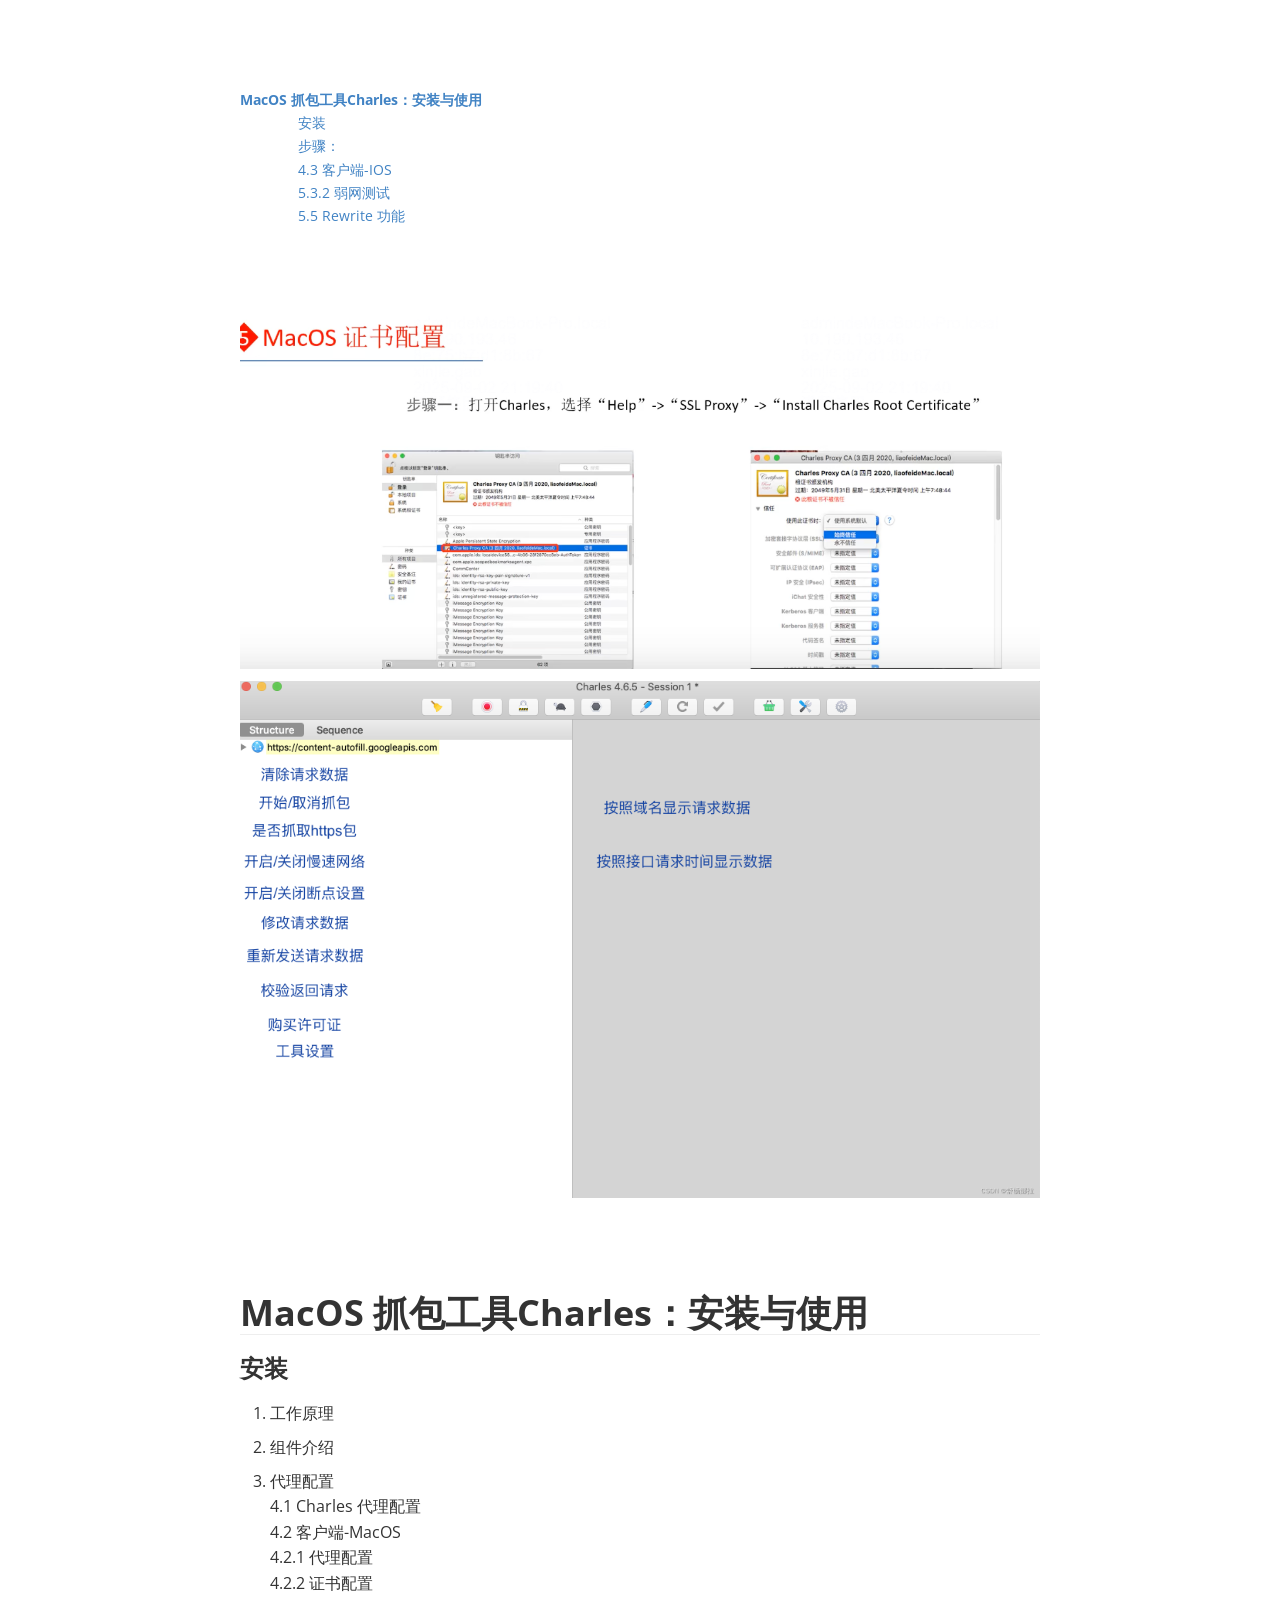
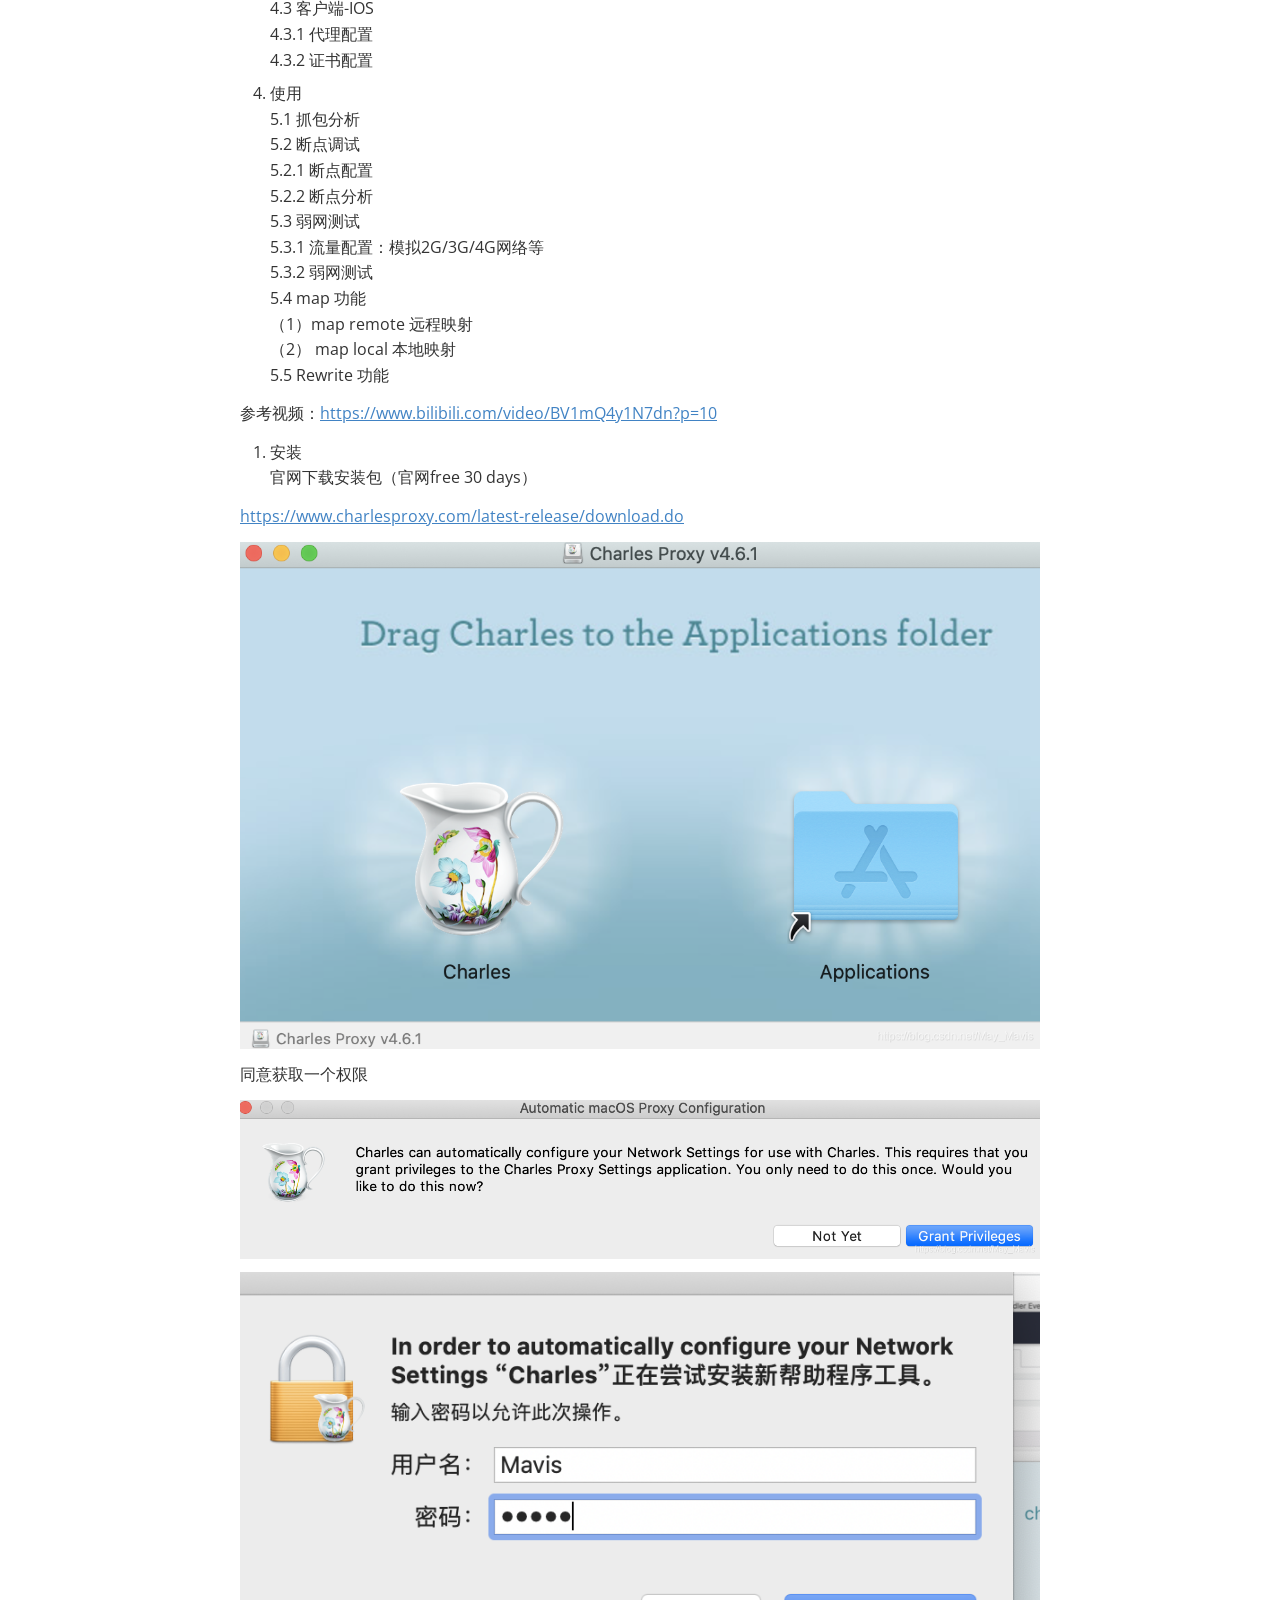
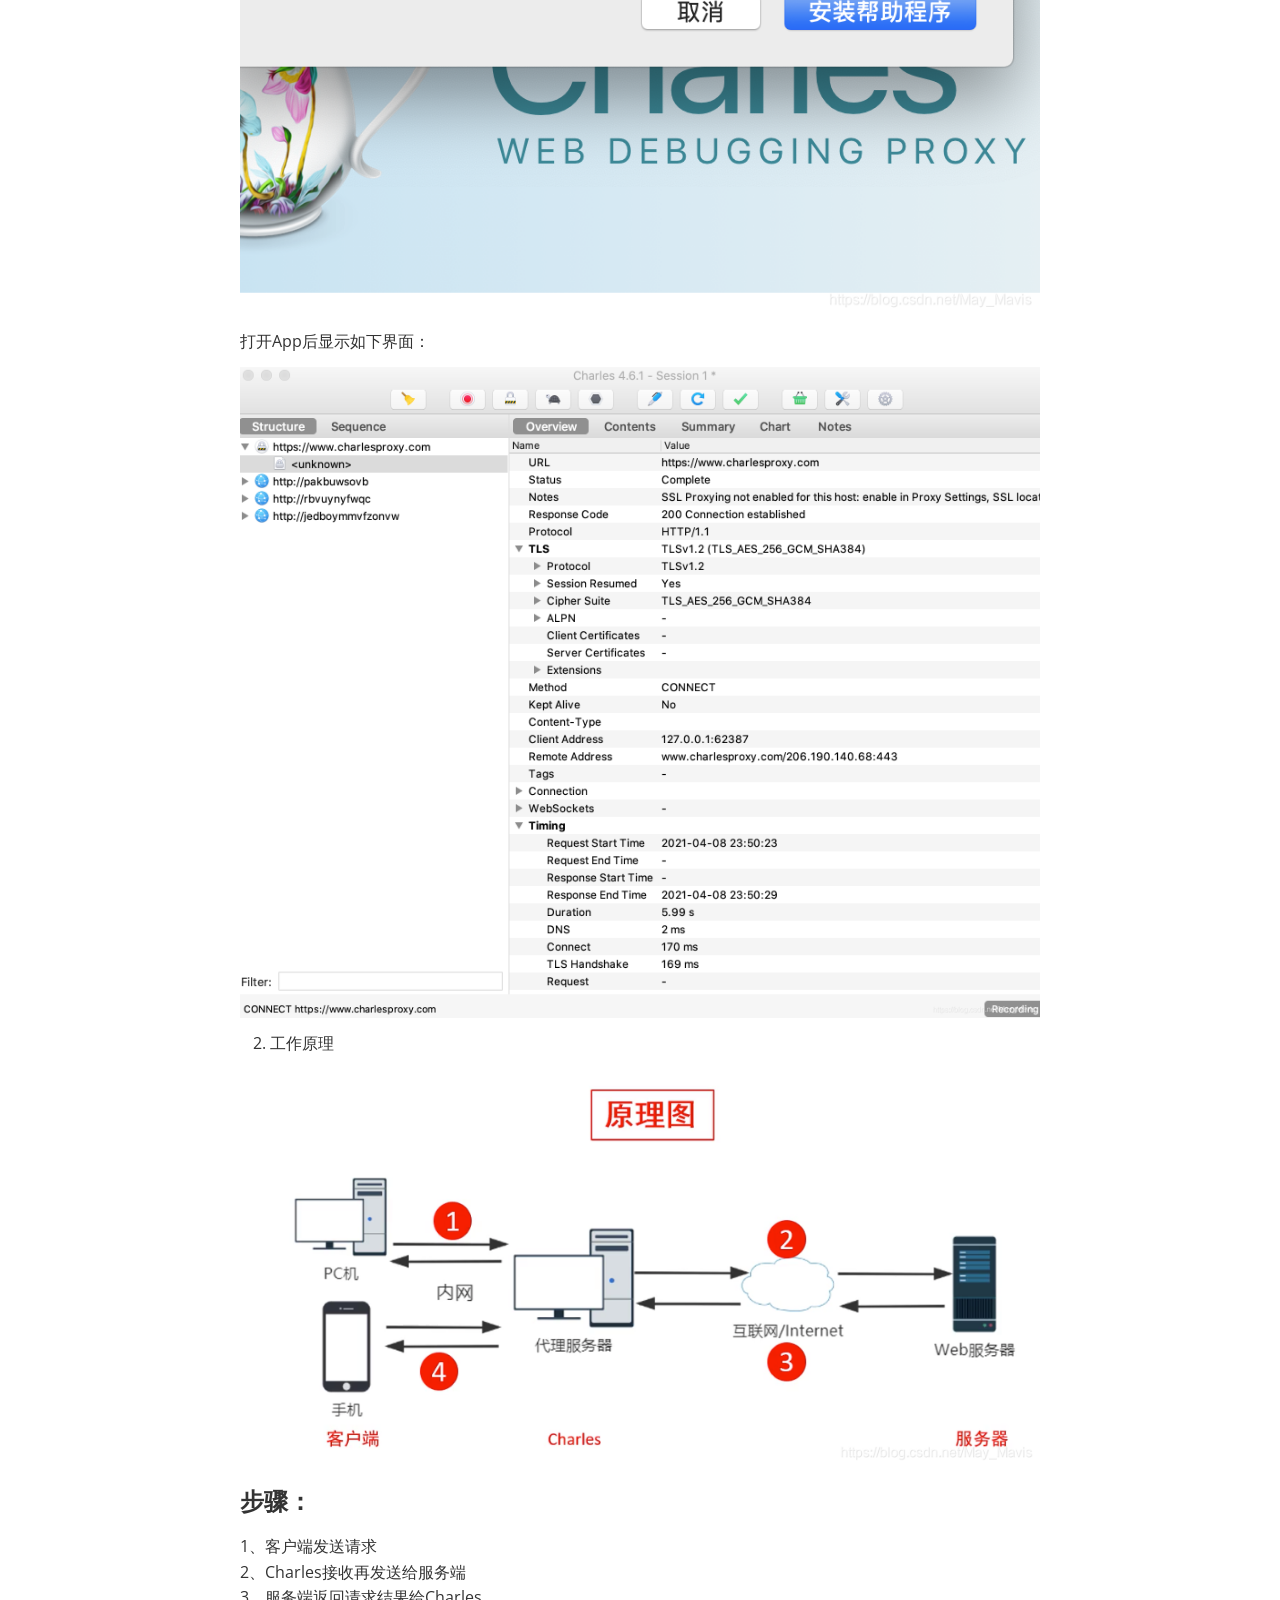
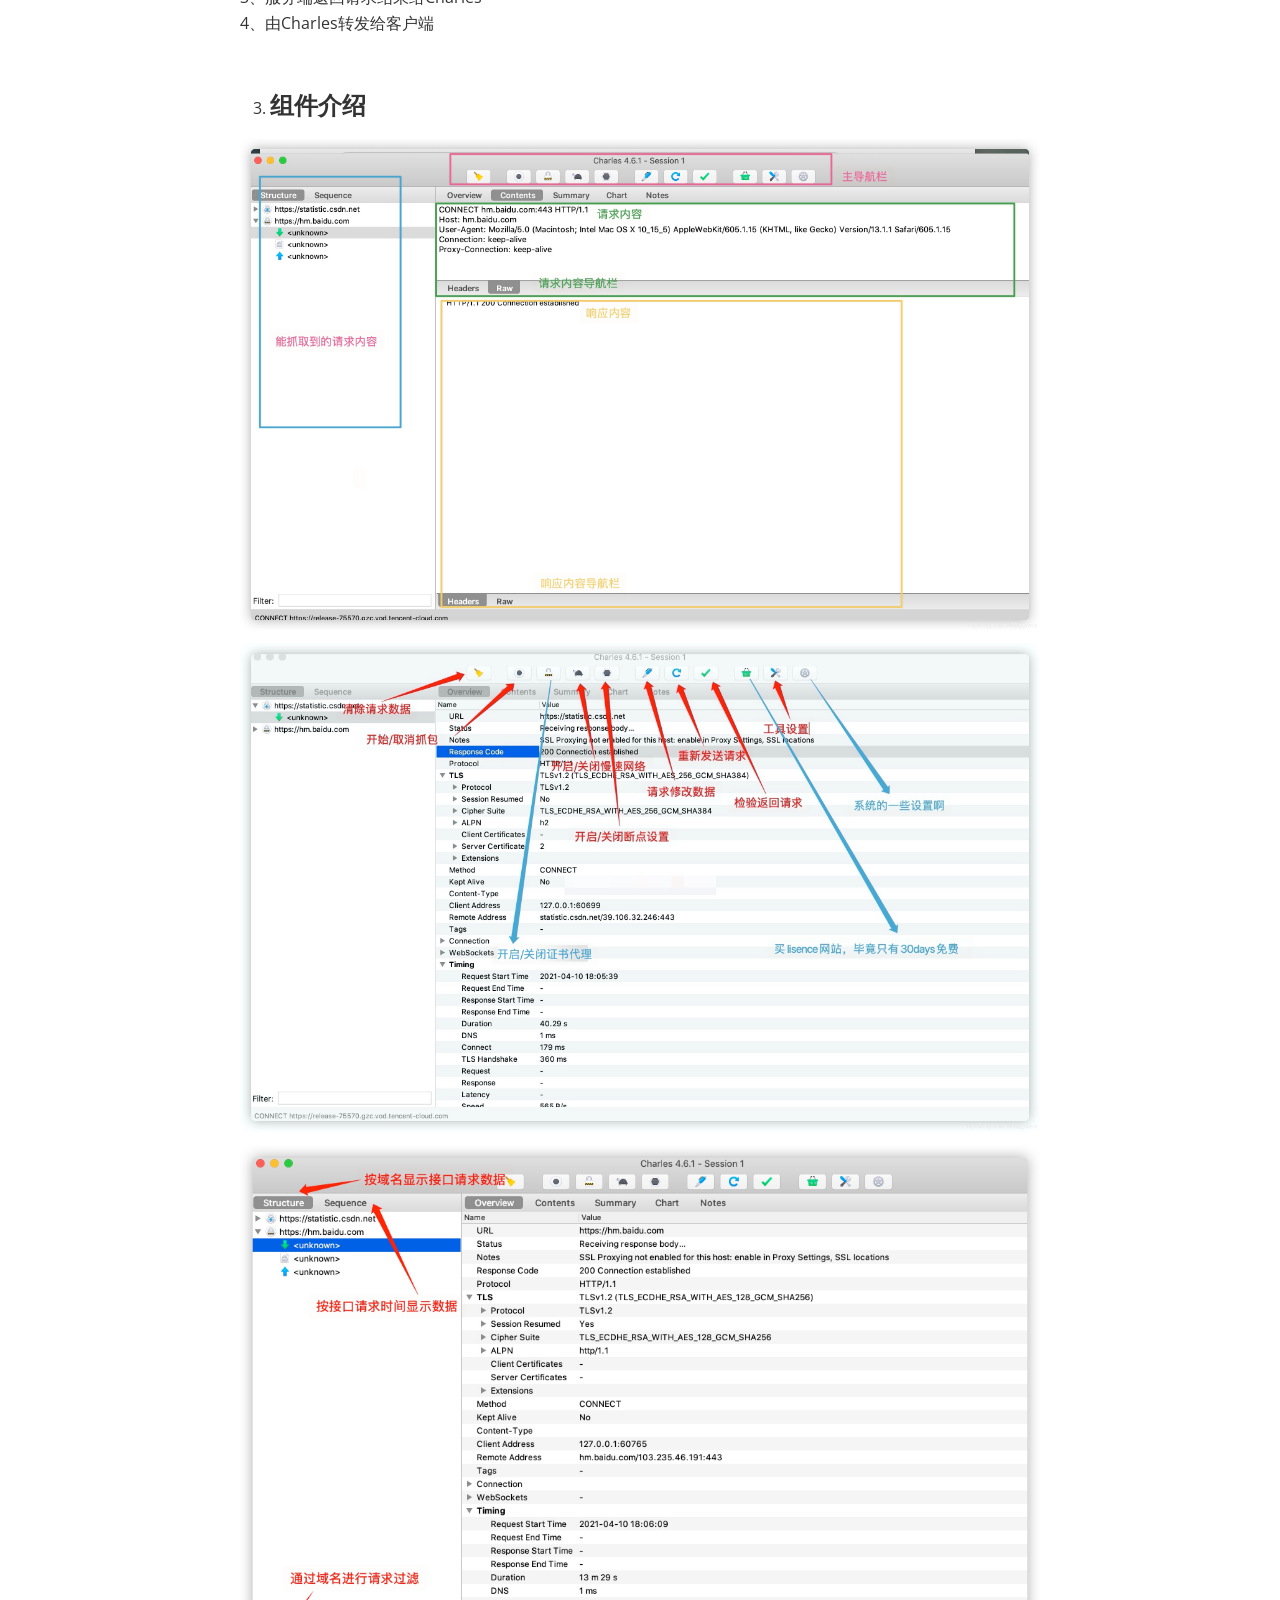
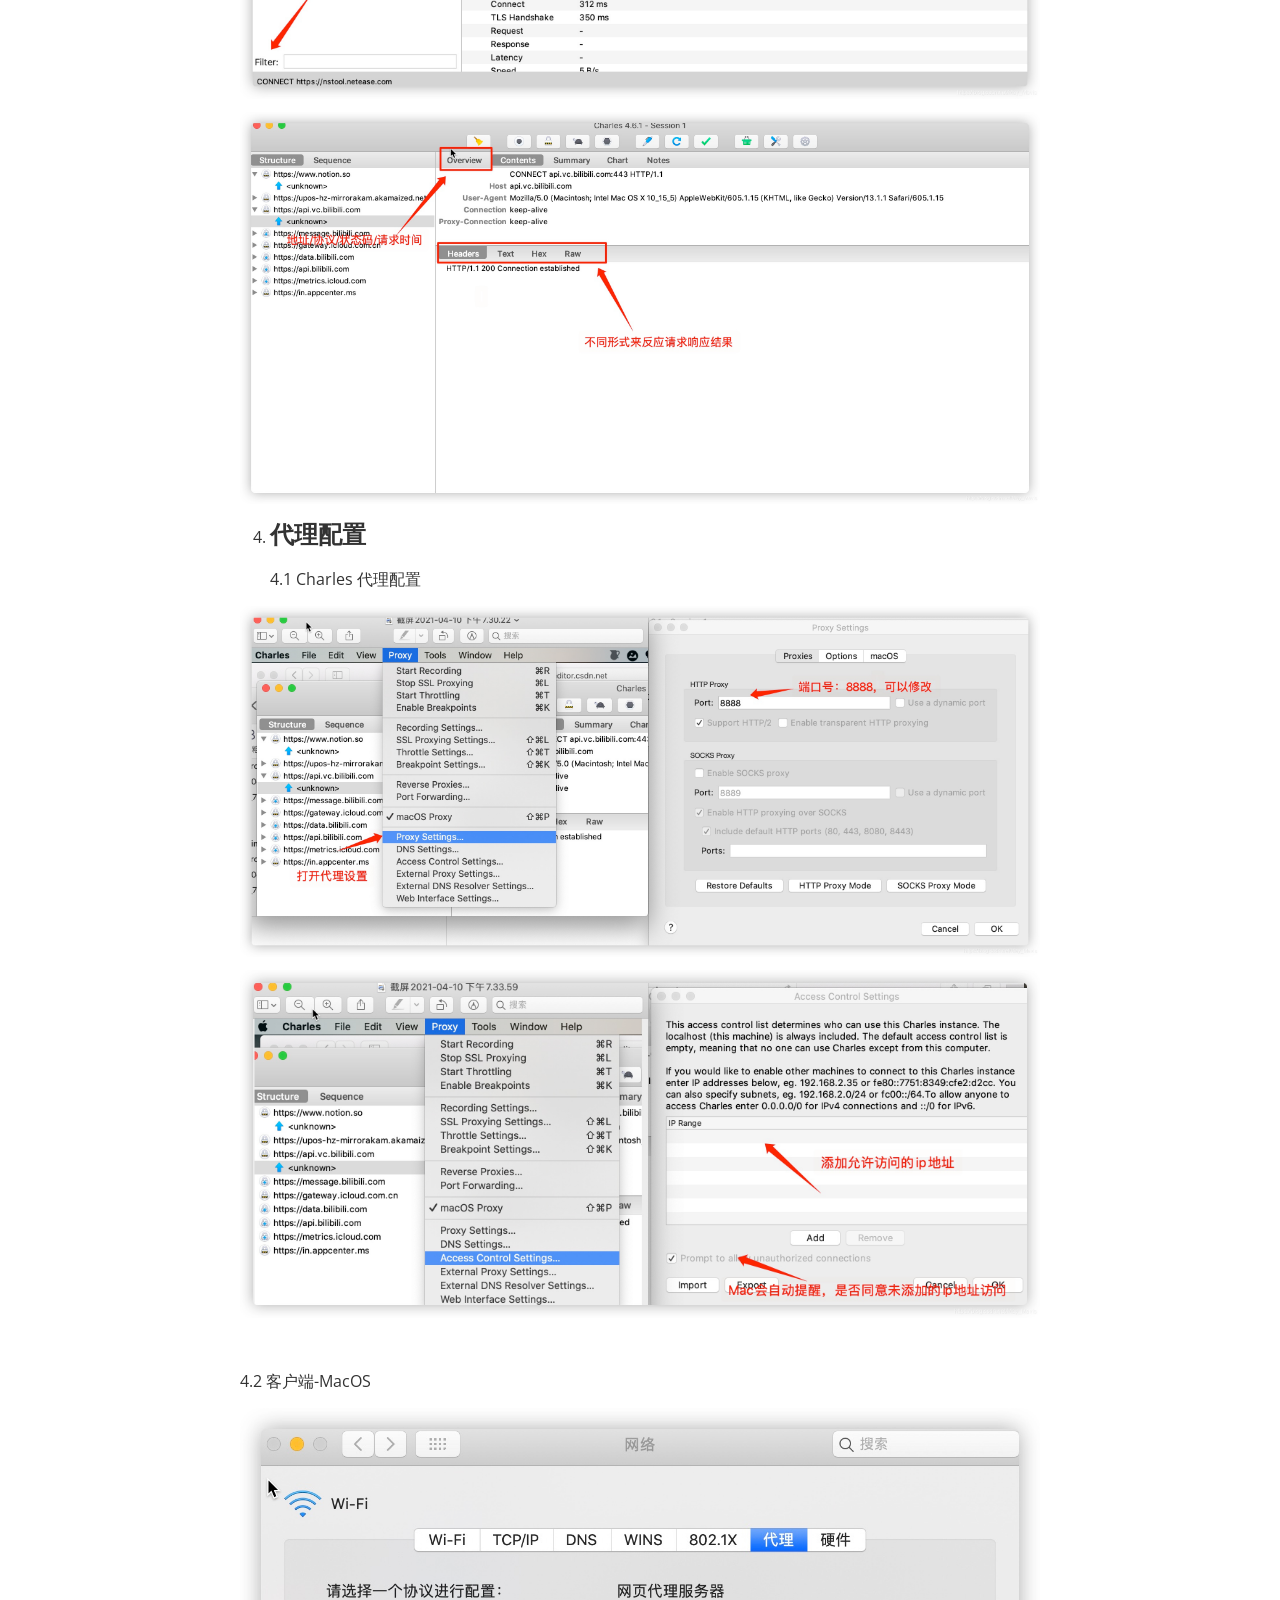
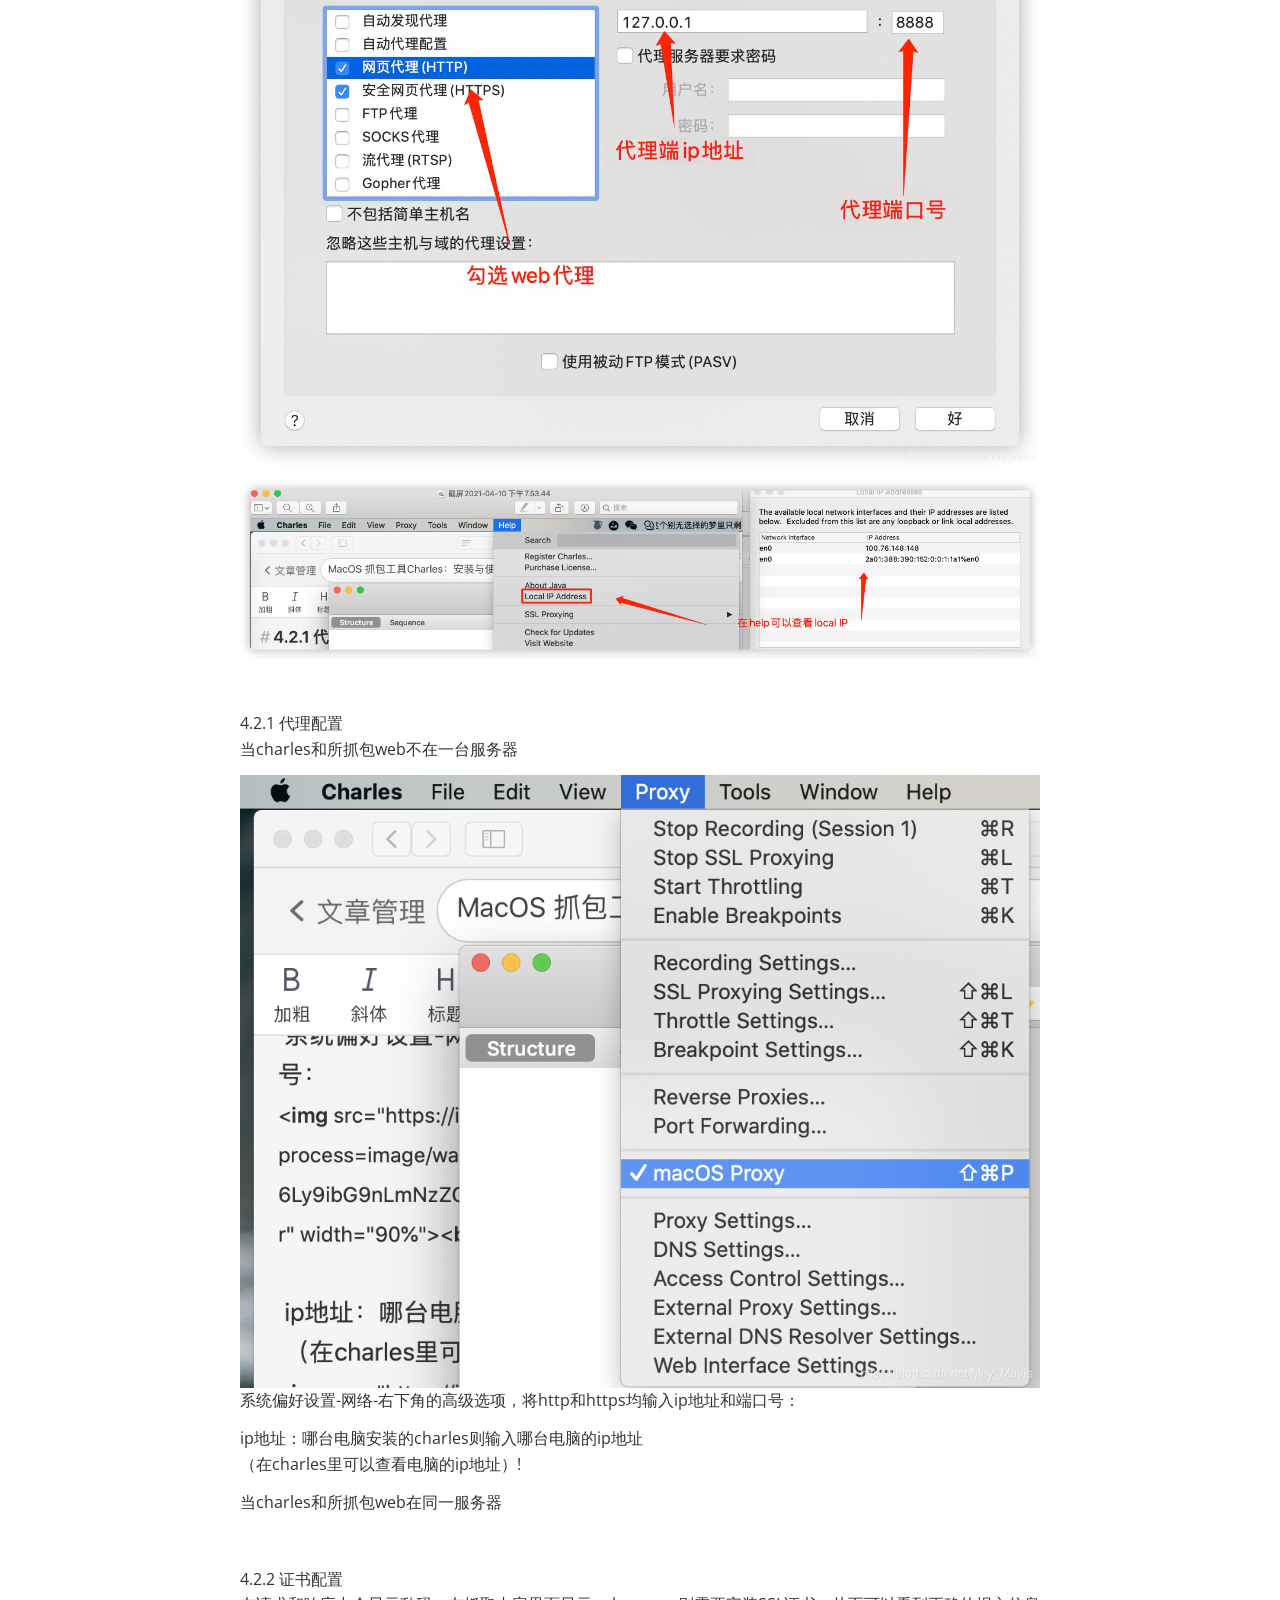
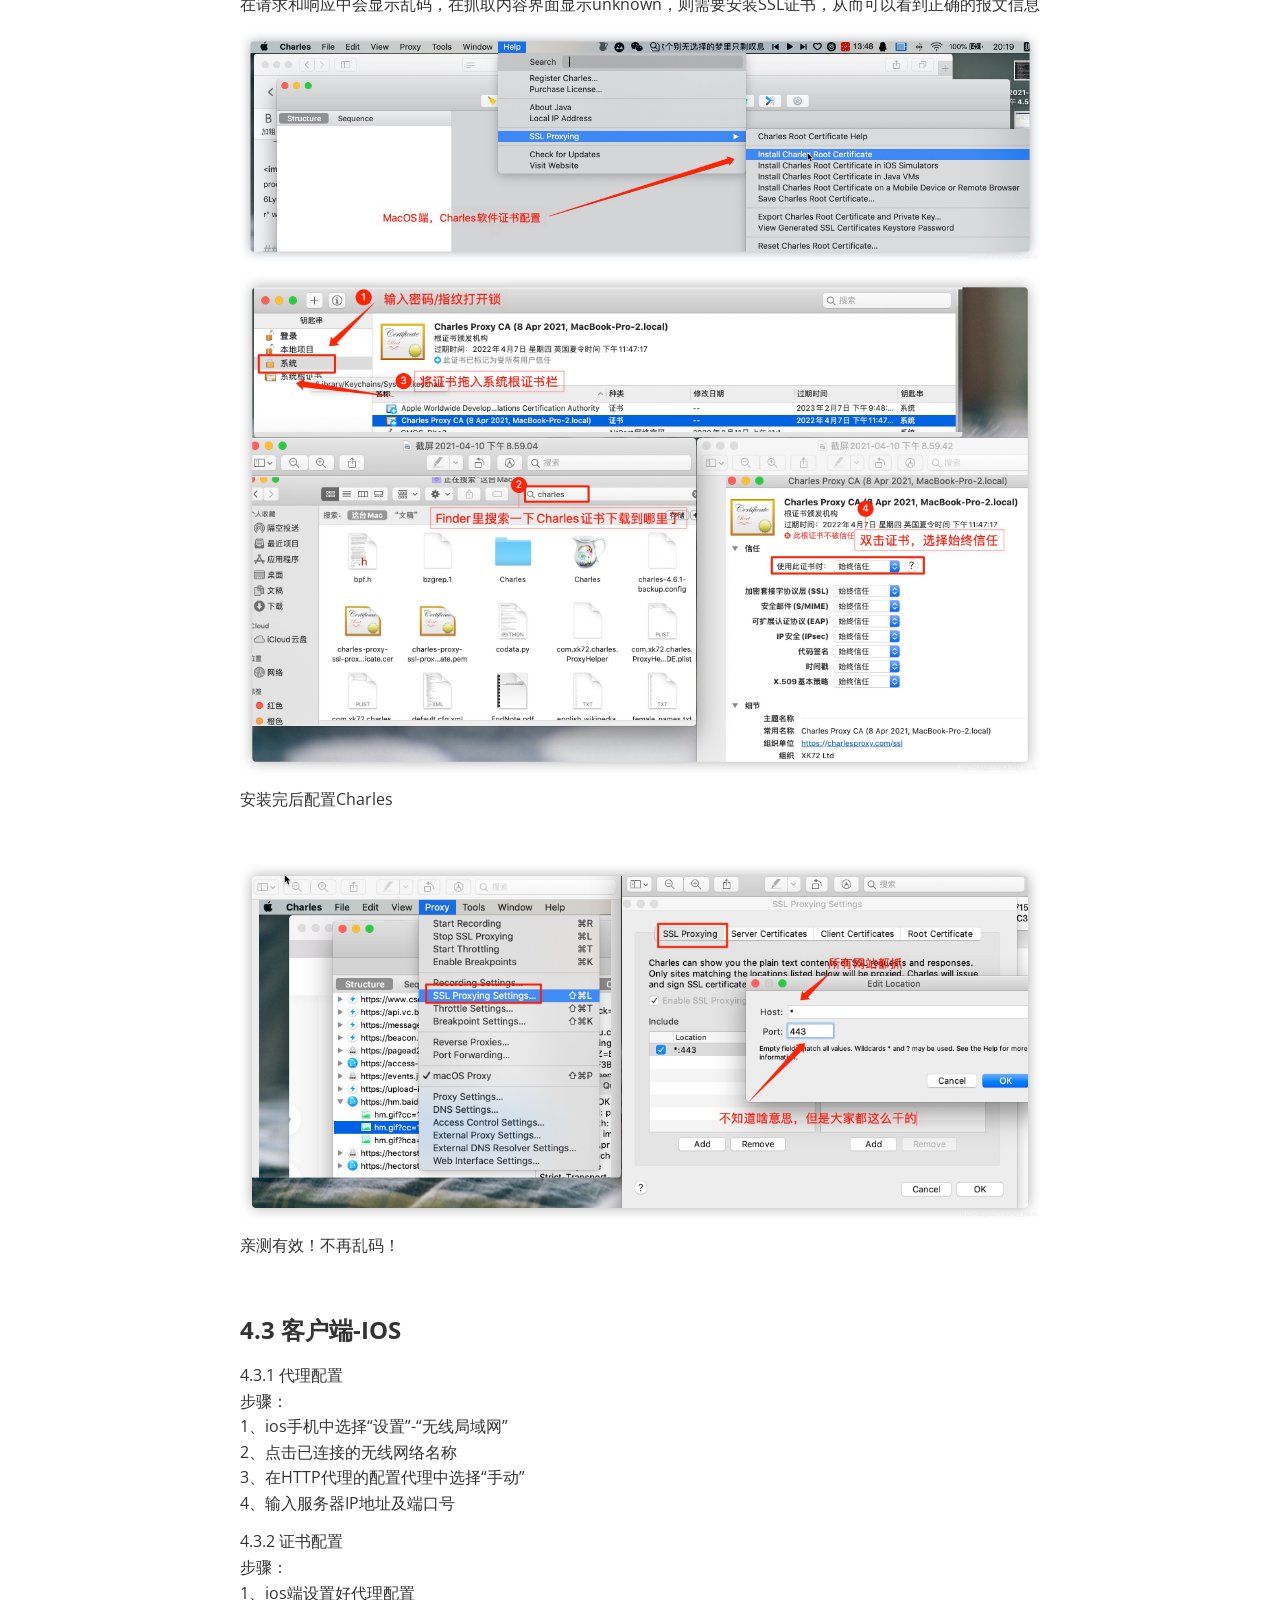
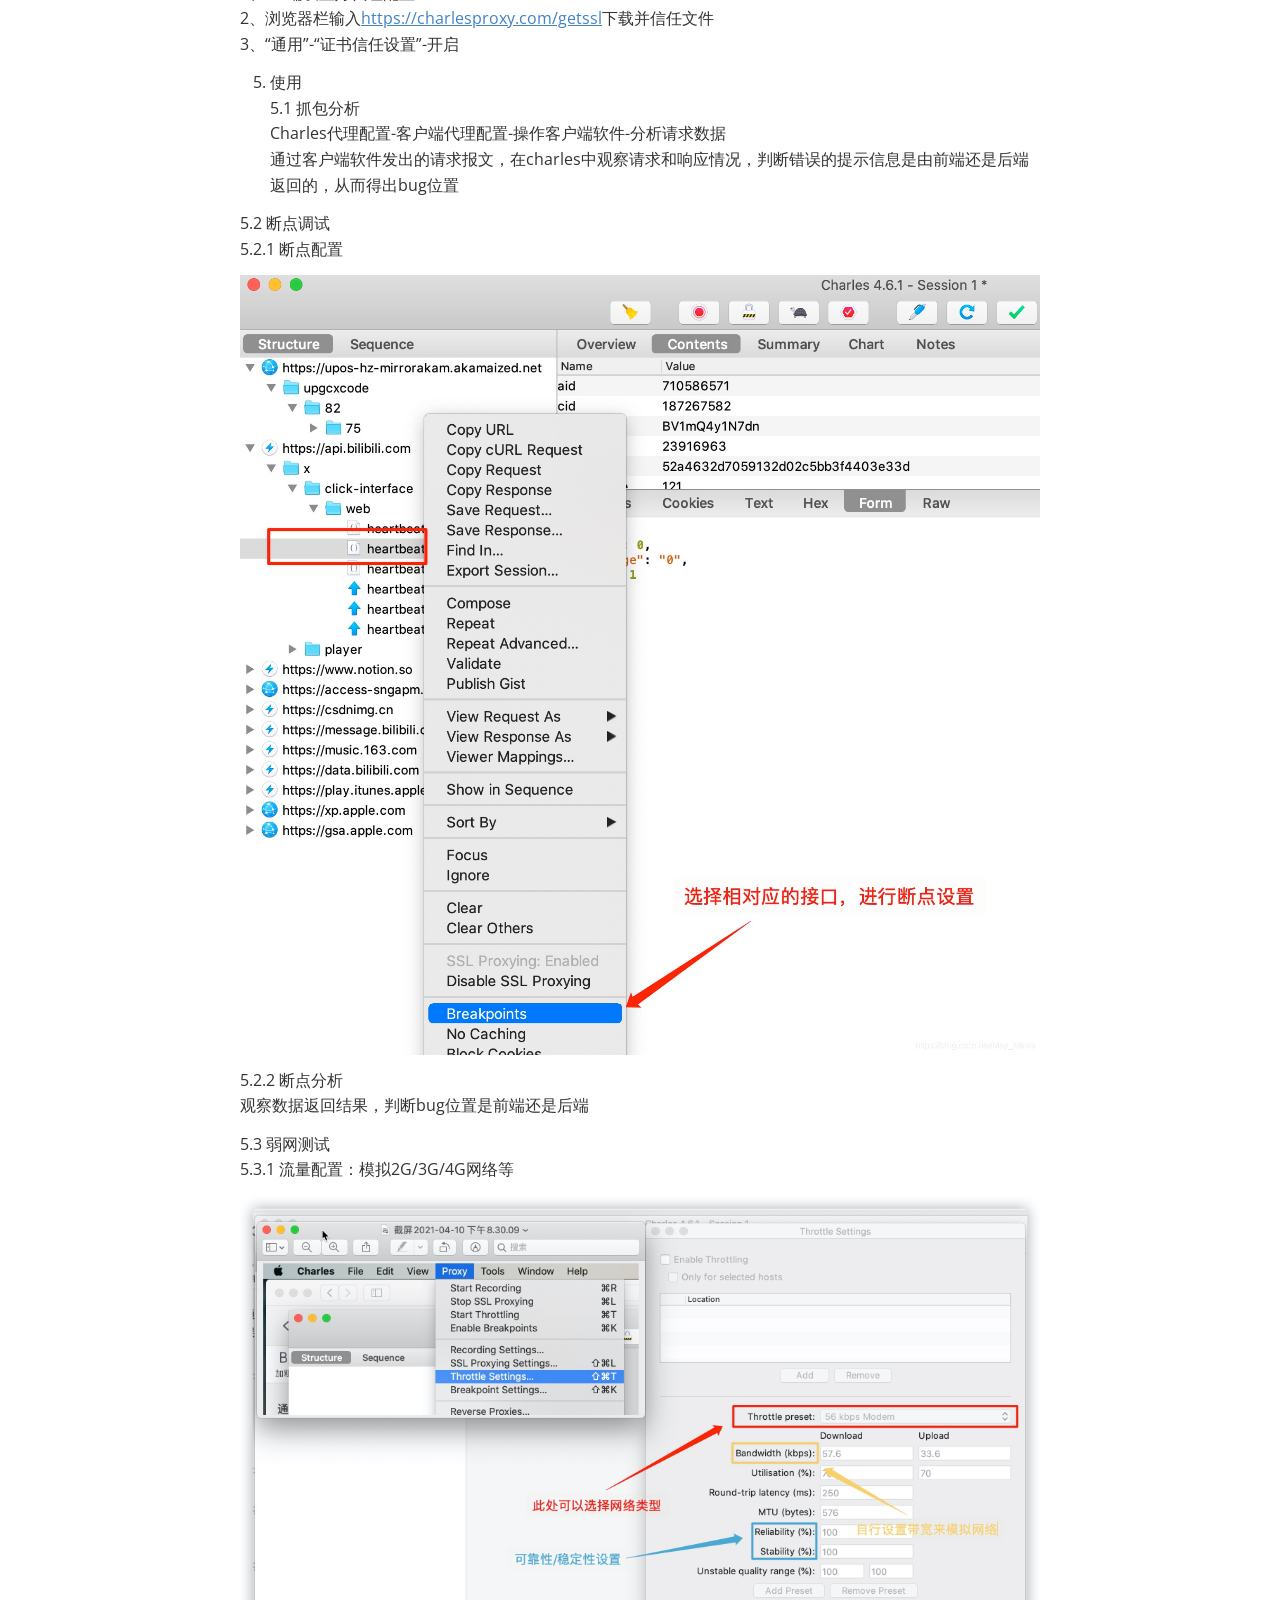
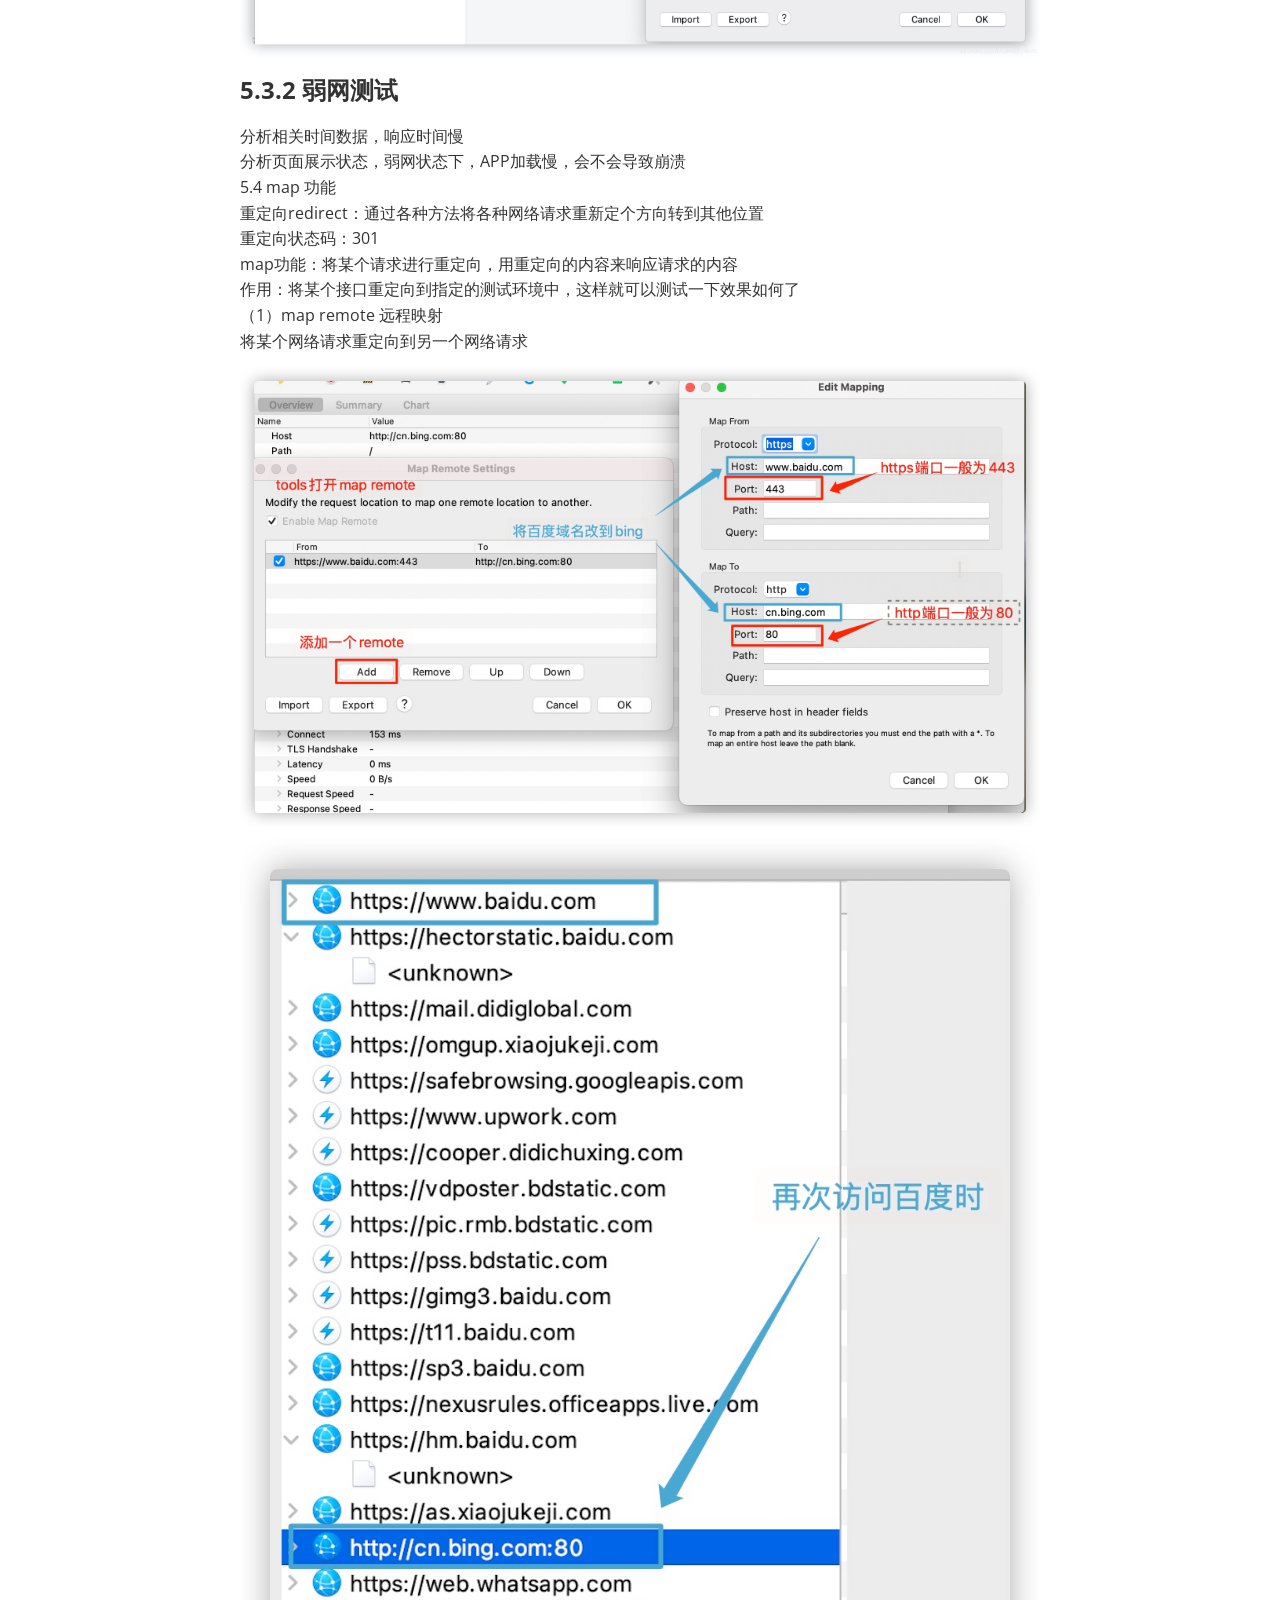
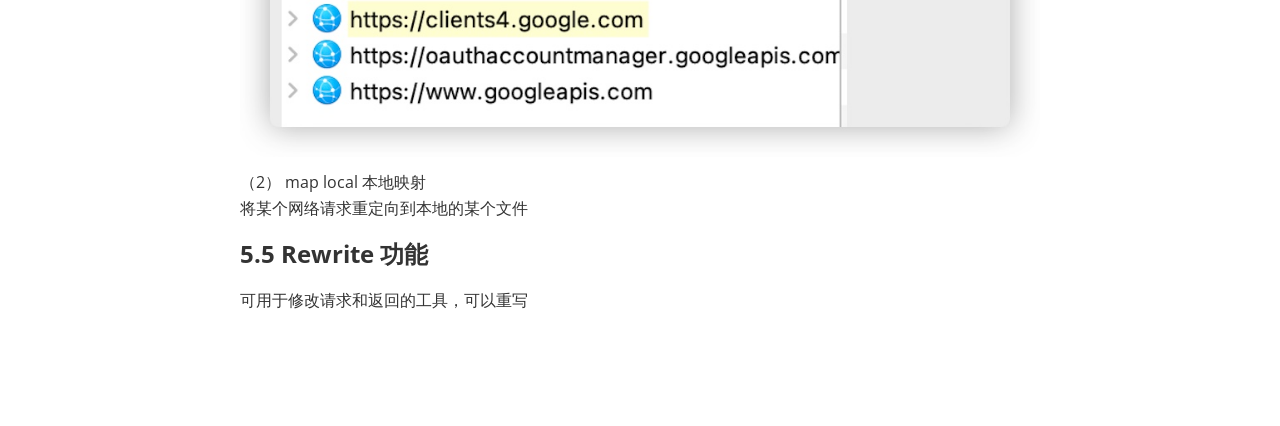
<file: else.html>
<!doctype html>
<html>
<head>
<meta charset='UTF-8'><meta name='viewport' content='width=device-width initial-scale=1'>

<link href='https://fonts.googleapis.com/css?family=Open+Sans:400italic,700italic,700,400&subset=latin,latin-ext' rel='stylesheet' type='text/css' /><style type='text/css'>html {overflow-x: initial !important;}:root { --bg-color: #ffffff; --text-color: #333333; --select-text-bg-color: #B5D6FC; --select-text-font-color: auto; --monospace: "Lucida Console",Consolas,"Courier",monospace; --title-bar-height: 20px; }
.mac-os-11 { --title-bar-height: 28px; }
html { font-size: 14px; background-color: var(--bg-color); color: var(--text-color); font-family: "Helvetica Neue", Helvetica, Arial, sans-serif; -webkit-font-smoothing: antialiased; }
h1, h2, h3, h4, h5 { white-space: pre-wrap; }
body { margin: 0px; padding: 0px; height: auto; inset: 0px; font-size: 1rem; line-height: 1.428571; overflow-x: hidden; background: inherit; }
iframe { margin: auto; }
a.url { word-break: break-all; }
a:active, a:hover { outline: 0px; }
.in-text-selection, ::selection { text-shadow: none; background: var(--select-text-bg-color); color: var(--select-text-font-color); }
#write { margin: 0px auto; height: auto; width: inherit; word-break: normal; overflow-wrap: break-word; position: relative; white-space: normal; overflow-x: visible; padding-top: 36px; }
#write.first-line-indent p { text-indent: 2em; }
#write.first-line-indent li p, #write.first-line-indent p * { text-indent: 0px; }
#write.first-line-indent li { margin-left: 2em; }
.for-image #write { padding-left: 8px; padding-right: 8px; }
body.typora-export { padding-left: 30px; padding-right: 30px; }
.typora-export .footnote-line, .typora-export li, .typora-export p { white-space: pre-wrap; }
.typora-export .task-list-item input { pointer-events: none; }
@media screen and (max-width: 500px) {
  body.typora-export { padding-left: 0px; padding-right: 0px; }
  #write { padding-left: 20px; padding-right: 20px; }
}
#write li > figure:last-child { margin-bottom: 0.5rem; }
#write ol, #write ul { position: relative; }
img { max-width: 100%; vertical-align: middle; image-orientation: from-image; }
button, input, select, textarea { color: inherit; font-style: inherit; font-variant-caps: inherit; font-weight: inherit; font-width: inherit; font-size: inherit; line-height: inherit; font-family: inherit; font-size-adjust: inherit; font-kerning: inherit; font-variant-alternates: inherit; font-variant-ligatures: inherit; font-variant-numeric: inherit; font-variant-east-asian: inherit; font-variant-position: inherit; font-variant-emoji: inherit; font-feature-settings: inherit; font-optical-sizing: inherit; font-variation-settings: inherit; }
input[type="checkbox"], input[type="radio"] { line-height: normal; padding: 0px; }
*, ::after, ::before { box-sizing: border-box; }
#write h1, #write h2, #write h3, #write h4, #write h5, #write h6, #write p, #write pre { width: inherit; position: relative; }
#write svg h1, #write svg h2, #write svg h3, #write svg h4, #write svg h5, #write svg h6, #write svg p { position: static; }
p { line-height: inherit; }
h1, h2, h3, h4, h5, h6 { break-after: avoid-page; break-inside: avoid; orphans: 4; }
p { orphans: 4; }
h1 { font-size: 2rem; }
h2 { font-size: 1.8rem; }
h3 { font-size: 1.6rem; }
h4 { font-size: 1.4rem; }
h5 { font-size: 1.2rem; }
h6 { font-size: 1rem; }
.md-math-block, .md-rawblock, h1, h2, h3, h4, h5, h6, p { margin-top: 1rem; margin-bottom: 1rem; }
.hidden { display: none; }
.md-blockmeta { color: rgb(204, 204, 204); font-weight: 700; font-style: italic; }
a { cursor: pointer; }
sup.md-footnote { padding: 2px 4px; background-color: rgba(238, 238, 238, 0.7); color: rgb(85, 85, 85); border-radius: 4px; cursor: pointer; }
sup.md-footnote a, sup.md-footnote a:hover { color: inherit; text-transform: inherit; text-decoration: inherit; }
#write input[type="checkbox"] { cursor: pointer; width: inherit; height: inherit; }
figure { overflow-x: auto; margin: 1.2em 0px; max-width: calc(100% + 16px); padding: 0px; }
figure > table { margin: 0px; }
thead, tr { break-inside: avoid; break-after: auto; }
thead { display: table-header-group; }
table { border-collapse: collapse; border-spacing: 0px; width: 100%; overflow: auto; break-inside: auto; text-align: left; }
table.md-table td { min-width: 32px; }
.CodeMirror-gutters { border-right-width: 0px; border-right-style: none; border-right-color: currentcolor; background-color: inherit; }
.CodeMirror-linenumber { -webkit-user-select: none; }
.CodeMirror { text-align: left; }
.CodeMirror-placeholder { opacity: 0.3; }
.CodeMirror pre { padding: 0px 4px; }
.CodeMirror-lines { padding: 0px; }
div.hr:focus { cursor: none; }
#write pre { white-space: pre-wrap; }
#write.fences-no-line-wrapping pre { white-space: pre; }
#write pre.ty-contain-cm { white-space: normal; }
.CodeMirror-gutters { margin-right: 4px; }
.md-fences { font-size: 0.9rem; display: block; break-inside: avoid; text-align: left; overflow: visible; white-space: pre; background: inherit; position: relative !important; }
.md-fences-adv-panel { width: 100%; margin-top: 10px; text-align: center; padding-top: 0px; padding-bottom: 8px; overflow-x: auto; }
#write .md-fences.mock-cm { white-space: pre-wrap; }
.md-fences.md-fences-with-lineno { padding-left: 0px; }
#write.fences-no-line-wrapping .md-fences.mock-cm { white-space: pre; overflow-x: auto; }
.md-fences.mock-cm.md-fences-with-lineno { padding-left: 8px; }
.CodeMirror-line, twitterwidget { break-inside: avoid; }
svg { break-inside: avoid; }
.footnotes { opacity: 0.8; font-size: 0.9rem; margin-top: 1em; margin-bottom: 1em; }
.footnotes + .footnotes { margin-top: 0px; }
.md-reset { margin: 0px; padding: 0px; border: 0px; outline: 0px; vertical-align: top; background: 0px 0px; text-decoration: none; text-shadow: none; float: none; position: static; width: auto; height: auto; white-space: nowrap; cursor: inherit; line-height: normal; font-weight: 400; text-align: left; box-sizing: content-box; direction: ltr; }
li div { padding-top: 0px; }
blockquote { margin: 1rem 0px; }
li .mathjax-block, li p { margin: 0.5rem 0px; }
li blockquote { margin: 1rem 0px; }
li { margin: 0px; position: relative; }
blockquote > :last-child { margin-bottom: 0px; }
blockquote > :first-child, li > :first-child { margin-top: 0px; }
.footnotes-area { color: rgb(136, 136, 136); margin-top: 0.714rem; padding-bottom: 0.143rem; white-space: normal; }
#write .footnote-line { white-space: pre-wrap; }
@media print {
  body, html { border: 1px solid transparent; height: 99%; break-after: avoid; break-before: avoid; font-variant-ligatures: no-common-ligatures; }
  #write { margin-top: 0px; border-color: transparent !important; padding-top: 0px !important; padding-bottom: 0px !important; }
  .typora-export * { print-color-adjust: exact; }
  .typora-export #write { break-after: avoid; }
  .typora-export #write::after { height: 0px; }
  .is-mac table { break-inside: avoid; }
  #write > p:nth-child(1) { margin-top: 0px; }
  .typora-export-show-outline .typora-export-sidebar { display: none; }
  figure { overflow-x: visible; }
}
.footnote-line { margin-top: 0.714em; font-size: 0.7em; }
a img, img a { cursor: pointer; }
pre.md-meta-block { font-size: 0.8rem; min-height: 0.8rem; white-space: pre-wrap; background: rgb(204, 204, 204); display: block; overflow-x: hidden; }
p > .md-image:only-child:not(.md-img-error) img, p > img:only-child { display: block; margin: auto; }
#write.first-line-indent p > .md-image:only-child:not(.md-img-error) img { left: -2em; position: relative; }
p > .md-image:only-child { display: inline-block; width: 100%; }
#write .MathJax_Display { margin: 0.8em 0px 0px; }
.md-math-block { width: 100%; }
.md-math-block:not(:empty)::after { display: none; }
.MathJax_ref { fill: currentcolor; }
[contenteditable="true"]:active, [contenteditable="true"]:focus, [contenteditable="false"]:active, [contenteditable="false"]:focus { outline: 0px; box-shadow: none; }
.md-task-list-item { position: relative; list-style-type: none; }
.task-list-item.md-task-list-item { padding-left: 0px; }
.md-task-list-item > input { position: absolute; top: 0px; left: 0px; margin-left: -1.2em; margin-top: calc(1em - 10px); border: medium; }
.math { font-size: 1rem; }
.md-toc { min-height: 3.58rem; position: relative; font-size: 0.9rem; border-radius: 10px; }
.md-toc-content { position: relative; margin-left: 0px; }
.md-toc-content::after, .md-toc::after { display: none; }
.md-toc-item { display: block; color: rgb(65, 131, 196); }
.md-toc-item a { text-decoration: none; }
.md-toc-inner:hover { text-decoration: underline; }
.md-toc-inner { display: inline-block; cursor: pointer; }
.md-toc-h1 .md-toc-inner { margin-left: 0px; font-weight: 700; }
.md-toc-h2 .md-toc-inner { margin-left: 2em; }
.md-toc-h3 .md-toc-inner { margin-left: 4em; }
.md-toc-h4 .md-toc-inner { margin-left: 6em; }
.md-toc-h5 .md-toc-inner { margin-left: 8em; }
.md-toc-h6 .md-toc-inner { margin-left: 10em; }
@media screen and (max-width: 48em) {
  .md-toc-h3 .md-toc-inner { margin-left: 3.5em; }
  .md-toc-h4 .md-toc-inner { margin-left: 5em; }
  .md-toc-h5 .md-toc-inner { margin-left: 6.5em; }
  .md-toc-h6 .md-toc-inner { margin-left: 8em; }
}
a.md-toc-inner { font-size: inherit; font-style: inherit; font-weight: inherit; line-height: inherit; }
.footnote-line a:not(.reversefootnote) { color: inherit; }
.reversefootnote { font-family: ui-monospace, sans-serif; }
.md-attr { display: none; }
.md-fn-count::after { content: "."; }
code, pre, samp, tt { font-family: var(--monospace); }
kbd { margin: 0px 0.1em; padding: 0.1em 0.6em; font-size: 0.8em; color: rgb(36, 39, 41); background: rgb(255, 255, 255); border: 1px solid rgb(173, 179, 185); border-radius: 3px; box-shadow: rgba(12, 13, 14, 0.2) 0px 1px 0px, rgb(255, 255, 255) 0px 0px 0px 2px inset; white-space: nowrap; vertical-align: middle; }
.md-comment { color: rgb(162, 127, 3); opacity: 0.6; font-family: var(--monospace); }
code { text-align: left; vertical-align: initial; }
a.md-print-anchor { white-space: pre !important; border-width: medium !important; border-style: none !important; border-color: currentcolor !important; display: inline-block !important; position: absolute !important; width: 1px !important; right: 0px !important; outline: 0px !important; background: 0px 0px !important; text-decoration: initial !important; text-shadow: initial !important; }
.os-windows.monocolor-emoji .md-emoji { font-family: "Segoe UI Symbol", sans-serif; }
.md-diagram-panel > svg { max-width: 100%; }
[lang="flow"] svg, [lang="mermaid"] svg { max-width: 100%; height: auto; }
[lang="mermaid"] .node text { font-size: 1rem; }
table tr th { border-bottom-width: 0px; border-bottom-style: none; border-bottom-color: currentcolor; }
video { max-width: 100%; display: block; margin: 0px auto; }
iframe { max-width: 100%; width: 100%; border: medium; }
.highlight td, .highlight tr { border: 0px; }
mark { background: rgb(255, 255, 0); color: rgb(0, 0, 0); }
.md-html-inline .md-plain, .md-html-inline strong, mark .md-inline-math, mark strong { color: inherit; }
.md-expand mark .md-meta { opacity: 0.3 !important; }
mark .md-meta { color: rgb(0, 0, 0); }
@media print {
  .typora-export h1, .typora-export h2, .typora-export h3, .typora-export h4, .typora-export h5, .typora-export h6 { break-inside: avoid; }
}
.md-diagram-panel .messageText { stroke: none !important; }
.md-diagram-panel .start-state { fill: var(--node-fill); }
.md-diagram-panel .edgeLabel rect { opacity: 1 !important; }
.md-fences.md-fences-math { font-size: 1em; }
.md-fences-advanced:not(.md-focus) { padding: 0px; white-space: nowrap; border: 0px; }
.md-fences-advanced:not(.md-focus) { background: inherit; }
.mermaid-svg { margin: auto; }
.typora-export-show-outline .typora-export-content { max-width: 1440px; margin: auto; display: flex; flex-direction: row; }
.typora-export-sidebar { width: 300px; font-size: 0.8rem; margin-top: 80px; margin-right: 18px; }
.typora-export-show-outline #write { --webkit-flex: 2; flex: 2 1 0%; }
.typora-export-sidebar .outline-content { position: fixed; top: 0px; max-height: 100%; overflow: hidden auto; padding-bottom: 30px; padding-top: 60px; width: 300px; }
@media screen and (max-width: 1024px) {
  .typora-export-sidebar, .typora-export-sidebar .outline-content { width: 240px; }
}
@media screen and (max-width: 800px) {
  .typora-export-sidebar { display: none; }
}
.outline-content li, .outline-content ul { margin-left: 0px; margin-right: 0px; padding-left: 0px; padding-right: 0px; list-style: none; overflow-wrap: anywhere; }
.outline-content ul { margin-top: 0px; margin-bottom: 0px; }
.outline-content strong { font-weight: 400; }
.outline-expander { width: 1rem; height: 1.428571rem; position: relative; display: table-cell; vertical-align: middle; cursor: pointer; padding-left: 4px; }
.outline-expander::before { content: ""; position: relative; font-family: Ionicons; display: inline-block; font-size: 8px; vertical-align: middle; }
.outline-item { padding-top: 3px; padding-bottom: 3px; cursor: pointer; }
.outline-expander:hover::before { content: ""; }
.outline-h1 > .outline-item { padding-left: 0px; }
.outline-h2 > .outline-item { padding-left: 1em; }
.outline-h3 > .outline-item { padding-left: 2em; }
.outline-h4 > .outline-item { padding-left: 3em; }
.outline-h5 > .outline-item { padding-left: 4em; }
.outline-h6 > .outline-item { padding-left: 5em; }
.outline-label { cursor: pointer; display: table-cell; vertical-align: middle; text-decoration: none; color: inherit; }
.outline-label:hover { text-decoration: underline; }
.outline-item:hover { border-color: rgb(245, 245, 245); background-color: var(--item-hover-bg-color); }
.outline-item:hover { margin-left: -28px; margin-right: -28px; border-left-width: 28px; border-left-style: solid; border-left-color: transparent; border-right-width: 28px; border-right-style: solid; border-right-color: transparent; }
.outline-item-single .outline-expander::before, .outline-item-single .outline-expander:hover::before { display: none; }
.outline-item-open > .outline-item > .outline-expander::before { content: ""; }
.outline-children { display: none; }
.info-panel-tab-wrapper { display: none; }
.outline-item-open > .outline-children { display: block; }
.typora-export .outline-item { padding-top: 1px; padding-bottom: 1px; }
.typora-export .outline-item:hover { margin-right: -8px; border-right-width: 8px; border-right-style: solid; border-right-color: transparent; }
.typora-export .outline-expander::before { content: "+"; font-family: inherit; top: -1px; }
.typora-export .outline-expander:hover::before, .typora-export .outline-item-open > .outline-item > .outline-expander::before { content: "−"; }
.typora-export-collapse-outline .outline-children { display: none; }
.typora-export-collapse-outline .outline-item-open > .outline-children, .typora-export-no-collapse-outline .outline-children { display: block; }
.typora-export-no-collapse-outline .outline-expander::before { content: "" !important; }
.typora-export-show-outline .outline-item-active > .outline-item .outline-label { font-weight: 700; }
.md-inline-math-container mjx-container { zoom: 0.95; }
mjx-container { break-inside: avoid; }
.md-alert.md-alert-note { border-left-color: rgb(9, 105, 218); }
.md-alert.md-alert-important { border-left-color: rgb(130, 80, 223); }
.md-alert.md-alert-warning { border-left-color: rgb(154, 103, 0); }
.md-alert.md-alert-tip { border-left-color: rgb(31, 136, 61); }
.md-alert.md-alert-caution { border-left-color: rgb(207, 34, 46); }
.md-alert { padding: 0px 1em; margin-bottom: 16px; color: inherit; border-left-width: 0.25em; border-left-style: solid; border-left-color: rgb(0, 0, 0); }
.md-alert-text-note { color: rgb(9, 105, 218); }
.md-alert-text-important { color: rgb(130, 80, 223); }
.md-alert-text-warning { color: rgb(154, 103, 0); }
.md-alert-text-tip { color: rgb(31, 136, 61); }
.md-alert-text-caution { color: rgb(207, 34, 46); }
.md-alert-text { font-size: 0.9rem; font-weight: 700; }
.md-alert-text svg { fill: currentcolor; position: relative; top: 0.125em; margin-right: 1ch; overflow: visible; }
.md-alert-text-container::after { content: attr(data-text); text-transform: capitalize; pointer-events: none; margin-right: 1ch; }


:root {
    --side-bar-bg-color: #fafafa;
    --control-text-color: #777;
}

@include-when-export url(https://fonts.googleapis.com/css?family=Open+Sans:400italic,700italic,700,400&subset=latin,latin-ext);

/* open-sans-regular - latin-ext_latin */
  /* open-sans-italic - latin-ext_latin */
    /* open-sans-700 - latin-ext_latin */
    /* open-sans-700italic - latin-ext_latin */
  html {
    font-size: 16px;
    -webkit-font-smoothing: antialiased;
}

body {
    font-family: "Open Sans","Clear Sans", "Helvetica Neue", Helvetica, Arial, 'Segoe UI Emoji', sans-serif;
    color: rgb(51, 51, 51);
    line-height: 1.6;
}

#write {
    max-width: 860px;
  	margin: 0 auto;
  	padding: 30px;
    padding-bottom: 100px;
}

@media only screen and (min-width: 1400px) {
	#write {
		max-width: 1024px;
	}
}

@media only screen and (min-width: 1800px) {
	#write {
		max-width: 1200px;
	}
}

#write > ul:first-child,
#write > ol:first-child{
    margin-top: 30px;
}

a {
    color: #4183C4;
}
h1,
h2,
h3,
h4,
h5,
h6 {
    position: relative;
    margin-top: 1rem;
    margin-bottom: 1rem;
    font-weight: bold;
    line-height: 1.4;
    cursor: text;
}
h1:hover a.anchor,
h2:hover a.anchor,
h3:hover a.anchor,
h4:hover a.anchor,
h5:hover a.anchor,
h6:hover a.anchor {
    text-decoration: none;
}
h1 tt,
h1 code {
    font-size: inherit;
}
h2 tt,
h2 code {
    font-size: inherit;
}
h3 tt,
h3 code {
    font-size: inherit;
}
h4 tt,
h4 code {
    font-size: inherit;
}
h5 tt,
h5 code {
    font-size: inherit;
}
h6 tt,
h6 code {
    font-size: inherit;
}
h1 {
    font-size: 2.25em;
    line-height: 1.2;
    border-bottom: 1px solid #eee;
}
h2 {
    font-size: 1.75em;
    line-height: 1.225;
    border-bottom: 1px solid #eee;
}

/*@media print {
    .typora-export h1,
    .typora-export h2 {
        border-bottom: none;
        padding-bottom: initial;
    }

    .typora-export h1::after,
    .typora-export h2::after {
        content: "";
        display: block;
        height: 100px;
        margin-top: -96px;
        border-top: 1px solid #eee;
    }
}*/

h3 {
    font-size: 1.5em;
    line-height: 1.43;
}
h4 {
    font-size: 1.25em;
}
h5 {
    font-size: 1em;
}
h6 {
   font-size: 1em;
    color: #777;
}
p,
blockquote,
ul,
ol,
dl,
table{
    margin: 0.8em 0;
}
li>ol,
li>ul {
    margin: 0 0;
}
hr {
    height: 2px;
    padding: 0;
    margin: 16px 0;
    background-color: #e7e7e7;
    border: 0 none;
    overflow: hidden;
    box-sizing: content-box;
}

li p.first {
    display: inline-block;
}
ul,
ol {
    padding-left: 30px;
}
ul:first-child,
ol:first-child {
    margin-top: 0;
}
ul:last-child,
ol:last-child {
    margin-bottom: 0;
}
blockquote {
    border-left: 4px solid #dfe2e5;
    padding: 0 15px;
    color: #777777;
}
blockquote blockquote {
    padding-right: 0;
}
table {
    padding: 0;
    word-break: initial;
}
table tr {
    border: 1px solid #dfe2e5;
    margin: 0;
    padding: 0;
}
table tr:nth-child(2n),
thead {
    background-color: #f8f8f8;
}
table th {
    font-weight: bold;
    border: 1px solid #dfe2e5;
    border-bottom: 0;
    margin: 0;
    padding: 6px 13px;
}
table td {
    border: 1px solid #dfe2e5;
    margin: 0;
    padding: 6px 13px;
}
table th:first-child,
table td:first-child {
    margin-top: 0;
}
table th:last-child,
table td:last-child {
    margin-bottom: 0;
}

.CodeMirror-lines {
    padding-left: 4px;
}

.code-tooltip {
    box-shadow: 0 1px 1px 0 rgba(0,28,36,.3);
    border-top: 1px solid #eef2f2;
}

.md-fences,
code,
tt {
    border: 1px solid #e7eaed;
    background-color: #f8f8f8;
    border-radius: 3px;
    padding: 0;
    padding: 2px 4px 0px 4px;
    font-size: 0.9em;
}

code {
    background-color: #f3f4f4;
    padding: 0 2px 0 2px;
}

.md-fences {
    margin-bottom: 15px;
    margin-top: 15px;
    padding-top: 8px;
    padding-bottom: 6px;
}


.md-task-list-item > input {
  margin-left: -1.3em;
}

@media print {
    html {
        font-size: 13px;
    }
    pre {
        page-break-inside: avoid;
        word-wrap: break-word;
    }
}

.md-fences {
	background-color: #f8f8f8;
}
#write pre.md-meta-block {
	padding: 1rem;
    font-size: 85%;
    line-height: 1.45;
    background-color: #f7f7f7;
    border: 0;
    border-radius: 3px;
    color: #777777;
    margin-top: 0 !important;
}

.mathjax-block>.code-tooltip {
	bottom: .375rem;
}

.md-mathjax-midline {
    background: #fafafa;
}

#write>h3.md-focus:before{
	left: -1.5625rem;
	top: .375rem;
}
#write>h4.md-focus:before{
	left: -1.5625rem;
	top: .285714286rem;
}
#write>h5.md-focus:before{
	left: -1.5625rem;
	top: .285714286rem;
}
#write>h6.md-focus:before{
	left: -1.5625rem;
	top: .285714286rem;
}
.md-image>.md-meta {
    /*border: 1px solid #ddd;*/
    border-radius: 3px;
    padding: 2px 0px 0px 4px;
    font-size: 0.9em;
    color: inherit;
}

.md-tag {
    color: #a7a7a7;
    opacity: 1;
}

.md-toc { 
    margin-top:20px;
    padding-bottom:20px;
}

.sidebar-tabs {
    border-bottom: none;
}

#typora-quick-open {
    border: 1px solid #ddd;
    background-color: #f8f8f8;
}

#typora-quick-open-item {
    background-color: #FAFAFA;
    border-color: #FEFEFE #e5e5e5 #e5e5e5 #eee;
    border-style: solid;
    border-width: 1px;
}

/** focus mode */
.on-focus-mode blockquote {
    border-left-color: rgba(85, 85, 85, 0.12);
}

header, .context-menu, .megamenu-content, footer{
    font-family: "Segoe UI", "Arial", sans-serif;
}

.file-node-content:hover .file-node-icon,
.file-node-content:hover .file-node-open-state{
    visibility: visible;
}

.mac-seamless-mode #typora-sidebar {
    background-color: #fafafa;
    background-color: var(--side-bar-bg-color);
}

.mac-os #write{
    caret-color: AccentColor;
}

.md-lang {
    color: #b4654d;
}

/*.html-for-mac {
    --item-hover-bg-color: #E6F0FE;
}*/

#md-notification .btn {
    border: 0;
}

.dropdown-menu .divider {
    border-color: #e5e5e5;
    opacity: 0.4;
}

.ty-preferences .window-content {
    background-color: #fafafa;
}

.ty-preferences .nav-group-item.active {
    color: white;
    background: #999;
}

.menu-item-container a.menu-style-btn {
    background-color: #f5f8fa;
    background-image: linear-gradient( 180deg , hsla(0, 0%, 100%, 0.8), hsla(0, 0%, 100%, 0)); 
}


 @media print { @page {margin: 0 0 0 0;} body.typora-export {padding-left: 0; padding-right: 0;} #write {padding:0;}}
</style><title>index</title>
</head>
<body class='typora-export'><div class='typora-export-content'>
<div id='write'  class=''><p>&nbsp;</p><div class='md-toc' mdtype='toc'><p class="md-toc-content" role="list"><span role="listitem" class="md-toc-item md-toc-h1" data-ref="n5"><a class="md-toc-inner" style="" href="#macos-抓包工具charles安装与使用">MacOS 抓包工具Charles：安装与使用</a></span><span role="listitem" class="md-toc-item md-toc-h3" data-ref="n8"><a class="md-toc-inner" style="" href="#安装">安装</a></span><span role="listitem" class="md-toc-item md-toc-h3" data-ref="n32"><a class="md-toc-inner" style="" href="#步骤">步骤：</a></span><span role="listitem" class="md-toc-item md-toc-h3" data-ref="n66"><a class="md-toc-inner" style="" href="#43-客户端-ios">4.3 客户端-IOS</a></span><span role="listitem" class="md-toc-item md-toc-h3" data-ref="n77"><a class="md-toc-inner" style="" href="#532-弱网测试">5.3.2 弱网测试</a></span><span role="listitem" class="md-toc-item md-toc-h3" data-ref="n80"><a class="md-toc-inner" style="" href="#55-rewrite-功能">5.5 Rewrite 功能</a></span></p></div><p>&nbsp;</p><p><img src="./抓包.assets/image-20250902212008753.png" referrerpolicy="no-referrer" alt="image-20250902212008753"></p><p><img src="./抓包.assets/8e5e742f938bd9ec883e686ca2812a03.png" referrerpolicy="no-referrer" alt="导航航概述"></p><p>&nbsp;</p><p>&nbsp;</p><h1 id='macos-抓包工具charles安装与使用'><span>MacOS 抓包工具Charles：安装与使用</span></h1><h3 id='安装'><span>安装</span></h3><ol start='' ><li><p><span>工作原理</span></p></li><li><p><span>组件介绍</span></p></li><li><p><span>代理配置</span>
<span>4.1 Charles 代理配置</span>
<span>4.2 客户端-MacOS</span>
<span>4.2.1 代理配置</span>
<span>4.2.2 证书配置</span>
<span>4.3 客户端-IOS</span>
<span>4.3.1 代理配置</span>
<span>4.3.2 证书配置</span></p></li><li><p><span>使用</span>
<span>5.1 抓包分析</span>
<span>5.2 断点调试</span>
<span>5.2.1 断点配置</span>
<span>5.2.2 断点分析</span>
<span>5.3 弱网测试</span>
<span>5.3.1 流量配置：模拟2G/3G/4G网络等</span>
<span>5.3.2 弱网测试</span>
<span>5.4 map 功能</span>
<span>（1）map remote 远程映射</span>
<span>（2） map local 本地映射</span>
<span>5.5 Rewrite 功能</span></p></li></ol><p><span>参考视频：</span><a href='https://www.bilibili.com/video/BV1mQ4y1N7dn?p=10' target='_blank' class='url'>https://www.bilibili.com/video/BV1mQ4y1N7dn?p=10</a></p><ol start='' ><li><p><span>安装</span>
<span>官网下载安装包（官网free 30 days）</span></p></li></ol><p><a href='https://www.charlesproxy.com/latest-release/download.do' target='_blank' class='url'>https://www.charlesproxy.com/latest-release/download.do</a></p><p><img src="./抓包.assets/e4921267bc883f3faf4572d974591eff.png" referrerpolicy="no-referrer" alt="img"></p><p><span>同意获取一个权限</span></p><p><img src="./抓包.assets/edd27e1b35ab0d243a4458ac49311f96.png" referrerpolicy="no-referrer" alt="img"></p><p><img src="./抓包.assets/416ddee033d9bf09e5b5f97563795c95.png" referrerpolicy="no-referrer" alt="img"></p><p><span>打开App后显示如下界面：</span></p><p><img src="./抓包.assets/429d942c22550012435c113a7a1e29b1.png" referrerpolicy="no-referrer" alt="img"></p><ol start='2' ><li><p><span>工作原理</span></p><p><img src="./抓包.assets/a5b877d41ebb19c24182ca157dd92841.png" referrerpolicy="no-referrer" alt="img"></p></li></ol><h3 id='步骤'><span>步骤：</span></h3><p><span>1、客户端发送请求</span>
<span>2、Charles接收再发送给服务端</span>
<span>3、服务端返回请求结果给Charles</span>
<span>4、由Charles转发给客户端</span></p><p>&nbsp;</p><ol start='3' ><li><h3 id='组件介绍'><span>组件介绍</span></h3></li></ol><p><img src="./抓包.assets/20c764bf87d7987fa42edcbb1601c832.jpeg" referrerpolicy="no-referrer" alt="img"></p><p><img src="./抓包.assets/4dd88af743658719408a953b0d630614.jpeg" referrerpolicy="no-referrer" alt="img"></p><p><img src="./抓包.assets/e740f4e035db352f40b5c399d0acd6d8.jpeg" referrerpolicy="no-referrer" alt="img"></p><p><img src="./抓包.assets/ba3d5fb70bd9362d707b3669464935b9.jpeg" referrerpolicy="no-referrer" alt="img"></p><ol start='4' ><li><h3 id='代理配置'><span>代理配置</span></h3><p><span>4.1 Charles 代理配置</span></p></li></ol><p><img src="./抓包.assets/55836ebc4d82f812bf4746e7e41e7c9e.jpeg" referrerpolicy="no-referrer" alt="img"></p><p><img src="./抓包.assets/e3f22e297133441d859a2a17099d4219.jpeg" referrerpolicy="no-referrer" alt="img"></p><p>&nbsp;</p><p><span>4.2 客户端-MacOS</span></p><p><img src="./抓包.assets/d4ee8ce044b44fb7163a9222173e729a.jpeg" referrerpolicy="no-referrer" alt="img"></p><p><img src="./抓包.assets/a69bdb3734df5a9153e39ecfe71eaeb9.jpeg" referrerpolicy="no-referrer" alt="img"></p><p>&nbsp;</p><p><span>4.2.1 代理配置</span>
<span>当charles和所抓包web不在一台服务器</span></p><p><img src="./抓包.assets/83734be3629527d3d7b52a171598bf0f.png" referrerpolicy="no-referrer" alt="img"><span>系统偏好设置-网络-右下角的高级选项，将http和https均输入ip地址和端口号：</span></p><p><span>ip地址：哪台电脑安装的charles则输入哪台电脑的ip地址</span>
<span>（在charles里可以查看电脑的ip地址）!</span></p><p><span>当charles和所抓包web在同一服务器</span></p><p>&nbsp;</p><p><span>4.2.2 证书配置</span>
<span>在请求和响应中会显示乱码，在抓取内容界面显示unknown，则需要安装SSL证书，从而可以看到正确的报文信息</span></p><p><img src="./抓包.assets/c7a4aecae04e9eebd39e1015c873a341.jpeg" referrerpolicy="no-referrer" alt="img"></p><p><img src="./抓包.assets/83a7ee8f3071e0fc76089d08378b10fc.jpeg" referrerpolicy="no-referrer" alt="img"></p><p><span>安装完后配置Charles</span></p><p>&nbsp;</p><p><img src="./抓包.assets/d197ef397e598485d79749d66d740b31.jpeg" referrerpolicy="no-referrer" alt="img"></p><p><span>亲测有效！不再乱码！</span></p><p>&nbsp;</p><h3 id='43-客户端-ios'><span>4.3 客户端-IOS</span></h3><p><span>4.3.1 代理配置</span>
<span>步骤：</span>
<span>1、ios手机中选择“设置”-“无线局域网”</span>
<span>2、点击已连接的无线网络名称</span>
<span>3、在HTTP代理的配置代理中选择“手动”</span>
<span>4、输入服务器IP地址及端口号</span></p><p><span>4.3.2 证书配置</span>
<span>步骤：</span>
<span>1、ios端设置好代理配置</span>
<span>2、浏览器栏输入</span><a href='https://charlesproxy.com/getssl' target='_blank' class='url'>https://charlesproxy.com/getssl</a><span>下载并信任文件</span>
<span>3、“通用”-“证书信任设置”-开启</span></p><ol start='5' ><li><p><span>使用</span>
<span>5.1 抓包分析</span>
<span>Charles代理配置-客户端代理配置-操作客户端软件-分析请求数据</span>
<span>通过客户端软件发出的请求报文，在charles中观察请求和响应情况，判断错误的提示信息是由前端还是后端返回的，从而得出bug位置</span></p></li></ol><p><span>5.2 断点调试</span>
<span>5.2.1 断点配置</span></p><p><img src="./抓包.assets/095f509427e85c84cfc0f55dbd797776.jpeg" referrerpolicy="no-referrer" alt="img"></p><p><span>5.2.2 断点分析</span>
<span>观察数据返回结果，判断bug位置是前端还是后端</span></p><p><span>5.3 弱网测试</span>
<span>5.3.1 流量配置：模拟2G/3G/4G网络等</span></p><p><img src="./抓包.assets/fab0fbb5ea58c8eafe73bd45c46a3b8d.jpeg" referrerpolicy="no-referrer" alt="img"></p><h3 id='532-弱网测试'><span>5.3.2 弱网测试</span></h3><p><span>分析相关时间数据，响应时间慢</span>
<span>分析页面展示状态，弱网状态下，APP加载慢，会不会导致崩溃</span>
<span>5.4 map 功能</span>
<span>重定向redirect：通过各种方法将各种网络请求重新定个方向转到其他位置</span>
<span>重定向状态码：301</span>
<span>map功能：将某个请求进行重定向，用重定向的内容来响应请求的内容</span>
<span>作用：将某个接口重定向到指定的测试环境中，这样就可以测试一下效果如何了</span>
<span>（1）map remote 远程映射</span>
<span>将某个网络请求重定向到另一个网络请求</span></p><p><img src="./抓包.assets/9bb5eba01b1568425575e88f0ac76e6d.jpeg" referrerpolicy="no-referrer" alt="img"></p><p><img src="./抓包.assets/0ef0a37ff16d3b6d1f296832d5adfc42.jpeg" referrerpolicy="no-referrer" alt="img"></p><p><span>（2） map local 本地映射</span>
<span>将某个网络请求重定向到本地的某个文件</span></p><h3 id='55-rewrite-功能'><span>5.5 Rewrite 功能</span></h3><p><span>可用于修改请求和返回的工具，可以重写</span></p></div></div>
</body>
</html>
</file>
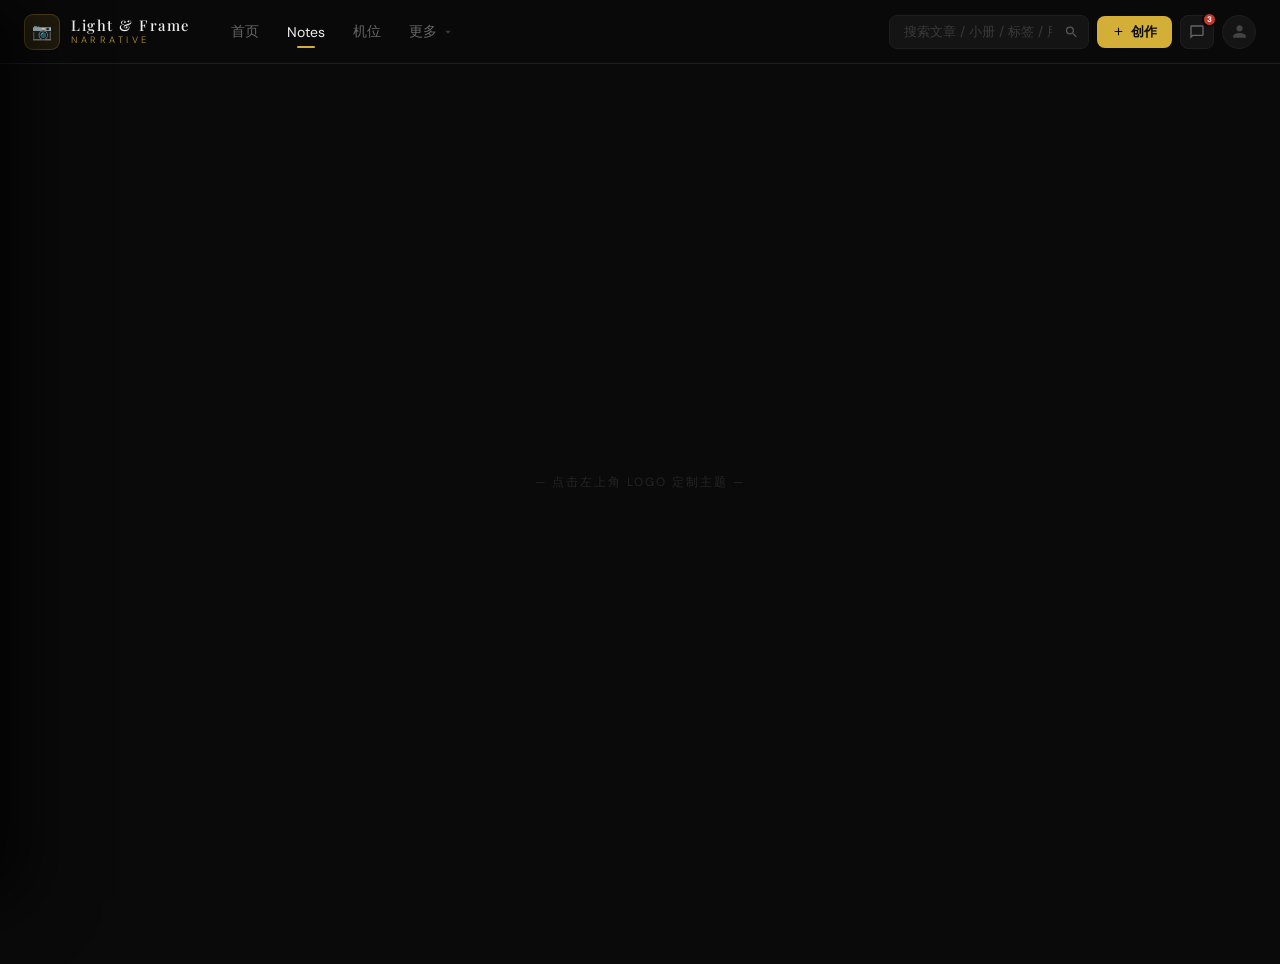
<file: else3.html>
<!DOCTYPE html>
<html lang="zh-CN">

<head>
    <meta charset="UTF-8">
    <meta name="viewport" content="width=device-width, initial-scale=1.0">
    <title>LIGHT & FRAME | PORTFOLIO</title>
    <link
        href="https://fonts.googleapis.com/css2?family=Playfair+Display:wght@400;500&family=Cormorant+Garamond:wght@400;500&family=DM+Sans:wght@300;400;500&display=swap"
        rel="stylesheet">
    <style>
        :root {
            --top-nav-height: 64px;
            --bg-dark: #0a0a0a;
            --bg-panel: #141414;
            --bg-hover: #1c1c1c;
            --accent: #d4af37;
            --accent-dim: rgba(212, 175, 55, 0.12);
            --text-main: #f0f0f0;
            --text-muted: #666;
            --border: #1e1e1e;
            --transition: 0.22s ease;
        }

        * {
            box-sizing: border-box;
            margin: 0;
            padding: 0;
        }

        body {
            background: var(--bg-dark);
            color: var(--text-main);
            font-family: 'DM Sans', -apple-system, sans-serif;
            min-height: 100vh;
            transition: background 0.3s, color 0.3s;
            overflow-x: hidden;
        }

        /* ── NAV ── */
        .top-navbar {
            position: fixed;
            top: 0;
            left: 0;
            width: 100%;
            height: var(--top-nav-height);
            background: rgba(10, 10, 10, 0.95);
            backdrop-filter: blur(20px);
            -webkit-backdrop-filter: blur(20px);
            border-bottom: 1px solid var(--border);
            display: flex;
            align-items: center;
            padding: 0 24px;
            z-index: 200;
            transition: background 0.3s, border-color 0.3s;
        }

        .nav-logo {
            display: flex;
            align-items: center;
            gap: 11px;
            text-decoration: none;
            flex-shrink: 0;
            margin-right: 28px;
            cursor: pointer;
        }

        .logo-icon {
            width: 36px;
            height: 36px;
            background: var(--accent-dim);
            border: 1px solid rgba(212, 175, 55, 0.25);
            border-radius: 9px;
            display: flex;
            align-items: center;
            justify-content: center;
            font-size: 1rem;
            flex-shrink: 0;
            transition: background 0.22s, border-color 0.22s, transform 0.3s;
        }

        .nav-logo:hover .logo-icon {
            background: rgba(212, 175, 55, 0.2);
            border-color: rgba(212, 175, 55, 0.45);
            transform: rotate(12deg);
        }

        .logo-icon.drawer-open {
            background: rgba(212, 175, 55, 0.28) !important;
            border-color: var(--accent) !important;
            box-shadow: 0 0 0 3px rgba(212, 175, 55, 0.15);
            transform: none !important;
        }

        .logo-text {
            display: flex;
            flex-direction: column;
            align-items: flex-start;
            line-height: 1;
            gap: 3px;
        }

        .logo-wordmark {
            font-family: 'Playfair Display', serif;
            font-size: 0.92rem;
            font-weight: 500;
            letter-spacing: 1.5px;
            color: var(--text-main);
            white-space: nowrap;
        }

        .logo-tagline {
            font-size: 0.58rem;
            letter-spacing: 3.5px;
            color: var(--accent);
            text-transform: uppercase;
            font-weight: 300;
            opacity: 0.85;
            white-space: nowrap;
        }

        .nav-links {
            display: flex;
            align-items: center;
            gap: 2px;
        }

        .nav-link {
            position: relative;
            color: var(--text-muted);
            font-size: 0.875rem;
            font-weight: 400;
            padding: 6px 13px;
            border-radius: 7px;
            cursor: pointer;
            transition: color 0.22s, background 0.22s;
            white-space: nowrap;
            border: none;
            background: transparent;
            outline: none;
            font-family: inherit;
            display: flex;
            align-items: center;
            gap: 4px;
            text-decoration: none;
        }

        .nav-link:hover {
            color: var(--text-main);
            background: var(--bg-hover);
        }

        .nav-link.active {
            color: var(--text-main);
        }

        .nav-link.active::after {
            content: '';
            position: absolute;
            bottom: -1px;
            left: 50%;
            transform: translateX(-50%);
            width: 18px;
            height: 2px;
            background: var(--accent);
            border-radius: 2px;
        }

        .nav-link svg {
            width: 14px;
            height: 14px;
            fill: currentColor;
            opacity: 0.5;
            transition: transform 0.2s;
        }

        .nav-link:hover svg {
            transform: rotate(180deg);
        }

        .nav-tab-mobile {
            display: none;
        }

        .nav-tab-trigger {
            display: flex;
            align-items: center;
            gap: 5px;
            color: var(--text-main);
            font-size: 0.9rem;
            font-weight: 500;
            padding: 6px 10px;
            border-radius: 7px;
            cursor: pointer;
            border: none;
            background: transparent;
            font-family: inherit;
            outline: none;
            flex-shrink: 0;
        }

        .nav-tab-trigger svg {
            width: 14px;
            height: 14px;
            fill: currentColor;
            opacity: 0.6;
            transition: transform 0.25s;
        }

        .nav-tab-trigger.open svg {
            transform: rotate(180deg);
        }

        .nav-tab-dropdown {
            position: absolute;
            top: calc(var(--top-nav-height) + 4px);
            left: 60px;
            background: var(--bg-panel);
            border: 1px solid var(--border);
            border-radius: 10px;
            overflow: hidden;
            min-width: 160px;
            box-shadow: 0 12px 40px rgba(0, 0, 0, 0.7);
            display: none;
            z-index: 300;
        }

        .nav-tab-dropdown.open {
            display: block;
        }

        .nav-tab-dropdown-item {
            padding: 12px 18px;
            font-size: 0.88rem;
            color: var(--text-muted);
            cursor: pointer;
            transition: background 0.15s, color 0.15s;
            display: flex;
            align-items: center;
            gap: 8px;
        }

        .nav-tab-dropdown-item:hover {
            background: var(--bg-hover);
            color: var(--text-main);
        }

        .nav-tab-dropdown-item.active {
            color: var(--accent);
        }

        .nav-tab-dropdown-item .dot {
            width: 4px;
            height: 4px;
            border-radius: 50%;
            background: var(--accent);
            flex-shrink: 0;
            opacity: 0;
        }

        .nav-tab-dropdown-item.active .dot {
            opacity: 1;
        }

        .nav-right {
            display: flex;
            align-items: center;
            gap: 8px;
            margin-left: auto;
            flex-shrink: 0;
            position: relative;
        }

        .nav-search-wrap {
            position: relative;
            display: flex;
            align-items: center;
            flex-shrink: 0;
            z-index: 5;
            width: 200px;
            height: 34px;
        }

        .nav-search-input {
            position: absolute;
            left: 0;
            top: 0;
            width: 100%;
            height: 100%;
            background: var(--bg-panel);
            border: 1px solid var(--border);
            color: var(--text-main);
            padding: 7px 36px 7px 14px;
            border-radius: 8px;
            font-family: inherit;
            font-size: 0.83rem;
            outline: none;
            color-scheme: dark;
            transition: width 0.35s cubic-bezier(0.4, 0, 0.2, 1), border-color 0.2s;
        }

        .nav-search-input::placeholder {
            color: #3a3a3a;
        }

        .nav-search-wrap.expanded .nav-search-input {
            border-color: rgba(212, 175, 55, 0.4);
            box-shadow: 0 0 0 3px rgba(212, 175, 55, 0.07);
        }

        .nav-search-icon {
            position: absolute;
            right: 10px;
            top: 50%;
            transform: translateY(-50%);
            color: #555;
            display: flex;
            pointer-events: none;
            z-index: 2;
        }

        .nav-search-icon svg {
            width: 15px;
            height: 15px;
            fill: currentColor;
        }

        .nav-search-wrap.expanded .nav-search-icon {
            display: none;
        }

        .nav-search-close {
            position: absolute;
            left: calc(var(--expanded-width, 100%) - 26px);
            top: 50%;
            transform: translateY(-50%);
            color: #555;
            display: none;
            cursor: pointer;
            transition: color 0.15s;
            z-index: 2;
        }

        .nav-search-close:hover {
            color: var(--accent);
        }

        .nav-search-close svg {
            width: 14px;
            height: 14px;
            fill: currentColor;
            display: block;
        }

        .nav-search-wrap.expanded .nav-search-close {
            display: flex;
        }

        .nav-create,
        .nav-icon-btn,
        .nav-avatar {
            transition: opacity 0.25s, visibility 0.25s;
        }

        .nav-right.search-active .nav-create,
        .nav-right.search-active .nav-icon-btn,
        .nav-right.search-active .nav-avatar {
            opacity: 0;
            visibility: hidden;
            pointer-events: none;
        }

        .nav-search-dropdown {
            position: absolute;
            top: calc(100% + 8px);
            left: 0;
            width: 100%;
            min-width: 260px;
            background: var(--bg-panel);
            border: 1px solid var(--border);
            border-radius: 10px;
            overflow: hidden;
            display: none;
            box-shadow: 0 12px 40px rgba(0, 0, 0, 0.65);
            z-index: 400;
        }

        .nav-search-wrap.expanded .nav-search-dropdown {
            width: var(--expanded-width, 100%);
        }

        .nav-search-dropdown.open {
            display: block;
        }

        .search-drop-header {
            display: flex;
            align-items: center;
            justify-content: space-between;
            padding: 12px 16px 8px;
        }

        .search-drop-header span {
            font-size: 0.78rem;
            color: var(--text-muted);
        }

        .search-drop-clear {
            font-size: 0.78rem;
            color: var(--accent);
            cursor: pointer;
            background: none;
            border: none;
            font-family: inherit;
        }

        .search-drop-divider {
            height: 1px;
            background: var(--border);
            margin: 0 16px;
        }

        .search-history-item {
            display: flex;
            align-items: center;
            gap: 10px;
            padding: 10px 16px;
            cursor: pointer;
            font-size: 0.86rem;
            color: #aaa;
            transition: background 0.15s;
        }

        .search-history-item:hover {
            background: var(--bg-hover);
            color: var(--text-main);
        }

        .search-history-item svg {
            width: 13px;
            height: 13px;
            fill: currentColor;
            opacity: 0.35;
            flex-shrink: 0;
        }

        .nav-create {
            display: flex;
            align-items: center;
            gap: 6px;
            background: var(--accent);
            color: #0a0a0a;
            border: none;
            padding: 7px 15px;
            border-radius: 8px;
            font-family: inherit;
            font-size: 0.84rem;
            font-weight: 600;
            cursor: pointer;
            white-space: nowrap;
            flex-shrink: 0;
            transition: filter 0.2s, opacity 0.25s, visibility 0.25s, background 0.3s;
        }

        .nav-create:hover {
            filter: brightness(1.1);
        }

        .nav-create svg {
            width: 13px;
            height: 13px;
            fill: currentColor;
        }

        .nav-icon-btn {
            position: relative;
            width: 34px;
            height: 34px;
            background: var(--bg-panel);
            border: 1px solid var(--border);
            border-radius: 8px;
            display: flex;
            align-items: center;
            justify-content: center;
            cursor: pointer;
            color: var(--text-muted);
            flex-shrink: 0;
            transition: background 0.15s, color 0.15s;
        }

        .nav-icon-btn:hover {
            background: var(--bg-hover);
            color: var(--text-main);
        }

        .nav-icon-btn svg {
            width: 16px;
            height: 16px;
            fill: currentColor;
        }

        .nav-badge {
            position: absolute;
            top: -4px;
            right: -4px;
            width: 15px;
            height: 15px;
            background: #c0392b;
            border-radius: 50%;
            border: 2px solid var(--bg-dark);
            font-size: 0.5rem;
            font-weight: 700;
            color: #fff;
            display: flex;
            align-items: center;
            justify-content: center;
        }

        .nav-avatar {
            width: 34px;
            height: 34px;
            border-radius: 50%;
            background: var(--bg-panel);
            border: 1.5px solid var(--border);
            cursor: pointer;
            display: flex;
            align-items: center;
            justify-content: center;
            flex-shrink: 0;
            transition: border-color 0.22s;
        }

        .nav-avatar:hover {
            border-color: var(--accent);
        }

        .nav-avatar svg {
            width: 19px;
            height: 19px;
            fill: #444;
        }

        /* ── PAGE BODY ── */
        .app-container {
            margin-top: var(--top-nav-height);
            min-height: calc(100vh - var(--top-nav-height));
            display: flex;
            align-items: center;
            justify-content: center;
        }

        .empty-hint {
            color: #252525;
            user-select: none;
        }

        .empty-hint p {
            font-size: 0.75rem;
            letter-spacing: 2px;
            text-transform: uppercase;
        }

        /* ════════════════════════════════
           LEFT-SIDE DRAWER
        ════════════════════════════════ */
        .drawer-overlay {
            position: fixed;
            inset: 0;
            z-index: 500;
            background: rgba(0, 0, 0, 0.55);
            backdrop-filter: blur(3px);
            opacity: 0;
            pointer-events: none;
            transition: opacity 0.3s;
        }

        .drawer-overlay.open {
            opacity: 1;
            pointer-events: all;
        }

        .drawer {
            position: fixed;
            top: 0;
            left: 0;
            bottom: 0;
            width: 360px;
            max-width: 100vw;
            background: #0f0f0f;
            border-right: 1px solid #1e1e1e;
            box-shadow: 24px 0 64px rgba(0, 0, 0, 0.75);
            z-index: 501;
            display: flex;
            flex-direction: column;
            transform: translateX(-100%);
            transition: transform 0.36s cubic-bezier(0.4, 0, 0.2, 1);
        }

        .drawer.open {
            transform: translateX(0);
        }

        .drawer-header {
            display: flex;
            align-items: center;
            justify-content: space-between;
            padding: 18px 20px 15px;
            border-bottom: 1px solid #1a1a1a;
            flex-shrink: 0;
        }

        .drawer-title-row {
            display: flex;
            align-items: center;
            gap: 9px;
        }

        .drawer-title {
            font-family: 'Playfair Display', serif;
            font-size: 1.05rem;
            font-weight: 500;
            color: var(--text-main);
        }

        .drawer-close {
            width: 30px;
            height: 30px;
            border-radius: 8px;
            border: 1px solid #232323;
            background: transparent;
            color: #555;
            cursor: pointer;
            display: flex;
            align-items: center;
            justify-content: center;
            transition: background 0.15s, color 0.15s;
        }

        .drawer-close:hover {
            background: #1c1c1c;
            color: var(--text-main);
        }

        .drawer-close svg {
            width: 14px;
            height: 14px;
            fill: currentColor;
        }

        .drawer-scroll {
            flex: 1;
            overflow-y: auto;
            padding: 4px 20px 28px;
        }

        .drawer-scroll::-webkit-scrollbar {
            width: 3px;
        }

        .drawer-scroll::-webkit-scrollbar-thumb {
            background: #222;
            border-radius: 3px;
        }

        /* Section header */
        .sec-head {
            font-size: 0.67rem;
            letter-spacing: 2.5px;
            text-transform: uppercase;
            color: #3e3e3e;
            margin: 20px 0 11px;
            display: flex;
            align-items: center;
            gap: 8px;
        }

        .sec-head::after {
            content: '';
            flex: 1;
            height: 1px;
            background: #191919;
        }

        /* ── PRESETS ── */
        .preset-grid {
            display: grid;
            grid-template-columns: repeat(4, 1fr);
            gap: 7px;
        }

        .preset-card {
            border-radius: 10px;
            overflow: hidden;
            cursor: pointer;
            border: 2px solid transparent;
            transition: border-color 0.2s, transform 0.18s, box-shadow 0.2s;
            position: relative;
        }

        .preset-card:hover {
            transform: translateY(-2px);
            box-shadow: 0 8px 20px rgba(0, 0, 0, 0.5);
        }

        .preset-card.selected {
            border-color: var(--accent);
        }

        .preset-card.selected::after {
            content: '✓';
            position: absolute;
            top: 4px;
            right: 5px;
            font-size: 0.6rem;
            font-weight: 700;
            color: #000;
            background: var(--accent);
            border-radius: 50%;
            width: 13px;
            height: 13px;
            display: flex;
            align-items: center;
            justify-content: center;
        }

        .preset-swatch {
            height: 34px;
            display: grid;
            grid-template-columns: repeat(3, 1fr);
        }

        .preset-name {
            padding: 6px 5px 7px;
            font-size: 0.68rem;
            font-weight: 500;
            text-align: center;
        }

        /* ── ACCENT DOTS ── */
        .accent-row {
            display: flex;
            align-items: center;
            gap: 7px;
            flex-wrap: wrap;
        }

        .ac-dot {
            width: 28px;
            height: 28px;
            border-radius: 50%;
            cursor: pointer;
            border: 2px solid transparent;
            transition: transform 0.18s, border-color 0.18s, box-shadow 0.18s;
            flex-shrink: 0;
        }

        .ac-dot:hover {
            transform: scale(1.14);
        }

        .ac-dot.selected {
            border-color: #fff;
            box-shadow: 0 0 0 3px rgba(255, 255, 255, 0.1);
        }

        .ac-dot-pencil {
            width: 28px;
            height: 28px;
            border-radius: 50%;
            background: #1c1c1c;
            border: 2px solid #282828;
            cursor: pointer;
            display: flex;
            align-items: center;
            justify-content: center;
            color: #555;
            flex-shrink: 0;
            transition: background 0.15s;
        }

        .ac-dot-pencil:hover {
            background: #222;
            color: #888;
        }

        .ac-dot-pencil.active-picker {
            border-color: var(--accent);
        }

        .ac-dot-pencil svg {
            width: 12px;
            height: 12px;
            fill: currentColor;
        }

        /* ── COLOR ROWS ── */
        .cr-item {
            display: flex;
            align-items: center;
            justify-content: space-between;
            padding: 9px 0;
            border-bottom: 1px solid #151515;
        }

        .cr-item:last-child {
            border-bottom: none;
        }

        .cr-label {
            font-size: 0.82rem;
            color: #888;
        }

        .cr-right {
            display: flex;
            align-items: center;
            gap: 8px;
        }

        .cr-hex {
            font-size: 0.73rem;
            font-family: 'Courier New', monospace;
            color: #484848;
            letter-spacing: 0.5px;
        }

        .cr-dot {
            width: 24px;
            height: 24px;
            border-radius: 50%;
            cursor: pointer;
            border: 2px solid rgba(255, 255, 255, 0.06);
            flex-shrink: 0;
            transition: transform 0.18s, box-shadow 0.18s;
        }

        .cr-dot:hover {
            transform: scale(1.15);
            box-shadow: 0 3px 10px rgba(0, 0, 0, 0.5);
        }

        .cr-dot.active-picker {
            border-color: var(--accent);
            box-shadow: 0 0 0 3px rgba(212, 175, 55, 0.2);
        }

        /* ── INLINE PICKER ── */
        .ipicker {
            display: none;
        }

        .ipicker.open {
            display: block;
            animation: ipIn 0.2s ease;
        }

        @keyframes ipIn {
            from {
                opacity: 0;
                transform: translateY(-6px);
            }

            to {
                opacity: 1;
                transform: none;
            }
        }

        .ipicker-inner {
            background: #121212;
            border: 1px solid #1e1e1e;
            border-radius: 12px;
            padding: 13px;
            margin: 5px 0 8px;
        }

        .p-grad {
            position: relative;
            width: 100%;
            height: 128px;
            border-radius: 8px;
            overflow: hidden;
            cursor: crosshair;
            margin-bottom: 10px;
        }

        .p-grad canvas {
            width: 100%;
            height: 100%;
            display: block;
        }

        .p-cursor {
            position: absolute;
            width: 12px;
            height: 12px;
            border: 2px solid #fff;
            border-radius: 50%;
            box-shadow: 0 0 0 1.5px rgba(0, 0, 0, 0.4);
            transform: translate(-50%, -50%);
            pointer-events: none;
        }

        .p-hue {
            position: relative;
            height: 11px;
            border-radius: 6px;
            overflow: hidden;
            cursor: pointer;
            margin-bottom: 9px;
        }

        .p-hue canvas {
            width: 100%;
            height: 100%;
            display: block;
        }

        .p-hue-th {
            position: absolute;
            top: 50%;
            width: 15px;
            height: 15px;
            border: 2.5px solid #fff;
            border-radius: 50%;
            box-shadow: 0 1px 4px rgba(0, 0, 0, 0.6);
            transform: translate(-50%, -50%);
            pointer-events: none;
        }

        .p-alpha {
            position: relative;
            height: 11px;
            border-radius: 6px;
            overflow: hidden;
            cursor: pointer;
            margin-bottom: 12px;
        }

        .p-alpha-bg {
            position: absolute;
            inset: 0;
            background: repeating-conic-gradient(#2a2a2a 0% 25%, #181818 0% 50%) 0 0/7px 7px;
        }

        .p-alpha canvas {
            width: 100%;
            height: 100%;
            display: block;
            position: relative;
            z-index: 1;
        }

        .p-alpha-th {
            position: absolute;
            top: 50%;
            width: 15px;
            height: 15px;
            border: 2.5px solid #fff;
            border-radius: 50%;
            box-shadow: 0 1px 4px rgba(0, 0, 0, 0.6);
            transform: translate(-50%, -50%);
            pointer-events: none;
        }

        .p-foot {
            display: flex;
            align-items: center;
            gap: 8px;
        }

        .p-prev {
            width: 30px;
            height: 30px;
            border-radius: 7px;
            flex-shrink: 0;
            position: relative;
            overflow: hidden;
            background: repeating-conic-gradient(#2a2a2a 0% 25%, #181818 0% 50%) 0 0/7px 7px;
            border: 1px solid rgba(255, 255, 255, 0.06);
        }

        .p-prev-color {
            position: absolute;
            inset: 0;
        }

        .p-hex {
            flex: 1;
            background: #0c0c0c;
            border: 1px solid #1e1e1e;
            color: var(--text-main);
            padding: 6px 9px;
            border-radius: 7px;
            font-family: 'Courier New', monospace;
            font-size: 0.79rem;
            outline: none;
            text-transform: uppercase;
            letter-spacing: 1px;
            transition: border-color 0.2s;
        }

        .p-hex:focus {
            border-color: rgba(212, 175, 55, 0.35);
        }

        .p-ok {
            background: var(--accent);
            color: #000;
            border: none;
            padding: 6px 14px;
            border-radius: 7px;
            font-family: inherit;
            font-size: 0.76rem;
            font-weight: 700;
            cursor: pointer;
            white-space: nowrap;
            transition: filter 0.15s;
        }

        .p-ok:hover {
            filter: brightness(1.1);
        }

        /* ── FONT LIST ── */
        .font-list {
            display: flex;
            flex-direction: column;
            gap: 5px;
        }

        .font-item {
            padding: 9px 13px;
            border-radius: 9px;
            cursor: pointer;
            border: 1px solid #191919;
            background: transparent;
            transition: background 0.15s, border-color 0.15s;
            display: flex;
            align-items: center;
            justify-content: space-between;
        }

        .font-item:hover {
            background: #161616;
            border-color: #242424;
        }

        .font-item.selected {
            border-color: var(--accent);
            background: var(--accent-dim);
        }

        .font-item-name {
            font-size: 0.88rem;
            color: var(--text-main);
        }

        .font-item.selected .font-item-name {
            color: var(--accent);
        }

        .font-item-sub {
            font-size: 0.74rem;
            color: #444;
        }

        /* ── RESET ── */
        .reset-btn {
            width: 100%;
            margin-top: 18px;
            background: transparent;
            border: 1px solid #1e1e1e;
            color: #484848;
            padding: 10px;
            border-radius: 10px;
            font-family: inherit;
            font-size: 0.82rem;
            cursor: pointer;
            display: flex;
            align-items: center;
            justify-content: center;
            gap: 6px;
            transition: background 0.15s, color 0.15s, border-color 0.15s;
        }

        .reset-btn:hover {
            background: #161616;
            color: var(--text-main);
            border-color: #2e2e2e;
        }

        .reset-btn svg {
            width: 13px;
            height: 13px;
            fill: currentColor;
        }

        /* ── RESPONSIVE ── */
        @media (max-width: 900px) {
            .logo-text {
                display: none;
            }

            .nav-logo {
                margin-right: 16px;
            }

            .nav-create span {
                display: none;
            }

            .nav-create {
                padding: 7px 10px;
            }
        }

        @media (max-width: 700px) {
            .top-navbar {
                padding: 0 14px;
            }

            .nav-logo {
                margin-right: 4px;
            }

            .nav-links {
                display: none;
            }

            .nav-tab-mobile {
                display: flex;
                align-items: center;
            }

            .nav-search-wrap {
                width: 120px;
            }

            .drawer {
                width: 100vw;
                border-right: none;
            }
        }
    </style>
</head>

<body>

    <header class="top-navbar">
        <a class="nav-logo" id="logoBtn" onclick="toggleDrawer(event)">
            <div class="logo-icon" id="logoIcon">📷</div>
            <div class="logo-text">
                <span class="logo-wordmark">Light &amp; Frame</span>
                <span class="logo-tagline">Narrative</span>
            </div>
        </a>

        <nav class="nav-links">
            <a class="nav-link" onclick="setActive(this)">首页</a>
            <a class="nav-link active" onclick="setActive(this)">Notes</a>
            <a class="nav-link" onclick="setActive(this)">机位</a>
            <a class="nav-link" onclick="setActive(this)">更多 <svg viewBox="0 0 24 24">
                    <path d="M7 10l5 5 5-5z" />
                </svg></a>
        </nav>

        <div class="nav-tab-mobile" id="mobileTabArea">
            <button class="nav-tab-trigger" id="tabTrigger" onclick="toggleTabDropdown()">
                <span id="tabTriggerLabel">Notes</span>
                <svg viewBox="0 0 24 24">
                    <path d="M7 10l5 5 5-5z" />
                </svg>
            </button>
            <div class="nav-tab-dropdown" id="tabDropdown">
                <div class="nav-tab-dropdown-item" onclick="selectMobileTab(this,'首页')"><span class="dot"></span>首页
                </div>
                <div class="nav-tab-dropdown-item active" onclick="selectMobileTab(this,'Notes')"><span
                        class="dot"></span>Notes</div>
                <div class="nav-tab-dropdown-item" onclick="selectMobileTab(this,'机位地图')"><span class="dot"></span>机位地图
                </div>
                <div class="nav-tab-dropdown-item" onclick="selectMobileTab(this,'更多')"><span class="dot"></span>更多
                </div>
            </div>
        </div>

        <div class="nav-right" id="navRight">
            <div class="nav-search-wrap" id="searchWrap">
                <input class="nav-search-input" id="searchInput" type="text" placeholder="搜索文章 / 小册 / 标签 / 用户"
                    onfocus="expandSearch()" oninput="handleSearchInput(this.value)"
                    onkeydown="if(event.key==='Escape')collapseSearch()">
                <span class="nav-search-icon"><svg viewBox="0 0 24 24">
                        <path
                            d="M15.5 14h-.79l-.28-.27A6.471 6.471 0 0 0 16 9.5 6.5 6.5 0 1 0 9.5 16c1.61 0 3.09-.59 4.23-1.57l.27.28v.79l5 4.99L20.49 19l-4.99-5zm-6 0C7.01 14 5 11.99 5 9.5S7.01 5 9.5 5 14 7.01 14 9.5 11.99 14 9.5 14z" />
                    </svg></span>
                <span class="nav-search-close" onclick="collapseSearch()"><svg viewBox="0 0 24 24">
                        <path
                            d="M19 6.41L17.59 5 12 10.59 6.41 5 5 6.41 10.59 12 5 17.59 6.41 19 12 13.41 17.59 19 19 17.59 13.41 12z" />
                    </svg></span>
                <div class="nav-search-dropdown" id="searchDropdown">
                    <div class="search-drop-header"><span>搜索历史</span><button class="search-drop-clear"
                            onclick="clearHistory()">清空</button></div>
                    <div class="search-drop-divider"></div>
                    <div id="historyList">
                        <div class="search-history-item" onclick="fillSearch(this)"><svg viewBox="0 0 24 24">
                                <path
                                    d="M13 3a9 9 0 1 0 .001 18.001A9 9 0 0 0 13 3zm0 16c-3.86 0-7-3.14-7-7s3.14-7 7-7 7 3.14 7 7-3.14 7-7 7zm.5-11H12v6l5.25 3.15.75-1.23-4.5-2.67V8z" />
                            </svg>冰岛极光拍摄技巧</div>
                        <div class="search-history-item" onclick="fillSearch(this)"><svg viewBox="0 0 24 24">
                                <path
                                    d="M13 3a9 9 0 1 0 .001 18.001A9 9 0 0 0 13 3zm0 16c-3.86 0-7-3.14-7-7s3.14-7 7-7 7 3.14 7 7-3.14 7-7 7zm.5-11H12v6l5.25 3.15.75-1.23-4.5-2.67V8z" />
                            </svg>东京街拍机位推荐</div>
                    </div>
                </div>
            </div>
            <button class="nav-create" id="createBtn"><svg viewBox="0 0 24 24">
                    <path d="M19 13h-6v6h-2v-6H5v-2h6V5h2v6h6v2z" />
                </svg><span>创作</span></button>
            <div class="nav-icon-btn"><svg viewBox="0 0 24 24">
                    <path
                        d="M20 2H4c-1.1 0-2 .9-2 2v18l4-4h14c1.1 0 2-.9 2-2V4c0-1.1-.9-2-2-2zm0 14H5.17L4 17.17V4h16v12z" />
                </svg><span class="nav-badge">3</span></div>
            <div class="nav-avatar"><svg viewBox="0 0 24 24">
                    <path
                        d="M12 12c2.21 0 4-1.79 4-4s-1.79-4-4-4-4 1.79-4 4 1.79 4 4 4zm0 2c-2.67 0-8 1.34-8 4v2h16v-2c0-2.66-5.33-4-8-4z" />
                </svg></div>
        </div>
    </header>

    <div class="drawer-overlay" id="drawerOverlay" onclick="closeDrawer()"></div>

    <div class="drawer" id="drawer">
        <div class="drawer-header">
            <div class="drawer-title-row">
                <span style="font-size:1.1rem">🎨</span>
                <span class="drawer-title">主题定制</span>
            </div>
            <button class="drawer-close" onclick="closeDrawer()">
                <svg viewBox="0 0 24 24">
                    <path
                        d="M19 6.41L17.59 5 12 10.59 6.41 5 5 6.41 10.59 12 5 17.59 6.41 19 12 13.41 17.59 19 19 17.59 13.41 12z" />
                </svg>
            </button>
        </div>
        <div class="drawer-scroll" id="drawerScroll">
            <div class="sec-head">配色方案</div>
            <div class="preset-grid" id="presetGrid"></div>

            <div class="sec-head">强调色</div>
            <div class="accent-row" id="accentRow"></div>
            <div id="accentPickerSlot"></div>

            <div class="sec-head">背景颜色</div>
            <div id="bgRows"></div>

            <div class="sec-head">文字颜色</div>
            <div id="textRows"></div>

            <div class="sec-head">边框颜色</div>
            <div id="borderRows"></div>

            <div class="sec-head">字体</div>
            <div class="font-list" id="fontList"></div>

            <button class="reset-btn" onclick="resetAll()">
                <svg viewBox="0 0 24 24">
                    <path
                        d="M12 5V1L7 6l5 5V7c3.31 0 6 2.69 6 6s-2.69 6-6 6-6-2.69-6-6H4c0 4.42 3.58 8 8 8s8-3.58 8-8-3.58-8-8-8z" />
                </svg>
                恢复默认
            </button>
        </div>
    </div>

    <div class="app-container">
        <div class="empty-hint">
            <p>— 点击左上角 Logo 定制主题 —</p>
        </div>
    </div>

    <script>
        /* DATA */
        const PRESETS = [
            { name: '深黑', key: 'p0', bg: '#0a0a0a', panel: '#141414', hover: '#1c1c1c', accent: '#d4af37', textMain: '#f0f0f0', textMuted: '#666', border: '#1e1e1e' },
            { name: '雪白', key: 'p1', bg: '#f4f4f2', panel: '#eaeae8', hover: '#e0e0de', accent: '#1a1a1a', textMain: '#111', textMuted: '#888', border: '#ddd' },
            { name: '暖调', key: 'p2', bg: '#191008', panel: '#221a0e', hover: '#2d2212', accent: '#e8944a', textMain: '#f2e8d8', textMuted: '#7a6555', border: '#2e2418' },
            { name: '石板', key: 'p3', bg: '#0e1219', panel: '#161d27', hover: '#1d2535', accent: '#5b9cf6', textMain: '#d8e4f5', textMuted: '#4d6080', border: '#1c2638' },
            { name: '森林', key: 'p4', bg: '#060e08', panel: '#0c1a0e', hover: '#112418', accent: '#4ecb7a', textMain: '#d0edda', textMuted: '#3a6a4a', border: '#0f2218' },
            { name: '霓虹', key: 'p5', bg: '#060612', panel: '#0d0d22', hover: '#14143a', accent: '#00f5d4', textMain: '#e0e0ff', textMuted: '#4455aa', border: '#1a1a38' },
            { name: '玫瑰', key: 'p6', bg: '#110810', panel: '#1e0e1c', hover: '#2a1428', accent: '#e8609a', textMain: '#f5e0f0', textMuted: '#664455', border: '#251522' },
            { name: '赤铜', key: 'p7', bg: '#0e0908', panel: '#1a1310', hover: '#231a16', accent: '#b5663c', textMain: '#f0e0d5', textMuted: '#7a5545', border: '#261b17' },
        ];
        const ACCENT_PRESETS = ['#d4af37', '#a0aec0', '#f0706a', '#3cd4c8', '#52c97e', '#a98ede'];
        const VAR_GROUPS = {
            bg: [{ key: '--bg-dark', label: '主背景' }, { key: '--bg-panel', label: '面板色' }, { key: '--bg-hover', label: '悬停色' }],
            text: [{ key: '--text-main', label: '主文字' }, { key: '--text-muted', label: '次文字' }],
            border: [{ key: '--border', label: '边框色' }]
        };
        const FONTS = [
            { name: 'Cormorant Garamond', val: "'Cormorant Garamond',serif", sub: '优雅衬线体' },
            { name: 'Playfair Display', val: "'Playfair Display',serif", sub: '经典衬线体' },
            { name: 'DM Sans', val: "'DM Sans',sans-serif", sub: '简洁无衬线' },
            { name: 'Georgia', val: 'Georgia,serif', sub: '传统衬线体' },
            { name: 'Courier New', val: "'Courier New',monospace", sub: '等宽字体' },
        ];

        /* UTILS */
        const gv = k => getComputedStyle(document.documentElement).getPropertyValue(k).trim();
        const sv = (k, v) => document.documentElement.style.setProperty(k, v);
        function hsvToRgb(h, s, v) {
            const i = Math.floor(h / 60) % 6, f = h / 60 - Math.floor(h / 60), p = v * (1 - s), q = v * (1 - f * s), t = v * (1 - (1 - f) * s);
            let r, g, b;
            if (i === 0) { r = v; g = t; b = p } else if (i === 1) { r = q; g = v; b = p } else if (i === 2) { r = p; g = v; b = t }
            else if (i === 3) { r = p; g = q; b = v } else if (i === 4) { r = t; g = p; b = v } else { r = v; g = p; b = q }
            return [Math.round(r * 255), Math.round(g * 255), Math.round(b * 255)];
        }
        function rgbToHsv(r, g, b) {
            r /= 255; g /= 255; b /= 255;
            const max = Math.max(r, g, b), min = Math.min(r, g, b), d = max - min;
            let h, s = max ? d / max : 0, v = max;
            if (!d) h = 0; else if (max === r) h = ((g - b) / d + (g < b ? 6 : 0)) / 6; else if (max === g) h = ((b - r) / d + 2) / 6; else h = ((r - g) / d + 4) / 6;
            return { h: h * 360, s, v, a: 1 };
        }
        function r2h(r, g, b) { return '#' + [r, g, b].map(x => x.toString(16).padStart(2, '0')).join(''); }
        function h2r(hex) {
            hex = hex.replace('#', ''); if (hex.length === 3) hex = hex.split('').map(c => c + c).join('');
            return [parseInt(hex.slice(0, 2), 16), parseInt(hex.slice(2, 4), 16), parseInt(hex.slice(4, 6), 16)];
        }
        function c2h(val) {
            val = val.trim();
            if (val.startsWith('#')) return val.slice(0, 7);
            const m = val.match(/rgba?\s*\((\d+),\s*(\d+),\s*(\d+)/);
            return m ? r2h(+m[1], +m[2], +m[3]) : '#888888';
        }
        function pid(k) { return k.replace(/--/g, '').replace(/-/g, '_'); }

        /* PICKER STATE */
        let HSV = { h: 45, s: .55, v: .83, a: 1 }, APid = null, AVarKey = null, DG = false, DH = false, DA = false;

        /* BUILD */
        function buildAll() { buildPresets(); buildAccents(); buildVarGroup('bgRows', VAR_GROUPS.bg); buildVarGroup('textRows', VAR_GROUPS.text); buildVarGroup('borderRows', VAR_GROUPS.border); buildFonts(); }

        function buildPresets() {
            const g = document.getElementById('presetGrid'); g.innerHTML = '';
            PRESETS.forEach(p => {
                const c = document.createElement('div'); c.className = 'preset-card'; c.dataset.key = p.key;
                c.innerHTML = `<div class="preset-swatch"><div style="background:${p.bg}"></div><div style="background:${p.panel}"></div><div style="background:${p.accent}"></div></div><div class="preset-name" style="background:${p.bg};color:${p.textMain}">${p.name}</div>`;
                c.onclick = () => applyPreset(p.key); g.appendChild(c);
            });
            markPreset('p0');
        }
        function applyPreset(key) {
            const p = PRESETS.find(x => x.key === key); if (!p) return;
            sv('--bg-dark', p.bg); sv('--bg-panel', p.panel); sv('--bg-hover', p.hover); sv('--accent', p.accent);
            sv('--text-main', p.textMain); sv('--text-muted', p.textMuted); sv('--border', p.border);
            syncDim(p.accent); markPreset(key); refreshAllDots(); syncAccentDotSel(p.accent); closeAllPickers();
        }
        function syncDim(hex) { try { const [r, g, b] = h2r(hex); sv('--accent-dim', `rgba(${r},${g},${b},0.12)`); } catch (e) { } }
        function markPreset(key) { document.querySelectorAll('.preset-card').forEach(c => c.classList.toggle('selected', c.dataset.key === key)); }

        function buildAccents() {
            const row = document.getElementById('accentRow'); row.innerHTML = '';
            ACCENT_PRESETS.forEach(col => {
                const d = document.createElement('div'); d.className = 'ac-dot'; d.style.background = col; d.dataset.c = col;
                if (col.toLowerCase() === c2h(gv('--accent')).toLowerCase()) d.classList.add('selected');
                d.onclick = () => { sv('--accent', col); syncDim(col); syncAccentDotSel(col); markPreset(''); refreshAllDots(); };
                row.appendChild(d);
            });
            const pen = document.createElement('div'); pen.className = 'ac-dot-pencil'; pen.id = 'acPen';
            pen.innerHTML = '<svg viewBox="0 0 24 24"><path d="M3 17.25V21h3.75L17.81 9.94l-3.75-3.75L3 17.25zM20.71 7.04c.39-.39.39-1.02 0-1.41l-2.34-2.34c-.39-.39-1.02-.39-1.41 0l-1.83 1.83 3.75 3.75 1.83-1.83z"/></svg>';
            pen.onclick = () => {
                const slot = document.getElementById('accentPickerSlot');
                if (slot.querySelector('.ipicker.open')) { closeAllPickers(); return; }
                closeAllPickers();
                const hex = c2h(gv('--accent')); const [r, g, b] = h2r(hex); HSV = { ...rgbToHsv(r, g, b), a: 1 };
                APid = 'acpick'; AVarKey = '--accent'; pen.classList.add('active-picker');
                slot.innerHTML = `<div class="ipicker open" id="ipicker-acpick"><div class="ipicker-inner">${pickerHTML('acpick')}</div></div>`;
                requestAnimationFrame(() => { initC('acpick'); updateUI(); });
            };
            row.appendChild(pen);
        }
        function syncAccentDotSel(hex) {
            hex = hex.toLowerCase();
            document.querySelectorAll('.ac-dot').forEach(d => d.classList.toggle('selected', c2h(d.dataset.c).toLowerCase() === hex));
        }

        function buildVarGroup(containerId, items) {
            const wrap = document.getElementById(containerId); wrap.innerHTML = '';
            items.forEach(item => {
                const id = pid(item.key), hex = c2h(gv(item.key)), div = document.createElement('div');
                div.innerHTML = `<div class="cr-item"><span class="cr-label">${item.label}</span><div class="cr-right"><span class="cr-hex" id="hex-${id}">${hex.toUpperCase()}</span><div class="cr-dot" id="dot-${id}" style="background:${hex}" onclick="togglePicker('${item.key}','${id}')"></div></div></div><div class="ipicker" id="ipicker-${id}"><div class="ipicker-inner">${pickerHTML(id)}</div></div>`;
                wrap.appendChild(div);
            });
        }

        function pickerHTML(id) {
            return `<div class="p-grad" id="pg-${id}"><canvas id="pgc-${id}"></canvas><div class="p-cursor" id="pgcu-${id}"></div></div>
    <div class="p-hue" id="ph-${id}"><canvas id="phc-${id}"></canvas><div class="p-hue-th" id="pht-${id}"></div></div>
    <div class="p-alpha" id="pa-${id}"><div class="p-alpha-bg"></div><canvas id="pac-${id}"></canvas><div class="p-alpha-th" id="pat-${id}"></div></div>
    <div class="p-foot"><div class="p-prev"><div class="p-prev-color" id="ppc-${id}"></div></div><input class="p-hex" id="phi-${id}" type="text" maxlength="9" oninput="onHI(this,'${id}')" onkeydown="if(event.key==='Enter')applyC('${id}')"><button class="p-ok" onclick="applyC('${id}')">应用</button></div>`;
        }

        function buildFonts() {
            const list = document.getElementById('fontList'); list.innerHTML = '';
            FONTS.forEach(f => {
                const item = document.createElement('div'); item.className = 'font-item'; item.dataset.v = f.val;
                if (f.val === "'DM Sans',sans-serif") item.classList.add('selected');
                item.innerHTML = `<span class="font-item-name" style="font-family:${f.val}">${f.name}</span><span class="font-item-sub">${f.sub}</span>`;
                item.onclick = () => { document.querySelectorAll('.font-item').forEach(i => i.classList.remove('selected')); item.classList.add('selected'); document.body.style.fontFamily = f.val; };
                list.appendChild(item);
            });
        }

        /* PICKER */
        function togglePicker(varKey, id) {
            const pic = document.getElementById('ipicker-' + id), dot = document.getElementById('dot-' + id);
            const was = pic.classList.contains('open'); closeAllPickers();
            if (!was) {
                APid = id; AVarKey = varKey;
                const hex = c2h(gv(varKey)); const [r, g, b] = h2r(hex); HSV = { ...rgbToHsv(r, g, b), a: 1 };
                pic.classList.add('open'); dot.classList.add('active-picker');
                requestAnimationFrame(() => { initC(id); updateUI(); });
            }
        }
        function closeAllPickers() {
            document.querySelectorAll('.ipicker.open').forEach(p => p.classList.remove('open'));
            document.querySelectorAll('.cr-dot.active-picker').forEach(d => d.classList.remove('active-picker'));
            const pen = document.getElementById('acPen'); if (pen) pen.classList.remove('active-picker');
            const slot = document.getElementById('accentPickerSlot'); if (slot && !slot.querySelector('.cr-dot')) slot.innerHTML = '';
            APid = null; AVarKey = null;
        }
        function initC(id) { drawG(id); drawH(id); drawA(id); }
        function drawG(id) {
            const c = document.getElementById('pgc-' + id); if (!c) return;
            const w = c.parentElement; c.width = w.offsetWidth; c.height = w.offsetHeight;
            const ctx = c.getContext('2d'); const [r, g, b] = hsvToRgb(HSV.h, 1, 1);
            const gh = ctx.createLinearGradient(0, 0, c.width, 0); gh.addColorStop(0, '#fff'); gh.addColorStop(1, `rgb(${r},${g},${b})`);
            ctx.fillStyle = gh; ctx.fillRect(0, 0, c.width, c.height);
            const gv2 = ctx.createLinearGradient(0, 0, 0, c.height); gv2.addColorStop(0, 'rgba(0,0,0,0)'); gv2.addColorStop(1, '#000');
            ctx.fillStyle = gv2; ctx.fillRect(0, 0, c.width, c.height);
        }
        function drawH(id) {
            const c = document.getElementById('phc-' + id); if (!c) return;
            c.width = c.offsetWidth; c.height = c.offsetHeight;
            const ctx = c.getContext('2d'), g = ctx.createLinearGradient(0, 0, c.width, 0);
            [0, 60, 120, 180, 240, 300, 360].forEach(h => { const [r, gg, b] = hsvToRgb(h, 1, 1); g.addColorStop(h / 360, `rgb(${r},${gg},${b})`); });
            ctx.fillStyle = g; ctx.fillRect(0, 0, c.width, c.height);
        }
        function drawA(id) {
            const c = document.getElementById('pac-' + id); if (!c) return;
            c.width = c.offsetWidth; c.height = c.offsetHeight;
            const ctx = c.getContext('2d'); const [r, g, b] = hsvToRgb(HSV.h, HSV.s, HSV.v);
            const grad = ctx.createLinearGradient(0, 0, c.width, 0);
            grad.addColorStop(0, `rgba(${r},${g},${b},0)`); grad.addColorStop(1, `rgba(${r},${g},${b},1)`);
            ctx.fillStyle = grad; ctx.fillRect(0, 0, c.width, c.height);
        }
        function updateUI() {
            const id = APid; if (!id) return;
            const hex = curHex();
            const gc = document.getElementById('pgc-' + id), gcu = document.getElementById('pgcu-' + id);
            if (gc && gcu) { gcu.style.left = HSV.s * gc.width + 'px'; gcu.style.top = (1 - HSV.v) * gc.height + 'px'; }
            const hc = document.getElementById('phc-' + id), ht = document.getElementById('pht-' + id);
            if (hc && ht) { ht.style.left = (HSV.h / 360) * hc.width + 'px'; ht.style.top = hc.height / 2 + 'px'; }
            const ac = document.getElementById('pac-' + id), at = document.getElementById('pat-' + id);
            if (ac && at) { at.style.left = HSV.a * ac.width + 'px'; at.style.top = ac.height / 2 + 'px'; }
            const pc = document.getElementById('ppc-' + id); if (pc) pc.style.background = curRgba();
            const hi = document.getElementById('phi-' + id); if (hi && document.activeElement !== hi) hi.value = hex.toUpperCase();
            drawA(id);
        }
        function curHex() { const [r, g, b] = hsvToRgb(HSV.h, HSV.s, HSV.v); return r2h(r, g, b); }
        function curRgba() { const [r, g, b] = hsvToRgb(HSV.h, HSV.s, HSV.v); return `rgba(${r},${g},${b},${HSV.a})`; }
        function applyC(id) {
            if (!AVarKey) return;
            const col = HSV.a < 1 ? curRgba() : curHex();
            sv(AVarKey, col);
            if (AVarKey === '--accent') { syncDim(col); syncAccentDotSel(col); }
            refreshDot(AVarKey, id); markPreset('');
        }
        function refreshDot(varKey, id) {
            const d = document.getElementById('dot-' + id), h = document.getElementById('hex-' + id);
            const val = gv(varKey), hex = c2h(val);
            if (d) d.style.background = val; if (h) h.textContent = hex.toUpperCase();
        }
        function refreshAllDots() {
            [...VAR_GROUPS.bg, ...VAR_GROUPS.text, ...VAR_GROUPS.border].forEach(item => refreshDot(item.key, pid(item.key)));
        }
        function onHI(input, id) {
            let v = input.value.trim(); if (!v.startsWith('#')) v = '#' + v;
            if (/^#[0-9a-fA-F]{6}$/.test(v)) { const [r, g, b] = h2r(v); HSV = { ...rgbToHsv(r, g, b), a: HSV.a }; drawG(id); updateUI(); }
        }

        /* POINTER */
        document.addEventListener('mousedown', e => {
            if (!APid) return;
            const gw = document.getElementById('pg-' + APid), hw = document.getElementById('ph-' + APid), aw = document.getElementById('pa-' + APid);
            if (gw && gw.contains(e.target)) { DG = true; doG(e); } else if (hw && hw.contains(e.target)) { DH = true; doHue(e); } else if (aw && aw.contains(e.target)) { DA = true; doAl(e); }
        }, true);
        document.addEventListener('mousemove', e => { if (!APid) return; if (DG) doG(e); else if (DH) doHue(e); else if (DA) doAl(e); }, true);
        document.addEventListener('mouseup', () => { DG = DH = DA = false; }, true);
        document.addEventListener('touchstart', e => {
            if (!APid) return; const t = e.touches[0];
            const gw = document.getElementById('pg-' + APid), hw = document.getElementById('ph-' + APid), aw = document.getElementById('pa-' + APid);
            if (gw && gw.contains(e.target)) { DG = true; doG(t); } else if (hw && hw.contains(e.target)) { DH = true; doHue(t); } else if (aw && aw.contains(e.target)) { DA = true; doAl(t); }
        }, { passive: true });
        document.addEventListener('touchmove', e => { if (!APid) return; const t = e.touches[0]; if (DG) doG(t); else if (DH) doHue(t); else if (DA) doAl(t); }, { passive: false });
        document.addEventListener('touchend', () => { DG = DH = DA = false; });

        function doG(e) { const c = document.getElementById('pgc-' + APid); if (!c) return; const r = c.getBoundingClientRect(); HSV.s = Math.max(0, Math.min(1, (e.clientX - r.left) / r.width)); HSV.v = 1 - Math.max(0, Math.min(1, (e.clientY - r.top) / r.height)); updateUI(); }
        function doHue(e) { const c = document.getElementById('phc-' + APid); if (!c) return; const r = c.getBoundingClientRect(); HSV.h = Math.max(0, Math.min(360, ((e.clientX - r.left) / r.width) * 360)); drawG(APid); updateUI(); }
        function doAl(e) { const c = document.getElementById('pac-' + APid); if (!c) return; const r = c.getBoundingClientRect(); HSV.a = Math.max(0, Math.min(1, (e.clientX - r.left) / r.width)); updateUI(); }

        /* DRAWER */
        function toggleDrawer(e) { e.preventDefault(); document.getElementById('drawer').classList.contains('open') ? closeDrawer() : openDrawer(); }
        function openDrawer() { document.getElementById('drawer').classList.add('open'); document.getElementById('drawerOverlay').classList.add('open'); document.getElementById('logoIcon').classList.add('drawer-open'); }
        function closeDrawer() { document.getElementById('drawer').classList.remove('open'); document.getElementById('drawerOverlay').classList.remove('open'); document.getElementById('logoIcon').classList.remove('drawer-open'); closeAllPickers(); }

        /* RESET */
        function resetAll() { applyPreset('p0'); document.body.style.fontFamily = ''; document.querySelectorAll('.font-item').forEach(i => i.classList.toggle('selected', i.dataset.v === "'DM Sans',sans-serif")); }

        /* NAV */
        function setActive(el) { document.querySelectorAll('.nav-link').forEach(l => l.classList.remove('active')); el.classList.add('active'); }
        function toggleTabDropdown() { document.getElementById('tabTrigger').classList.toggle('open'); document.getElementById('tabDropdown').classList.toggle('open'); }
        function selectMobileTab(el, label) { document.querySelectorAll('.nav-tab-dropdown-item').forEach(i => i.classList.remove('active')); el.classList.add('active'); document.getElementById('tabTriggerLabel').textContent = label; document.getElementById('tabTrigger').classList.remove('open'); document.getElementById('tabDropdown').classList.remove('open'); }
        function expandSearch() { const wrap = document.getElementById('searchWrap'), nr = document.getElementById('navRight'), input = document.getElementById('searchInput'); const wr = wrap.getBoundingClientRect(), nrr = nr.getBoundingClientRect(), aw = nrr.right - wr.left; wrap.style.setProperty('--expanded-width', aw + 'px'); input.style.width = aw + 'px'; wrap.classList.add('expanded'); nr.classList.add('search-active'); if (!input.value.trim()) document.getElementById('searchDropdown').classList.add('open'); }
        function collapseSearch() { const wrap = document.getElementById('searchWrap'), nr = document.getElementById('navRight'), input = document.getElementById('searchInput'); wrap.classList.remove('expanded'); nr.classList.remove('search-active'); document.getElementById('searchDropdown').classList.remove('open'); input.style.width = ''; wrap.style.removeProperty('--expanded-width'); input.value = ''; input.blur(); }
        function handleSearchInput(val) { document.getElementById('searchDropdown').classList.toggle('open', val.trim() === ''); }
        function fillSearch(el) { document.getElementById('searchInput').value = el.innerText.trim(); document.getElementById('searchDropdown').classList.remove('open'); }
        function clearHistory() { document.getElementById('historyList').innerHTML = '<div style="padding:14px 16px;color:#333;font-size:0.82rem;text-align:center;">暂无搜索历史</div>'; }
        document.addEventListener('mousedown', e => {
            if (!document.getElementById('searchWrap').contains(e.target)) collapseSearch();
            if (!document.getElementById('mobileTabArea').contains(e.target)) { document.getElementById('tabTrigger').classList.remove('open'); document.getElementById('tabDropdown').classList.remove('open'); }
        });

        buildAll();
    </script>
</body>

</html>
</file>
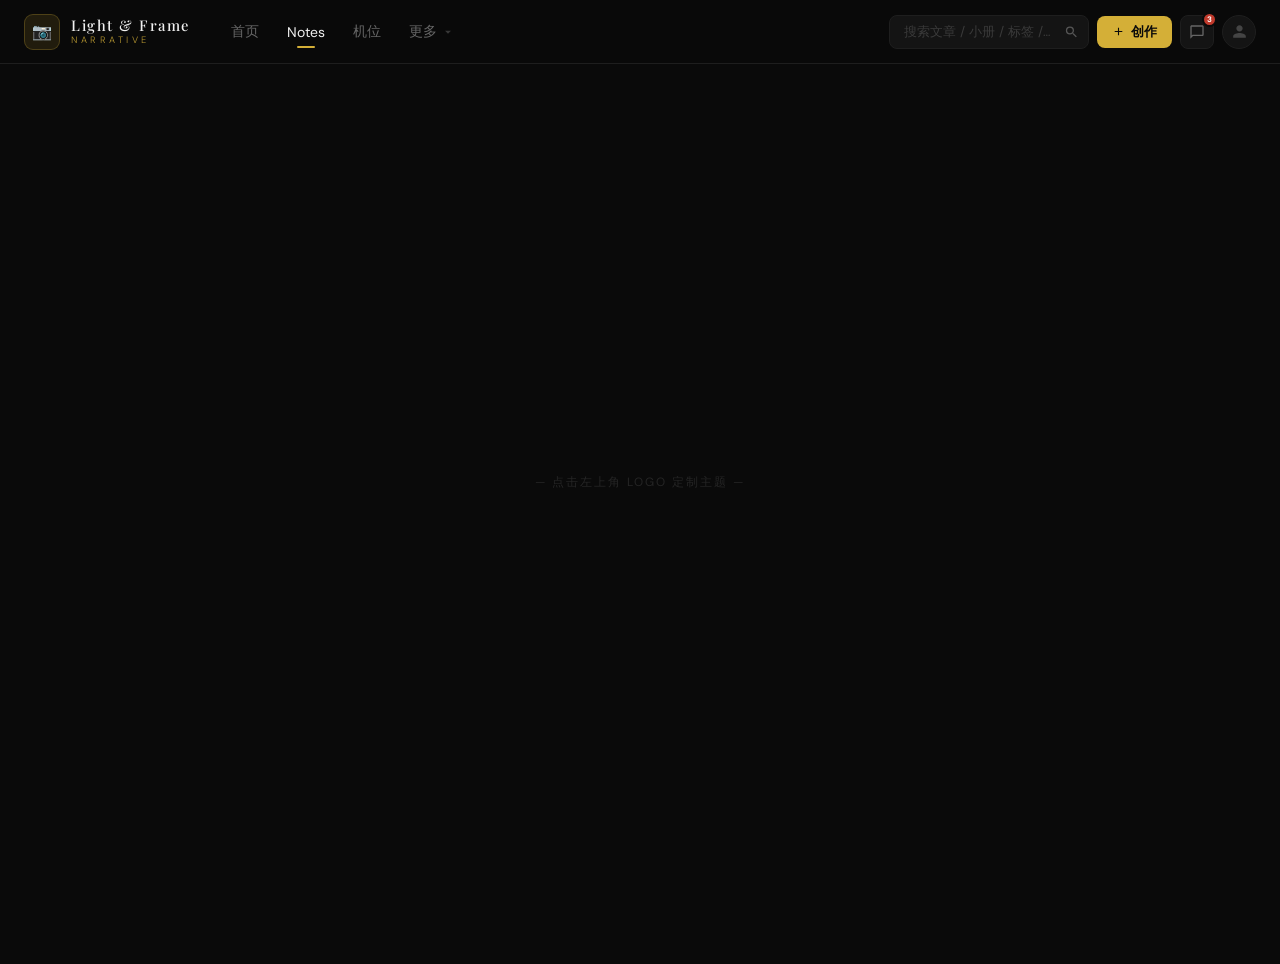
<file: else4.html>
<!DOCTYPE html>
<html lang="zh-CN">

<head>
    <meta charset="UTF-8">
    <meta name="viewport" content="width=device-width, initial-scale=1.0">
    <title>LIGHT & FRAME | PORTFOLIO</title>
    <link
        href="https://fonts.googleapis.com/css2?family=Playfair+Display:wght@400;500&family=Cormorant+Garamond:wght@400;500&family=DM+Sans:wght@300;400;500&display=swap"
        rel="stylesheet">
    <style>
        :root {
            --top-nav-height: 64px;
            --bg-nav: rgba(10, 10, 10, 0.95);
            --bg-dark: #0a0a0a;
            --bg-panel: #141414;
            --bg-hover: #1c1c1c;
            --accent: #d4af37;
            --accent-dim: rgba(212, 175, 55, 0.12);
            --text-main: #f0f0f0;
            --text-muted: #666;
            --border: #1e1e1e;
            --transition: 0.22s ease;
        }

        * {
            box-sizing: border-box;
            margin: 0;
            padding: 0;
        }

        body {
            background: var(--bg-dark);
            color: var(--text-main);
            font-family: 'DM Sans', -apple-system, sans-serif;
            min-height: 100vh;
            transition: background 0.3s, color 0.3s;
            overflow-x: hidden;
        }

        /* ── NAV ── */
        .top-navbar {
            position: fixed;
            top: 0;
            left: 0;
            width: 100%;
            height: var(--top-nav-height);
            background: var(--bg-nav);
            backdrop-filter: blur(20px);
            -webkit-backdrop-filter: blur(20px);
            border-bottom: 1px solid var(--border);
            display: flex;
            align-items: center;
            padding: 0 24px;
            z-index: 200;
            transition: background 0.3s, border-color 0.3s;
        }

        .nav-logo {
            display: flex;
            align-items: center;
            gap: 11px;
            text-decoration: none;
            flex-shrink: 0;
            margin-right: 28px;
            cursor: pointer;
        }

        .logo-icon {
            width: 36px;
            height: 36px;
            background: var(--accent-dim);
            border: 1px solid rgba(212, 175, 55, 0.25);
            border-radius: 9px;
            display: flex;
            align-items: center;
            justify-content: center;
            font-size: 1rem;
            flex-shrink: 0;
            transition: background 0.22s, border-color 0.22s, transform 0.3s;
        }

        .nav-logo:hover .logo-icon {
            background: rgba(212, 175, 55, 0.2);
            border-color: rgba(212, 175, 55, 0.45);
            transform: rotate(12deg);
        }

        .logo-icon.drawer-open {
            background: rgba(212, 175, 55, 0.28) !important;
            border-color: var(--accent) !important;
            box-shadow: 0 0 0 3px rgba(212, 175, 55, 0.15);
            transform: none !important;
        }

        .logo-text {
            display: flex;
            flex-direction: column;
            align-items: flex-start;
            line-height: 1;
            gap: 3px;
        }

        .logo-wordmark {
            font-family: 'Playfair Display', serif;
            font-size: 0.92rem;
            font-weight: 500;
            letter-spacing: 1.5px;
            color: var(--text-main);
            white-space: nowrap;
        }

        .logo-tagline {
            font-size: 0.58rem;
            letter-spacing: 3.5px;
            color: var(--accent);
            text-transform: uppercase;
            font-weight: 300;
            opacity: 0.85;
            white-space: nowrap;
        }

        .nav-links {
            display: flex;
            align-items: center;
            gap: 2px;
        }

        .nav-link {
            position: relative;
            color: var(--text-muted);
            font-size: 0.875rem;
            font-weight: 400;
            padding: 6px 13px;
            border-radius: 7px;
            cursor: pointer;
            transition: color 0.22s, background 0.22s;
            white-space: nowrap;
            border: none;
            background: transparent;
            outline: none;
            font-family: inherit;
            display: flex;
            align-items: center;
            gap: 4px;
            text-decoration: none;
        }

        .nav-link:hover {
            color: var(--text-main);
            background: var(--bg-hover);
        }

        .nav-link.active {
            color: var(--text-main);
        }

        .nav-link.active::after {
            content: '';
            position: absolute;
            bottom: -1px;
            left: 50%;
            transform: translateX(-50%);
            width: 18px;
            height: 2px;
            background: var(--accent);
            border-radius: 2px;
        }

        .nav-link svg {
            width: 14px;
            height: 14px;
            fill: currentColor;
            opacity: 0.5;
            transition: transform 0.2s;
        }

        .nav-link:hover svg {
            transform: rotate(180deg);
        }

        .nav-tab-mobile {
            display: none;
        }

        .nav-tab-trigger {
            display: flex;
            align-items: center;
            gap: 5px;
            color: var(--text-main);
            font-size: 0.9rem;
            font-weight: 500;
            padding: 6px 10px;
            border-radius: 7px;
            cursor: pointer;
            border: none;
            background: transparent;
            font-family: inherit;
            outline: none;
            flex-shrink: 0;
        }

        .nav-tab-trigger svg {
            width: 14px;
            height: 14px;
            fill: currentColor;
            opacity: 0.6;
            transition: transform 0.25s;
        }

        .nav-tab-trigger.open svg {
            transform: rotate(180deg);
        }

        .nav-tab-dropdown {
            position: absolute;
            top: calc(var(--top-nav-height) + 4px);
            left: 60px;
            background: var(--bg-panel);
            border: 1px solid var(--border);
            border-radius: 10px;
            overflow: hidden;
            min-width: 160px;
            box-shadow: 0 12px 40px rgba(0, 0, 0, 0.7);
            display: none;
            z-index: 300;
        }

        .nav-tab-dropdown.open {
            display: block;
        }

        .nav-tab-dropdown-item {
            padding: 12px 18px;
            font-size: 0.88rem;
            color: var(--text-muted);
            cursor: pointer;
            transition: background 0.15s, color 0.15s;
            display: flex;
            align-items: center;
            gap: 8px;
        }

        .nav-tab-dropdown-item:hover {
            background: var(--bg-hover);
            color: var(--text-main);
        }

        .nav-tab-dropdown-item.active {
            color: var(--accent);
        }

        .nav-tab-dropdown-item .dot {
            width: 4px;
            height: 4px;
            border-radius: 50%;
            background: var(--accent);
            flex-shrink: 0;
            opacity: 0;
        }

        .nav-tab-dropdown-item.active .dot {
            opacity: 1;
        }

        .nav-right {
            display: flex;
            align-items: center;
            gap: 8px;
            margin-left: auto;
            flex-shrink: 1;
            min-width: 0;
            position: relative;
        }

        .nav-search-wrap {
            position: relative;
            display: flex;
            align-items: center;
            flex-shrink: 1;
            min-width: 34px;
            z-index: 5;
            width: 200px;
            height: 34px;
        }

        .nav-search-input {
            position: absolute;
            left: 0;
            top: 0;
            width: 100%;
            height: 100%;
            background: var(--bg-panel);
            border: 1px solid var(--border);
            color: var(--text-main);
            padding: 7px 36px 7px 14px;
            border-radius: 8px;
            font-family: inherit;
            font-size: 0.83rem;
            outline: none;
            color-scheme: dark;
            transition: width 0.35s cubic-bezier(0.4, 0, 0.2, 1), border-color 0.2s, padding 0.3s;
            text-overflow: ellipsis;
        }

        .nav-search-input::placeholder {
            color: #3a3a3a;
            transition: color 0.2s;
        }

        .nav-search-wrap.expanded .nav-search-input {
            border-color: rgba(212, 175, 55, 0.4);
            box-shadow: 0 0 0 3px rgba(212, 175, 55, 0.07);
        }

        .nav-search-icon {
            position: absolute;
            right: 10px;
            top: 50%;
            transform: translateY(-50%);
            color: #555;
            display: flex;
            pointer-events: none;
            z-index: 2;
            transition: right 0.3s, transform 0.3s;
        }

        .nav-search-icon svg {
            width: 15px;
            height: 15px;
            fill: currentColor;
        }

        .nav-search-wrap.expanded .nav-search-icon {
            display: none;
        }

        .nav-search-close {
            position: absolute;
            left: calc(var(--expanded-width, 100%) - 26px);
            top: 50%;
            transform: translateY(-50%);
            color: #555;
            display: none;
            cursor: pointer;
            transition: color 0.15s;
            z-index: 2;
        }

        .nav-search-close:hover {
            color: var(--accent);
        }

        .nav-search-close svg {
            width: 14px;
            height: 14px;
            fill: currentColor;
            display: block;
        }

        .nav-search-wrap.expanded .nav-search-close {
            display: flex;
        }

        .nav-create,
        .nav-icon-btn,
        .nav-avatar {
            transition: opacity 0.25s, visibility 0.25s;
        }

        .nav-right.search-active .nav-create,
        .nav-right.search-active .nav-icon-btn,
        .nav-right.search-active .nav-avatar {
            opacity: 0;
            visibility: hidden;
            pointer-events: none;
        }

        .nav-search-dropdown {
            position: absolute;
            top: calc(100% + 8px);
            left: 0;
            width: 100%;
            /* min-width: 260px; */
            background: var(--bg-panel);
            border: 1px solid var(--border);
            border-radius: 10px;
            overflow: hidden;
            display: none;
            box-shadow: 0 12px 40px rgba(0, 0, 0, 0.65);
            z-index: 400;
        }

        .nav-search-wrap.expanded .nav-search-dropdown {
            width: var(--expanded-width, 100%);
        }

        .nav-search-dropdown.open {
            display: block;
        }

        .search-drop-header {
            display: flex;
            align-items: center;
            justify-content: space-between;
            padding: 12px 16px 8px;
        }

        .search-drop-header span {
            font-size: 0.78rem;
            color: var(--text-muted);
        }

        .search-drop-clear {
            font-size: 0.78rem;
            color: var(--accent);
            cursor: pointer;
            background: none;
            border: none;
            font-family: inherit;
        }

        .search-drop-divider {
            height: 1px;
            background: var(--border);
            margin: 0 16px;
        }

        .search-history-item {
            display: flex;
            align-items: center;
            gap: 10px;
            padding: 10px 16px;
            cursor: pointer;
            font-size: 0.86rem;
            color: #666666;
            transition: background 0.15s;
            /* 新增下面三行，防止小屏下搜索历史文字过长撑爆容器 */
            white-space: nowrap;
            overflow: hidden;
            text-overflow: ellipsis;
        }

        .search-history-item:hover {
            background: var(--bg-hover);
            color: var(--text-main);
        }

        .search-history-item svg {
            width: 13px;
            height: 13px;
            fill: currentColor;
            opacity: 0.35;
            flex-shrink: 0;
        }

        .nav-create {
            display: flex;
            align-items: center;
            gap: 6px;
            background: var(--accent);
            color: #0a0a0a;
            border: none;
            padding: 7px 15px;
            border-radius: 8px;
            font-family: inherit;
            font-size: 0.84rem;
            font-weight: 600;
            cursor: pointer;
            white-space: nowrap;
            flex-shrink: 0;
            transition: filter 0.2s, opacity 0.25s, visibility 0.25s, background 0.3s;
        }

        .nav-create:hover {
            filter: brightness(1.1);
        }

        .nav-create svg {
            width: 13px;
            height: 13px;
            fill: currentColor;
        }

        .nav-icon-btn {
            position: relative;
            width: 34px;
            height: 34px;
            background: var(--bg-panel);
            border: 1px solid var(--border);
            border-radius: 8px;
            display: flex;
            align-items: center;
            justify-content: center;
            cursor: pointer;
            color: var(--text-muted);
            flex-shrink: 0;
            transition: background 0.15s, color 0.15s;
        }

        .nav-icon-btn:hover {
            background: var(--bg-hover);
            color: var(--text-main);
        }

        .nav-icon-btn svg {
            width: 16px;
            height: 16px;
            fill: currentColor;
        }

        .nav-badge {
            position: absolute;
            top: -4px;
            right: -4px;
            width: 15px;
            height: 15px;
            background: #c0392b;
            border-radius: 50%;
            border: 2px solid var(--bg-dark);
            font-size: 0.5rem;
            font-weight: 700;
            color: #fff;
            display: flex;
            align-items: center;
            justify-content: center;
        }

        .nav-avatar {
            width: 34px;
            height: 34px;
            border-radius: 50%;
            background: var(--bg-panel);
            border: 1.5px solid var(--border);
            cursor: pointer;
            display: flex;
            align-items: center;
            justify-content: center;
            flex-shrink: 0;
            transition: border-color 0.22s;
        }

        .nav-avatar:hover {
            border-color: var(--accent);
        }

        .nav-avatar svg {
            width: 19px;
            height: 19px;
            fill: #444;
        }

        /* ── PAGE BODY ── */
        .app-container {
            margin-top: var(--top-nav-height);
            min-height: calc(100vh - var(--top-nav-height));
            display: flex;
            align-items: center;
            justify-content: center;
        }

        .empty-hint {
            color: #252525;
            user-select: none;
        }

        .empty-hint p {
            font-size: 0.75rem;
            letter-spacing: 2px;
            text-transform: uppercase;
        }

        /* ════════════════════════════════
           LEFT-SIDE DRAWER
        ════════════════════════════════ */
        .drawer-overlay {
            position: fixed;
            inset: 0;
            z-index: 500;
            background: rgba(0, 0, 0, 0.55);
            backdrop-filter: blur(3px);
            opacity: 0;
            pointer-events: none;
            transition: opacity 0.3s;
        }

        .drawer-overlay.open {
            opacity: 1;
            pointer-events: all;
        }

        .drawer {
            position: fixed;
            top: 0;
            left: 0;
            bottom: 0;
            width: 360px;
            max-width: 100vw;
            background: #0f0f0f;
            border-right: 1px solid #1e1e1e;
            z-index: 501;
            display: flex;
            flex-direction: column;
            transform: translateX(-100%);
            transition: transform 0.36s cubic-bezier(0.4, 0, 0.2, 1);
        }

        .drawer.open {
            transform: translateX(0);
        }

        .drawer-header {
            display: flex;
            align-items: center;
            justify-content: space-between;
            padding: 18px 20px 15px;
            border-bottom: 1px solid #1a1a1a;
            flex-shrink: 0;
        }

        .drawer-title-row {
            display: flex;
            align-items: center;
            gap: 9px;
        }

        .drawer-title {
            font-family: 'Playfair Display', serif;
            font-size: 1.05rem;
            font-weight: 500;
            color: var(--text-main);
        }

        .drawer-close {
            width: 30px;
            height: 30px;
            border-radius: 8px;
            border: 1px solid #232323;
            background: transparent;
            color: #555;
            cursor: pointer;
            display: flex;
            align-items: center;
            justify-content: center;
            transition: background 0.15s, color 0.15s;
        }

        .drawer-close:hover {
            background: #1c1c1c;
            color: var(--text-main);
        }

        .drawer-close svg {
            width: 14px;
            height: 14px;
            fill: currentColor;
        }

        .drawer-scroll {
            flex: 1;
            overflow-y: auto;
            padding: 4px 20px 28px;
        }

        .drawer-scroll::-webkit-scrollbar {
            width: 3px;
        }

        .drawer-scroll::-webkit-scrollbar-thumb {
            background: #222;
            border-radius: 3px;
        }

        /* Section header */
        .sec-head {
            font-size: 0.67rem;
            letter-spacing: 2.5px;
            text-transform: uppercase;
            color: #3e3e3e;
            margin: 20px 0 11px;
            display: flex;
            align-items: center;
            gap: 8px;
        }

        .sec-head::after {
            content: '';
            flex: 1;
            height: 1px;
            background: #191919;
        }

        /* ── PRESETS ── */
        .preset-grid {
            display: grid;
            grid-template-columns: repeat(4, 1fr);
            gap: 7px;
        }

        .preset-card {
            border-radius: 10px;
            overflow: hidden;
            cursor: pointer;
            border: 2px solid transparent;
            transition: border-color 0.2s, transform 0.18s, box-shadow 0.2s;
            position: relative;
        }

        .preset-card:hover {
            transform: translateY(-2px);
            box-shadow: 0 8px 20px rgba(0, 0, 0, 0.5);
        }

        .preset-card.selected {
            border-color: var(--accent);
        }

        .preset-card.selected::after {
            content: '✓';
            position: absolute;
            top: 4px;
            right: 5px;
            font-size: 0.6rem;
            font-weight: 700;
            color: #000;
            background: var(--accent);
            border-radius: 50%;
            width: 13px;
            height: 13px;
            display: flex;
            align-items: center;
            justify-content: center;
        }

        .preset-swatch {
            height: 34px;
            display: grid;
            grid-template-columns: repeat(3, 1fr);
        }

        .preset-name {
            padding: 6px 5px 7px;
            font-size: 0.68rem;
            font-weight: 500;
            text-align: center;
        }

        /* ── ACCENT DOTS ── */
        .accent-row {
            display: flex;
            align-items: center;
            gap: 7px;
            flex-wrap: wrap;
        }

        .ac-dot {
            width: 28px;
            height: 28px;
            border-radius: 50%;
            cursor: pointer;
            border: 2px solid transparent;
            transition: transform 0.18s, border-color 0.18s, box-shadow 0.18s;
            flex-shrink: 0;
        }

        .ac-dot:hover {
            transform: scale(1.14);
        }

        .ac-dot.selected {
            border-color: #fff;
            box-shadow: 0 0 0 3px rgba(255, 255, 255, 0.1);
        }

        .ac-dot-pencil {
            width: 28px;
            height: 28px;
            border-radius: 50%;
            background: #1c1c1c;
            border: 2px solid #282828;
            cursor: pointer;
            display: flex;
            align-items: center;
            justify-content: center;
            color: #555;
            flex-shrink: 0;
            transition: background 0.15s;
        }

        .ac-dot-pencil:hover {
            background: #222;
            color: #888;
        }

        .ac-dot-pencil.active-picker {
            border-color: var(--accent);
        }

        .ac-dot-pencil svg {
            width: 12px;
            height: 12px;
            fill: currentColor;
        }

        /* ── COLOR ROWS ── */
        .cr-item {
            display: flex;
            align-items: center;
            justify-content: space-between;
            padding: 9px 0;
            border-bottom: 1px solid #151515;
        }

        .cr-item:last-child {
            border-bottom: none;
        }

        .cr-label {
            font-size: 0.82rem;
            color: #888;
        }

        .cr-right {
            display: flex;
            align-items: center;
            gap: 8px;
        }

        .cr-hex {
            font-size: 0.73rem;
            font-family: 'Courier New', monospace;
            color: #484848;
            letter-spacing: 0.5px;
        }

        .cr-dot {
            width: 24px;
            height: 24px;
            border-radius: 50%;
            cursor: pointer;
            border: 2px solid rgba(255, 255, 255, 0.06);
            flex-shrink: 0;
            transition: transform 0.18s, box-shadow 0.18s;
        }

        .cr-dot:hover {
            transform: scale(1.15);
            box-shadow: 0 3px 10px rgba(0, 0, 0, 0.5);
        }

        .cr-dot.active-picker {
            border-color: var(--accent);
            box-shadow: 0 0 0 3px rgba(212, 175, 55, 0.2);
        }

        /* ── INLINE PICKER ── */
        .ipicker {
            display: none;
        }

        .ipicker.open {
            display: block;
            animation: ipIn 0.2s ease;
        }

        @keyframes ipIn {
            from {
                opacity: 0;
                transform: translateY(-6px);
            }

            to {
                opacity: 1;
                transform: none;
            }
        }

        .ipicker-inner {
            background: #121212;
            border: 1px solid #1e1e1e;
            border-radius: 12px;
            padding: 13px;
            margin: 5px 0 8px;
        }

        .p-grad {
            position: relative;
            width: 100%;
            height: 128px;
            border-radius: 8px;
            overflow: hidden;
            cursor: crosshair;
            margin-bottom: 10px;
        }

        .p-grad canvas {
            width: 100%;
            height: 100%;
            display: block;
        }

        .p-cursor {
            position: absolute;
            width: 12px;
            height: 12px;
            border: 2px solid #fff;
            border-radius: 50%;
            box-shadow: 0 0 0 1.5px rgba(0, 0, 0, 0.4);
            transform: translate(-50%, -50%);
            pointer-events: none;
        }

        .p-hue {
            position: relative;
            height: 11px;
            border-radius: 6px;
            overflow: hidden;
            cursor: pointer;
            margin-bottom: 9px;
        }

        .p-hue canvas {
            width: 100%;
            height: 100%;
            display: block;
        }

        .p-hue-th {
            position: absolute;
            top: 50%;
            width: 15px;
            height: 15px;
            border: 2.5px solid #fff;
            border-radius: 50%;
            box-shadow: 0 1px 4px rgba(0, 0, 0, 0.6);
            transform: translate(-50%, -50%);
            pointer-events: none;
        }

        .p-alpha {
            position: relative;
            height: 11px;
            border-radius: 6px;
            overflow: hidden;
            cursor: pointer;
            margin-bottom: 12px;
        }

        .p-alpha-bg {
            position: absolute;
            inset: 0;
            background: repeating-conic-gradient(#2a2a2a 0% 25%, #181818 0% 50%) 0 0/7px 7px;
        }

        .p-alpha canvas {
            width: 100%;
            height: 100%;
            display: block;
            position: relative;
            z-index: 1;
        }

        .p-alpha-th {
            position: absolute;
            top: 50%;
            width: 15px;
            height: 15px;
            border: 2.5px solid #fff;
            border-radius: 50%;
            box-shadow: 0 1px 4px rgba(0, 0, 0, 0.6);
            transform: translate(-50%, -50%);
            pointer-events: none;
        }

        .p-foot {
            display: flex;
            align-items: center;
            gap: 8px;
        }

        .p-prev {
            width: 30px;
            height: 30px;
            border-radius: 7px;
            flex-shrink: 0;
            position: relative;
            overflow: hidden;
            background: repeating-conic-gradient(#2a2a2a 0% 25%, #181818 0% 50%) 0 0/7px 7px;
            border: 1px solid rgba(255, 255, 255, 0.06);
        }

        .p-prev-color {
            position: absolute;
            inset: 0;
        }

        .p-hex {
            flex: 1;
            background: #0c0c0c;
            border: 1px solid #1e1e1e;
            color: var(--text-main);
            padding: 6px 9px;
            border-radius: 7px;
            font-family: 'Courier New', monospace;
            font-size: 0.79rem;
            outline: none;
            text-transform: uppercase;
            letter-spacing: 1px;
            transition: border-color 0.2s;
        }

        .p-hex:focus {
            border-color: rgba(212, 175, 55, 0.35);
        }

        .p-ok {
            background: var(--accent);
            color: #000;
            border: none;
            padding: 6px 14px;
            border-radius: 7px;
            font-family: inherit;
            font-size: 0.76rem;
            font-weight: 700;
            cursor: pointer;
            white-space: nowrap;
            transition: filter 0.15s;
        }

        .p-ok:hover {
            filter: brightness(1.1);
        }

        /* ── FONT LIST ── */
        .font-list {
            display: flex;
            flex-direction: column;
            gap: 5px;
        }

        .font-item {
            padding: 9px 13px;
            border-radius: 9px;
            cursor: pointer;
            border: 1px solid #191919;
            background: transparent;
            transition: background 0.15s, border-color 0.15s;
            display: flex;
            align-items: center;
            justify-content: space-between;
        }

        .font-item:hover {
            background: #161616;
            border-color: #242424;
        }

        .font-item.selected {
            border-color: var(--accent);
            background: var(--accent-dim);
        }

        .font-item-name {
            font-size: 0.88rem;
            color: var(--text-main);
        }

        .font-item.selected .font-item-name {
            color: var(--accent);
        }

        .font-item-sub {
            font-size: 0.74rem;
            color: #444;
        }

        /* ── RESET ── */
        .reset-btn {
            width: 100%;
            margin-top: 18px;
            background: transparent;
            border: 1px solid #1e1e1e;
            color: #484848;
            padding: 10px;
            border-radius: 10px;
            font-family: inherit;
            font-size: 0.82rem;
            cursor: pointer;
            display: flex;
            align-items: center;
            justify-content: center;
            gap: 6px;
            transition: background 0.15s, color 0.15s, border-color 0.15s;
        }

        .reset-btn:hover {
            background: #161616;
            color: var(--text-main);
            border-color: #2e2e2e;
        }

        .reset-btn svg {
            width: 13px;
            height: 13px;
            fill: currentColor;
        }

        /* ── RESPONSIVE ── */
        @media (max-width: 900px) {
            .logo-text {
                display: none;
            }

            .nav-logo {
                margin-right: 16px;
            }

            .nav-create span {
                display: none;
            }

            .nav-create {
                padding: 7px 10px;
            }
        }

        @media (max-width: 700px) {
            .top-navbar {
                padding: 0 14px;
            }

            .nav-logo {
                margin-right: 4px;
            }

            .nav-links {
                display: none;
            }

            .nav-tab-mobile {
                display: flex;
                align-items: center;
            }

            .nav-search-wrap {
                width: 120px;
            }

            .drawer {
                width: 100vw;
                border-right: none;
            }
        }

        /* ── 极限窄屏：搜索框转为纯图标状态 ── */
        @media (max-width: 400px) {
            .nav-search-wrap {
                width: 34px;
                /* 强制缩小为图标尺寸 */
                min-width: 34px;
            }

            .nav-search-input {
                padding: 0;
                /* 必须去掉 padding 才能真正缩小到 34px 不溢出 */
                color: transparent;
                /* 隐藏可能存在的文字 */
                cursor: pointer;
                /* 提示用户这是一个可点的按钮 */
            }

            .nav-search-input::placeholder {
                color: transparent;
                /* 隐藏占位符 */
            }

            .nav-search-icon {
                right: 50%;
                transform: translate(50%, -50%);
                /* 让放大镜图标绝对居中 */
            }

            /* 展开状态的覆写，恢复输入框形态 */
            .nav-search-wrap.expanded .nav-search-input {
                padding: 7px 36px 7px 14px;
                color: var(--text-main);
                cursor: text;
            }

            .nav-search-wrap.expanded .nav-search-input::placeholder {
                color: #3a3a3a;
            }
        }
    </style>
</head>

<body>

    <header class="top-navbar">
        <a class="nav-logo" id="logoBtn" onclick="toggleDrawer(event)">
            <div class="logo-icon" id="logoIcon">📷</div>
            <div class="logo-text">
                <span class="logo-wordmark">Light &amp; Frame</span>
                <span class="logo-tagline">Narrative</span>
            </div>
        </a>

        <nav class="nav-links">
            <a class="nav-link" onclick="setActive(this)">首页</a>
            <a class="nav-link active" onclick="setActive(this)">Notes</a>
            <a class="nav-link" onclick="setActive(this)">机位</a>
            <a class="nav-link" onclick="setActive(this)">更多 <svg viewBox="0 0 24 24">
                    <path d="M7 10l5 5 5-5z" />
                </svg></a>
        </nav>

        <div class="nav-tab-mobile" id="mobileTabArea">
            <button class="nav-tab-trigger" id="tabTrigger" onclick="toggleTabDropdown()">
                <span id="tabTriggerLabel">Notes</span>
                <svg viewBox="0 0 24 24">
                    <path d="M7 10l5 5 5-5z" />
                </svg>
            </button>
            <div class="nav-tab-dropdown" id="tabDropdown">
                <div class="nav-tab-dropdown-item" onclick="selectMobileTab(this,'首页')"><span class="dot"></span>首页
                </div>
                <div class="nav-tab-dropdown-item active" onclick="selectMobileTab(this,'Notes')"><span
                        class="dot"></span>Notes</div>
                <div class="nav-tab-dropdown-item" onclick="selectMobileTab(this,'机位地图')"><span class="dot"></span>机位地图
                </div>
                <div class="nav-tab-dropdown-item" onclick="selectMobileTab(this,'更多')"><span class="dot"></span>更多
                </div>
            </div>
        </div>

        <div class="nav-right" id="navRight">
            <div class="nav-search-wrap" id="searchWrap">
                <input class="nav-search-input" id="searchInput" type="text" placeholder="搜索文章 / 小册 / 标签 / 用户"
                    onfocus="expandSearch()" oninput="handleSearchInput(this.value)"
                    onkeydown="if(event.key==='Escape')collapseSearch()">
                <span class="nav-search-icon"><svg viewBox="0 0 24 24">
                        <path
                            d="M15.5 14h-.79l-.28-.27A6.471 6.471 0 0 0 16 9.5 6.5 6.5 0 1 0 9.5 16c1.61 0 3.09-.59 4.23-1.57l.27.28v.79l5 4.99L20.49 19l-4.99-5zm-6 0C7.01 14 5 11.99 5 9.5S7.01 5 9.5 5 14 7.01 14 9.5 11.99 14 9.5 14z" />
                    </svg></span>
                <span class="nav-search-close" onclick="collapseSearch()"><svg viewBox="0 0 24 24">
                        <path
                            d="M19 6.41L17.59 5 12 10.59 6.41 5 5 6.41 10.59 12 5 17.59 6.41 19 12 13.41 17.59 19 19 17.59 13.41 12z" />
                    </svg></span>
                <div class="nav-search-dropdown" id="searchDropdown">
                    <div class="search-drop-header"><span>搜索历史</span><button class="search-drop-clear"
                            onclick="clearHistory()">清空</button></div>
                    <div class="search-drop-divider"></div>
                    <div id="historyList">
                        <div class="search-history-item" onclick="fillSearch(this)"><svg viewBox="0 0 24 24">
                                <path
                                    d="M13 3a9 9 0 1 0 .001 18.001A9 9 0 0 0 13 3zm0 16c-3.86 0-7-3.14-7-7s3.14-7 7-7 7 3.14 7-7 7zm.5-11H12v6l5.25 3.15.75-1.23-4.5-2.67V8z" />
                            </svg>冰岛极光拍摄技巧</div>
                        <div class="search-history-item" onclick="fillSearch(this)"><svg viewBox="0 0 24 24">
                                <path
                                    d="M13 3a9 9 0 1 0 .001 18.001A9 9 0 0 0 13 3zm0 16c-3.86 0-7-3.14-7-7s3.14-7 7-7 7 3.14 7-7 7zm.5-11H12v6l5.25 3.15.75-1.23-4.5-2.67V8z" />
                            </svg>东京街拍机位推荐</div>
                    </div>
                </div>
            </div>
            <button class="nav-create" id="createBtn"><svg viewBox="0 0 24 24">
                    <path d="M19 13h-6v6h-2v-6H5v-2h6V5h2v6h6v2z" />
                </svg><span>创作</span></button>
            <div class="nav-icon-btn"><svg viewBox="0 0 24 24">
                    <path
                        d="M20 2H4c-1.1 0-2 .9-2 2v18l4-4h14c1.1 0 2-.9 2-2V4c0-1.1-.9-2-2-2zm0 14H5.17L4 17.17V4h16v12z" />
                </svg><span class="nav-badge">3</span></div>
            <div class="nav-avatar"><svg viewBox="0 0 24 24">
                    <path
                        d="M12 12c2.21 0 4-1.79 4-4s-1.79-4-4-4-4 1.79-4 4 1.79 4 4 4zm0 2c-2.67 0-8 1.34-8 4v2h16v-2c0-2.66-5.33-4-8-4z" />
                </svg></div>
        </div>
    </header>

    <div class="drawer-overlay" id="drawerOverlay" onclick="closeDrawer()"></div>

    <div class="drawer" id="drawer">
        <div class="drawer-header">
            <div class="drawer-title-row">
                <span style="font-size:1.1rem">🎨</span>
                <span class="drawer-title">主题定制</span>
            </div>
            <button class="drawer-close" onclick="closeDrawer()">
                <svg viewBox="0 0 24 24">
                    <path
                        d="M19 6.41L17.59 5 12 10.59 6.41 5 5 6.41 10.59 12 5 17.59 6.41 19 12 13.41 17.59 19 19 17.59 13.41 12z" />
                </svg>
            </button>
        </div>
        <div class="drawer-scroll" id="drawerScroll">
            <div class="sec-head">配色方案</div>
            <div class="preset-grid" id="presetGrid"></div>

            <div class="sec-head">强调色</div>
            <div class="accent-row" id="accentRow"></div>
            <div id="accentPickerSlot"></div>

            <div class="sec-head">背景颜色</div>
            <div id="bgRows"></div>

            <div class="sec-head">文字颜色</div>
            <div id="textRows"></div>

            <div class="sec-head">边框颜色</div>
            <div id="borderRows"></div>

            <div class="sec-head">字体</div>
            <div class="font-list" id="fontList"></div>

            <button class="reset-btn" onclick="resetAll()">
                <svg viewBox="0 0 24 24">
                    <path
                        d="M12 5V1L7 6l5 5V7c3.31 0 6 2.69 6 6s-2.69 6-6 6-6-2.69-6-6H4c0 4.42 3.58 8 8 8s8-3.58 8-8-3.58-8-8-8z" />
                </svg>
                恢复默认
            </button>
        </div>
    </div>

    <div class="app-container">
        <div class="empty-hint">
            <p>— 点击左上角 Logo 定制主题 —</p>
        </div>
    </div>

    <script>
        /* DATA */
        const PRESETS = [
            { name: '深黑', key: 'p0', nav: 'rgba(10, 10, 10, 0.95)', bg: '#0a0a0a', panel: '#141414', hover: '#1c1c1c', accent: '#d4af37', textMain: '#f0f0f0', textMuted: '#666', border: '#1e1e1e' },
            { name: '雪白', key: 'p1', nav: 'rgba(244, 244, 242, 0.95)', bg: '#f4f4f2', panel: '#eaeae8', hover: '#e0e0de', accent: '#6a6a6a', textMain: '#111', textMuted: '#888', border: '#ddd' },
            { name: '暖调', key: 'p2', nav: 'rgba(25, 16, 8, 0.95)', bg: '#191008', panel: '#221a0e', hover: '#2d2212', accent: '#e8944a', textMain: '#f2e8d8', textMuted: '#7a6555', border: '#2e2418' },
            { name: '石板', key: 'p3', nav: 'rgba(14, 18, 25, 0.95)', bg: '#0e1219', panel: '#161d27', hover: '#1d2535', accent: '#5b9cf6', textMain: '#d8e4f5', textMuted: '#4d6080', border: '#1c2638' },
            { name: '森林', key: 'p4', nav: 'rgba(6, 14, 8, 0.95)', bg: '#060e08', panel: '#0c1a0e', hover: '#112418', accent: '#4ecb7a', textMain: '#d0edda', textMuted: '#3a6a4a', border: '#0f2218' },
            { name: '霓虹', key: 'p5', nav: 'rgba(6, 6, 18, 0.95)', bg: '#060612', panel: '#0d0d22', hover: '#14143a', accent: '#00f5d4', textMain: '#e0e0ff', textMuted: '#4455aa', border: '#1a1a38' },
            { name: '玫瑰', key: 'p6', nav: 'rgba(17, 8, 16, 0.95)', bg: '#110810', panel: '#1e0e1c', hover: '#2a1428', accent: '#e8609a', textMain: '#f5e0f0', textMuted: '#664455', border: '#251522' },
            { name: '赤铜', key: 'p7', nav: 'rgba(14, 9, 8, 0.95)', bg: '#0e0908', panel: '#1a1310', hover: '#231a16', accent: '#b5663c', textMain: '#f0e0d5', textMuted: '#7a5545', border: '#261b17' },
        ];
        const ACCENT_PRESETS = ['#d4af37', '#a0aec0', '#f0706a', '#3cd4c8', '#52c97e', '#a98ede'];
        const VAR_GROUPS = {
            bg: [{ key: '--bg-dark', label: '主背景' }, { key: '--bg-nav', label: '导航栏' }, { key: '--bg-panel', label: '面板色' }, { key: '--bg-hover', label: '悬停色' }],
            text: [{ key: '--text-main', label: '主文字' }, { key: '--text-muted', label: '次文字' }],
            border: [{ key: '--border', label: '边框色' }]
        };
        const FONTS = [
            { name: 'Cormorant Garamond', val: "'Cormorant Garamond',serif", sub: '优雅衬线体' },
            { name: 'Playfair Display', val: "'Playfair Display',serif", sub: '经典衬线体' },
            { name: 'DM Sans', val: "'DM Sans',sans-serif", sub: '简洁无衬线' },
            { name: 'Georgia', val: 'Georgia,serif', sub: '传统衬线体' },
            { name: 'Courier New', val: "'Courier New',monospace", sub: '等宽字体' },
        ];

        /* UTILS */
        const gv = k => getComputedStyle(document.documentElement).getPropertyValue(k).trim();
        const sv = (k, v) => document.documentElement.style.setProperty(k, v);
        function hsvToRgb(h, s, v) {
            const i = Math.floor(h / 60) % 6, f = h / 60 - Math.floor(h / 60), p = v * (1 - s), q = v * (1 - f * s), t = v * (1 - (1 - f) * s);
            let r, g, b;
            if (i === 0) { r = v; g = t; b = p } else if (i === 1) { r = q; g = v; b = p } else if (i === 2) { r = p; g = v; b = t }
            else if (i === 3) { r = p; g = q; b = v } else if (i === 4) { r = t; g = p; b = v } else { r = v; g = p; b = q }
            return [Math.round(r * 255), Math.round(g * 255), Math.round(b * 255)];
        }
        function rgbToHsv(r, g, b) {
            r /= 255; g /= 255; b /= 255;
            const max = Math.max(r, g, b), min = Math.min(r, g, b), d = max - min;
            let h, s = max ? d / max : 0, v = max;
            if (!d) h = 0; else if (max === r) h = ((g - b) / d + (g < b ? 6 : 0)) / 6; else if (max === g) h = ((b - r) / d + 2) / 6; else h = ((r - g) / d + 4) / 6;
            return { h: h * 360, s, v, a: 1 };
        }
        function r2h(r, g, b) { return '#' + [r, g, b].map(x => x.toString(16).padStart(2, '0')).join(''); }
        function h2r(hex) {
            hex = hex.replace('#', ''); if (hex.length === 3) hex = hex.split('').map(c => c + c).join('');
            return [parseInt(hex.slice(0, 2), 16), parseInt(hex.slice(2, 4), 16), parseInt(hex.slice(4, 6), 16)];
        }
        function c2h(val) {
            val = val.trim();
            if (val.startsWith('#')) return val.slice(0, 7);
            const m = val.match(/rgba?\s*\((\d+),\s*(\d+),\s*(\d+)/);
            return m ? r2h(+m[1], +m[2], +m[3]) : '#888888';
        }
        function pid(k) { return k.replace(/--/g, '').replace(/-/g, '_'); }

        /* PICKER STATE */
        let HSV = { h: 45, s: .55, v: .83, a: 1 }, APid = null, AVarKey = null, DG = false, DH = false, DA = false;

        /* BUILD */
        function buildAll() { buildPresets(); buildAccents(); buildVarGroup('bgRows', VAR_GROUPS.bg); buildVarGroup('textRows', VAR_GROUPS.text); buildVarGroup('borderRows', VAR_GROUPS.border); buildFonts(); }

        function buildPresets() {
            const g = document.getElementById('presetGrid'); g.innerHTML = '';
            PRESETS.forEach(p => {
                const c = document.createElement('div'); c.className = 'preset-card'; c.dataset.key = p.key;
                c.innerHTML = `<div class="preset-swatch"><div style="background:${p.bg}"></div><div style="background:${p.panel}"></div><div style="background:${p.accent}"></div></div><div class="preset-name" style="background:${p.bg};color:${p.textMain}">${p.name}</div>`;
                c.onclick = () => applyPreset(p.key); g.appendChild(c);
            });
            markPreset('p0');
        }
        function applyPreset(key) {
            const p = PRESETS.find(x => x.key === key); if (!p) return;
            sv('--bg-dark', p.bg); sv('--bg-nav', p.nav); sv('--bg-panel', p.panel); sv('--bg-hover', p.hover); sv('--accent', p.accent);
            sv('--text-main', p.textMain); sv('--text-muted', p.textMuted); sv('--border', p.border);
            syncDim(p.accent); markPreset(key); refreshAllDots(); syncAccentDotSel(p.accent); closeAllPickers();
        }
        function syncDim(hex) { try { const [r, g, b] = h2r(hex); sv('--accent-dim', `rgba(${r},${g},${b},0.12)`); } catch (e) { } }
        function markPreset(key) { document.querySelectorAll('.preset-card').forEach(c => c.classList.toggle('selected', c.dataset.key === key)); }

        function buildAccents() {
            const row = document.getElementById('accentRow'); row.innerHTML = '';
            ACCENT_PRESETS.forEach(col => {
                const d = document.createElement('div'); d.className = 'ac-dot'; d.style.background = col; d.dataset.c = col;
                if (col.toLowerCase() === c2h(gv('--accent')).toLowerCase()) d.classList.add('selected');
                d.onclick = () => { sv('--accent', col); syncDim(col); syncAccentDotSel(col); markPreset(''); refreshAllDots(); };
                row.appendChild(d);
            });
            const pen = document.createElement('div'); pen.className = 'ac-dot-pencil'; pen.id = 'acPen';
            pen.innerHTML = '<svg viewBox="0 0 24 24"><path d="M3 17.25V21h3.75L17.81 9.94l-3.75-3.75L3 17.25zM20.71 7.04c.39-.39.39-1.02 0-1.41l-2.34-2.34c-.39-.39-1.02-.39-1.41 0l-1.83 1.83 3.75 3.75 1.83-1.83z"/></svg>';
            pen.onclick = () => {
                const slot = document.getElementById('accentPickerSlot');
                if (slot.querySelector('.ipicker.open')) { closeAllPickers(); return; }
                closeAllPickers();
                const hex = c2h(gv('--accent')); const [r, g, b] = h2r(hex); HSV = { ...rgbToHsv(r, g, b), a: 1 };
                APid = 'acpick'; AVarKey = '--accent'; pen.classList.add('active-picker');
                slot.innerHTML = `<div class="ipicker open" id="ipicker-acpick"><div class="ipicker-inner">${pickerHTML('acpick')}</div></div>`;
                requestAnimationFrame(() => { initC('acpick'); updateUI(); });
            };
            row.appendChild(pen);
        }
        function syncAccentDotSel(hex) {
            hex = hex.toLowerCase();
            document.querySelectorAll('.ac-dot').forEach(d => d.classList.toggle('selected', c2h(d.dataset.c).toLowerCase() === hex));
        }

        function buildVarGroup(containerId, items) {
            const wrap = document.getElementById(containerId); wrap.innerHTML = '';
            items.forEach(item => {
                const id = pid(item.key), hex = c2h(gv(item.key)), div = document.createElement('div');
                div.innerHTML = `<div class="cr-item"><span class="cr-label">${item.label}</span><div class="cr-right"><span class="cr-hex" id="hex-${id}">${hex.toUpperCase()}</span><div class="cr-dot" id="dot-${id}" style="background:${hex}" onclick="togglePicker('${item.key}','${id}')"></div></div></div><div class="ipicker" id="ipicker-${id}"><div class="ipicker-inner">${pickerHTML(id)}</div></div>`;
                wrap.appendChild(div);
            });
        }

        function pickerHTML(id) {
            return `<div class="p-grad" id="pg-${id}"><canvas id="pgc-${id}"></canvas><div class="p-cursor" id="pgcu-${id}"></div></div>
    <div class="p-hue" id="ph-${id}"><canvas id="phc-${id}"></canvas><div class="p-hue-th" id="pht-${id}"></div></div>
    <div class="p-alpha" id="pa-${id}"><div class="p-alpha-bg"></div><canvas id="pac-${id}"></canvas><div class="p-alpha-th" id="pat-${id}"></div></div>
    <div class="p-foot"><div class="p-prev"><div class="p-prev-color" id="ppc-${id}"></div></div><input class="p-hex" id="phi-${id}" type="text" maxlength="9" oninput="onHI(this,'${id}')" onkeydown="if(event.key==='Enter')applyC('${id}')"><button class="p-ok" onclick="applyC('${id}')">应用</button></div>`;
        }

        function buildFonts() {
            const list = document.getElementById('fontList'); list.innerHTML = '';
            FONTS.forEach(f => {
                const item = document.createElement('div'); item.className = 'font-item'; item.dataset.v = f.val;
                if (f.val === "'DM Sans',sans-serif") item.classList.add('selected');
                item.innerHTML = `<span class="font-item-name" style="font-family:${f.val}">${f.name}</span><span class="font-item-sub">${f.sub}</span>`;
                item.onclick = () => { document.querySelectorAll('.font-item').forEach(i => i.classList.remove('selected')); item.classList.add('selected'); document.body.style.fontFamily = f.val; };
                list.appendChild(item);
            });
        }

        /* PICKER */
        function togglePicker(varKey, id) {
            const pic = document.getElementById('ipicker-' + id), dot = document.getElementById('dot-' + id);
            const was = pic.classList.contains('open'); closeAllPickers();
            if (!was) {
                APid = id; AVarKey = varKey;
                const hex = c2h(gv(varKey)); const [r, g, b] = h2r(hex); HSV = { ...rgbToHsv(r, g, b), a: 1 };
                pic.classList.add('open'); dot.classList.add('active-picker');
                requestAnimationFrame(() => { initC(id); updateUI(); });
            }
        }
        function closeAllPickers() {
            document.querySelectorAll('.ipicker.open').forEach(p => p.classList.remove('open'));
            document.querySelectorAll('.cr-dot.active-picker').forEach(d => d.classList.remove('active-picker'));
            const pen = document.getElementById('acPen'); if (pen) pen.classList.remove('active-picker');
            const slot = document.getElementById('accentPickerSlot'); if (slot && !slot.querySelector('.cr-dot')) slot.innerHTML = '';
            APid = null; AVarKey = null;
        }
        function initC(id) { drawG(id); drawH(id); drawA(id); }
        function drawG(id) {
            const c = document.getElementById('pgc-' + id); if (!c) return;
            const w = c.parentElement; c.width = w.offsetWidth; c.height = w.offsetHeight;
            const ctx = c.getContext('2d'); const [r, g, b] = hsvToRgb(HSV.h, 1, 1);
            const gh = ctx.createLinearGradient(0, 0, c.width, 0); gh.addColorStop(0, '#fff'); gh.addColorStop(1, `rgb(${r},${g},${b})`);
            ctx.fillStyle = gh; ctx.fillRect(0, 0, c.width, c.height);
            const gv2 = ctx.createLinearGradient(0, 0, 0, c.height); gv2.addColorStop(0, 'rgba(0,0,0,0)'); gv2.addColorStop(1, '#000');
            ctx.fillStyle = gv2; ctx.fillRect(0, 0, c.width, c.height);
        }
        function drawH(id) {
            const c = document.getElementById('phc-' + id); if (!c) return;
            c.width = c.offsetWidth; c.height = c.offsetHeight;
            const ctx = c.getContext('2d'), g = ctx.createLinearGradient(0, 0, c.width, 0);
            [0, 60, 120, 180, 240, 300, 360].forEach(h => { const [r, gg, b] = hsvToRgb(h, 1, 1); g.addColorStop(h / 360, `rgb(${r},${gg},${b})`); });
            ctx.fillStyle = g; ctx.fillRect(0, 0, c.width, c.height);
        }
        function drawA(id) {
            const c = document.getElementById('pac-' + id); if (!c) return;
            c.width = c.offsetWidth; c.height = c.offsetHeight;
            const ctx = c.getContext('2d'); const [r, g, b] = hsvToRgb(HSV.h, HSV.s, HSV.v);
            const grad = ctx.createLinearGradient(0, 0, c.width, 0);
            grad.addColorStop(0, `rgba(${r},${g},${b},0)`); grad.addColorStop(1, `rgba(${r},${g},${b},1)`);
            ctx.fillStyle = grad; ctx.fillRect(0, 0, c.width, c.height);
        }
        function updateUI() {
            const id = APid; if (!id) return;
            const hex = curHex();
            const gc = document.getElementById('pgc-' + id), gcu = document.getElementById('pgcu-' + id);
            if (gc && gcu) { gcu.style.left = HSV.s * gc.width + 'px'; gcu.style.top = (1 - HSV.v) * gc.height + 'px'; }
            const hc = document.getElementById('phc-' + id), ht = document.getElementById('pht-' + id);
            if (hc && ht) { ht.style.left = (HSV.h / 360) * hc.width + 'px'; ht.style.top = hc.height / 2 + 'px'; }
            const ac = document.getElementById('pac-' + id), at = document.getElementById('pat-' + id);
            if (ac && at) { at.style.left = HSV.a * ac.width + 'px'; at.style.top = ac.height / 2 + 'px'; }
            const pc = document.getElementById('ppc-' + id); if (pc) pc.style.background = curRgba();
            const hi = document.getElementById('phi-' + id); if (hi && document.activeElement !== hi) hi.value = hex.toUpperCase();
            drawA(id);
        }
        function curHex() { const [r, g, b] = hsvToRgb(HSV.h, HSV.s, HSV.v); return r2h(r, g, b); }
        function curRgba() { const [r, g, b] = hsvToRgb(HSV.h, HSV.s, HSV.v); return `rgba(${r},${g},${b},${HSV.a})`; }
        function applyC(id) {
            if (!AVarKey) return;
            const col = HSV.a < 1 ? curRgba() : curHex();
            sv(AVarKey, col);
            if (AVarKey === '--accent') { syncDim(col); syncAccentDotSel(col); }
            refreshDot(AVarKey, id); markPreset('');
        }
        function refreshDot(varKey, id) {
            const d = document.getElementById('dot-' + id), h = document.getElementById('hex-' + id);
            const val = gv(varKey), hex = c2h(val);
            if (d) d.style.background = val; if (h) h.textContent = hex.toUpperCase();
        }
        function refreshAllDots() {
            [...VAR_GROUPS.bg, ...VAR_GROUPS.text, ...VAR_GROUPS.border].forEach(item => refreshDot(item.key, pid(item.key)));
        }
        function onHI(input, id) {
            let v = input.value.trim(); if (!v.startsWith('#')) v = '#' + v;
            if (/^#[0-9a-fA-F]{6}$/.test(v)) { const [r, g, b] = h2r(v); HSV = { ...rgbToHsv(r, g, b), a: HSV.a }; drawG(id); updateUI(); }
        }

        /* POINTER */
        document.addEventListener('mousedown', e => {
            if (!APid) return;
            const gw = document.getElementById('pg-' + APid), hw = document.getElementById('ph-' + APid), aw = document.getElementById('pa-' + APid);
            if (gw && gw.contains(e.target)) { DG = true; doG(e); } else if (hw && hw.contains(e.target)) { DH = true; doHue(e); } else if (aw && aw.contains(e.target)) { DA = true; doAl(e); }
        }, true);
        document.addEventListener('mousemove', e => { if (!APid) return; if (DG) doG(e); else if (DH) doHue(e); else if (DA) doAl(e); }, true);
        document.addEventListener('mouseup', () => { DG = DH = DA = false; }, true);
        document.addEventListener('touchstart', e => {
            if (!APid) return; const t = e.touches[0];
            const gw = document.getElementById('pg-' + APid), hw = document.getElementById('ph-' + APid), aw = document.getElementById('pa-' + APid);
            if (gw && gw.contains(e.target)) { DG = true; doG(t); } else if (hw && hw.contains(e.target)) { DH = true; doHue(t); } else if (aw && aw.contains(e.target)) { DA = true; doAl(t); }
        }, { passive: true });
        document.addEventListener('touchmove', e => { if (!APid) return; const t = e.touches[0]; if (DG) doG(t); else if (DH) doHue(t); else if (DA) doAl(t); }, { passive: false });
        document.addEventListener('touchend', () => { DG = DH = DA = false; });

        function doG(e) { const c = document.getElementById('pgc-' + APid); if (!c) return; const r = c.getBoundingClientRect(); HSV.s = Math.max(0, Math.min(1, (e.clientX - r.left) / r.width)); HSV.v = 1 - Math.max(0, Math.min(1, (e.clientY - r.top) / r.height)); updateUI(); }
        function doHue(e) { const c = document.getElementById('phc-' + APid); if (!c) return; const r = c.getBoundingClientRect(); HSV.h = Math.max(0, Math.min(360, ((e.clientX - r.left) / r.width) * 360)); drawG(APid); updateUI(); }
        function doAl(e) { const c = document.getElementById('pac-' + APid); if (!c) return; const r = c.getBoundingClientRect(); HSV.a = Math.max(0, Math.min(1, (e.clientX - r.left) / r.width)); updateUI(); }

        /* DRAWER */
        function toggleDrawer(e) { e.preventDefault(); document.getElementById('drawer').classList.contains('open') ? closeDrawer() : openDrawer(); }
        function openDrawer() { document.getElementById('drawer').classList.add('open'); document.getElementById('drawerOverlay').classList.add('open'); document.getElementById('logoIcon').classList.add('drawer-open'); }
        function closeDrawer() { document.getElementById('drawer').classList.remove('open'); document.getElementById('drawerOverlay').classList.remove('open'); document.getElementById('logoIcon').classList.remove('drawer-open'); closeAllPickers(); }

        /* RESET */
        function resetAll() { applyPreset('p0'); document.body.style.fontFamily = ''; document.querySelectorAll('.font-item').forEach(i => i.classList.toggle('selected', i.dataset.v === "'DM Sans',sans-serif")); }

        /* NAV */
        function setActive(el) { document.querySelectorAll('.nav-link').forEach(l => l.classList.remove('active')); el.classList.add('active'); }
        function toggleTabDropdown() { document.getElementById('tabTrigger').classList.toggle('open'); document.getElementById('tabDropdown').classList.toggle('open'); }
        function selectMobileTab(el, label) { document.querySelectorAll('.nav-tab-dropdown-item').forEach(i => i.classList.remove('active')); el.classList.add('active'); document.getElementById('tabTriggerLabel').textContent = label; document.getElementById('tabTrigger').classList.remove('open'); document.getElementById('tabDropdown').classList.remove('open'); }
        function expandSearch() { const wrap = document.getElementById('searchWrap'), nr = document.getElementById('navRight'), input = document.getElementById('searchInput'); const wr = wrap.getBoundingClientRect(), nrr = nr.getBoundingClientRect(), aw = nrr.right - wr.left; wrap.style.setProperty('--expanded-width', aw + 'px'); input.style.width = aw + 'px'; wrap.classList.add('expanded'); nr.classList.add('search-active'); if (!input.value.trim()) document.getElementById('searchDropdown').classList.add('open'); }
        function collapseSearch() { const wrap = document.getElementById('searchWrap'), nr = document.getElementById('navRight'), input = document.getElementById('searchInput'); wrap.classList.remove('expanded'); nr.classList.remove('search-active'); document.getElementById('searchDropdown').classList.remove('open'); input.style.width = ''; wrap.style.removeProperty('--expanded-width'); input.value = ''; input.blur(); }
        function handleSearchInput(val) { document.getElementById('searchDropdown').classList.toggle('open', val.trim() === ''); }
        function fillSearch(el) { document.getElementById('searchInput').value = el.innerText.trim(); document.getElementById('searchDropdown').classList.remove('open'); }
        function clearHistory() { document.getElementById('historyList').innerHTML = '<div style="padding:14px 16px;color:#333;font-size:0.82rem;text-align:center;">暂无搜索历史</div>'; }
        document.addEventListener('mousedown', e => {
            if (!document.getElementById('searchWrap').contains(e.target)) collapseSearch();
            if (!document.getElementById('mobileTabArea').contains(e.target)) { document.getElementById('tabTrigger').classList.remove('open'); document.getElementById('tabDropdown').classList.remove('open'); }
        });

        buildAll();
    </script>
</body>

</html>
</file>
